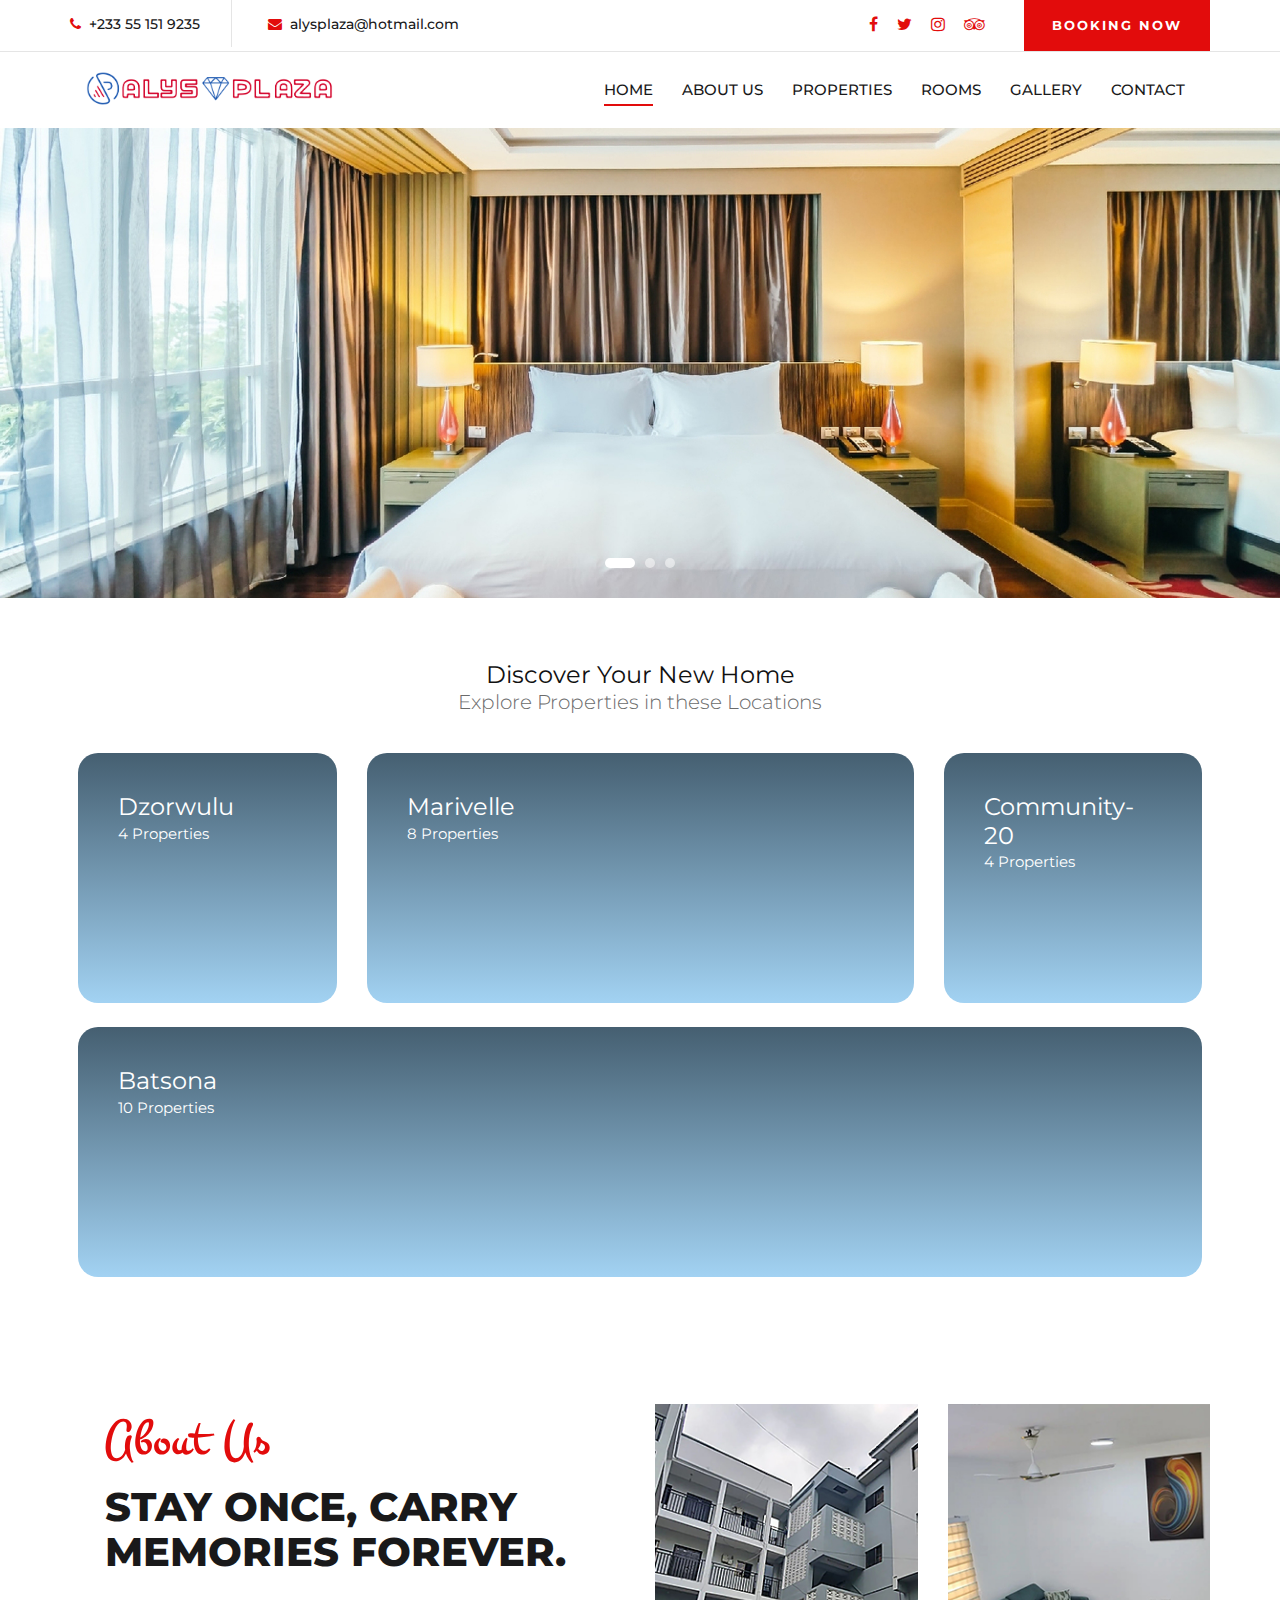
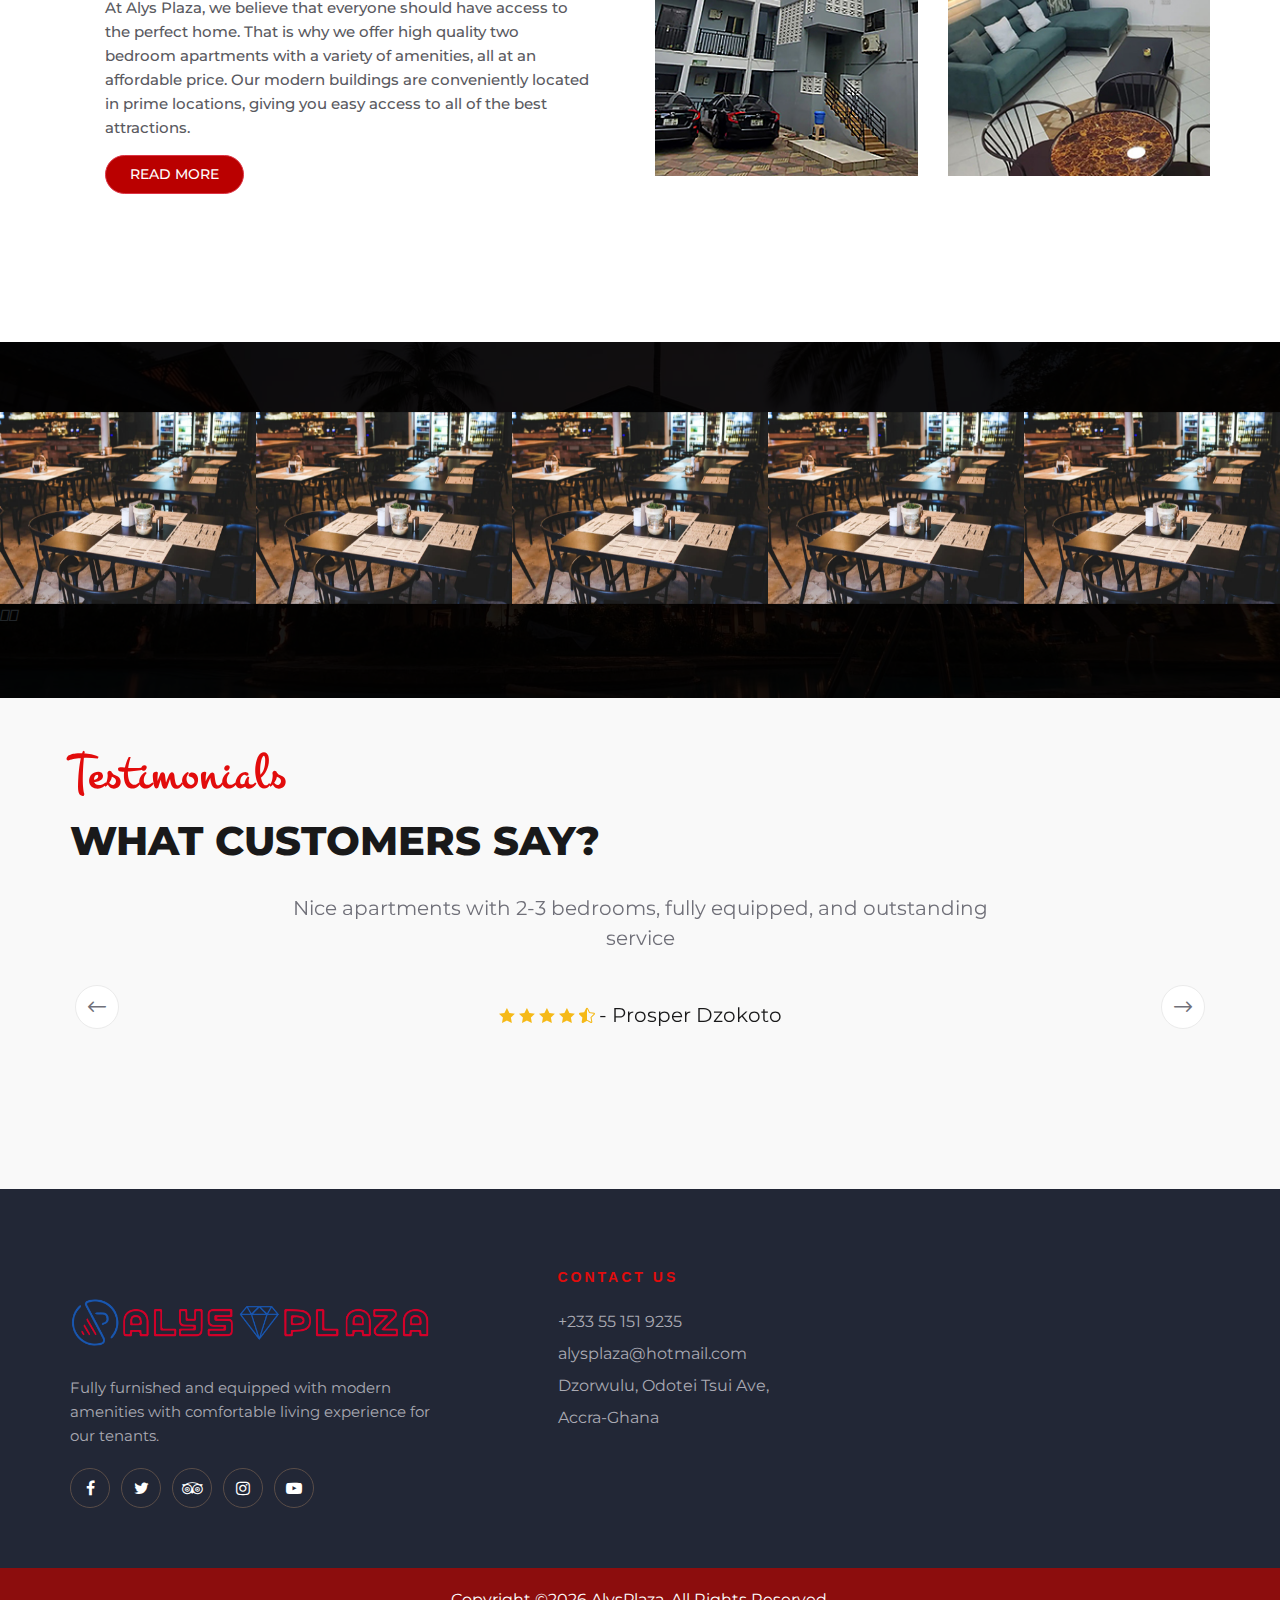
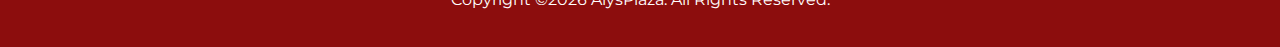
<file: index.html>
<!DOCTYPE html>
<html lang="zxx">

<head>
    <meta charset="UTF-8">
    <meta name="description" content="A Comfortable Living Experience Awaits You">
    <meta name="keywords" content="rooms for rent,apartments, hotels, hotel booking">
    <meta name="viewport" content="width=device-width, initial-scale=1.0">
    <meta http-equiv="X-UA-Compatible" content="ie=edge">
    <title>AlysPlaza</title>

    <!-- Favicons -->
  <link href="img/favicon als.png" rel="icon">

    <!-- Google Font -->
    <link href="https://fonts.googleapis.com/css?family=Lora:400,700&display=swap" rel="stylesheet">
    <link href="https://fonts.googleapis.com/css2?family=Montserrat+Alternates:ital,wght@0,100;0,200;0,400;
    0,500;0,600;0,700;0,800;0,900;1,100;1,300&display=swap" rel="stylesheet">


    <!-- Css Styles -->
    <link rel="stylesheet" href="css/bootstrap.min.css" type="text/css">
    <link rel="stylesheet" href="css/font-awesome.min.css" type="text/css">
    <link rel="stylesheet" href="css/elegant-icons.css" type="text/css">
    <link rel="stylesheet" href="css/flaticon.css" type="text/css">
    <link rel="stylesheet" href="css/owl.carousel.min.css" type="text/css">
    <link rel="stylesheet" href="css/nice-select.css" type="text/css">
    <link rel="stylesheet" href="css/jquery-ui.min.css" type="text/css">
    <link rel="stylesheet" href="css/magnific-popup.css" type="text/css">
    <link rel="stylesheet" href="css/slicknav.min.css" type="text/css">
    <link rel="stylesheet" href="css/style.css" type="text/css">
 
</head>

<body>
    <!-- Page Preloder -->
    <div id="preloder">
        <div class="loader"></div>
    </div>

    <!-- Offcanvas Menu Section Begin -->
    <div class="offcanvas-menu-overlay"></div>
    <div class="canvas-open">
        <i class="icon_menu"></i>
    </div>
    <div class="offcanvas-menu-wrapper">
        <div class="canvas-close">
            <i class="icon_close"></i>
        </div>
        <!-- <div class="search-icon  search-switch">
            <i class="icon_search"></i>
        </div>
        <div class="header-configure-area">
            <div class="language-option">
                <img src="img/flag.jpg" alt="">
                <span>EN <i class="fa fa-angle-down"></i></span>
                <div class="flag-dropdown">
                    <ul>
                        <li><a href="#">Zi</a></li>
                        <li><a href="#">Fr</a></li>
                    </ul>
                </div>
            </div>
            <a href="#" class="bk-btn">Booking Now</a>
        </div> -->
        <nav class="mainmenu mobile-menu">
            <ul>
                <li><a href="./index.html">Home</a></li>
                <li class="active"><a href="about-us.html">About Us</a></li>
                <li><a href="#">Properties</a>
                    <ul class="dropdown py-4">
                        <li ><a href="../properties/dzorwulu.html">AlysPlaza, Dzorwulu</a></li>
                        <li><a href="../properties/marivelle.html">AlysPlaza, Marivelle</a></li>
                        <li><a href="../properties/community-20.html">AlysPlaza, Community 20</a></li>
                        <li><a href="../properties/batsona.html">AlysPlaza, Batsona</a></li>
                    </ul>
                </li>
                <li><a href="rooms.html">Rooms</a></li>
                <li><a href="gallery.html">Gallery</a></li>
                <li><a href="./contact.html">Contact</a></li>
                <li><a href="booking.html">Book Now</a></li>
            </ul>
        </nav>
        <div id="mobile-menu-wrap"></div>
        <div class="top-social">
            <a href="#"><i class="fa fa-facebook"></i></a>
            <a href="#"><i class="fa fa-twitter"></i></a>
            <a href="#"><i class="fa fa-tripadvisor"></i></a>
            <a href="https://instagram.com/alysplaza?igshid=ZDdkNTZiNTM=" target="_blank"><i class="fa fa-instagram"></i></a>
        </div>
        <ul class="top-widget">
            <li><i class="fa fa-phone"></i> +233 55 151 9235</li>
            <li><i class="fa fa-envelope"></i> alysplaza@hotmail.com</li>
        </ul>
    </div>
    <!-- Offcanvas Menu Section End -->

    <!-- Header Section Begin -->
    <header class="header-section">
        <div class="top-nav">
            <div class="container">
                <div class="row">
                    <div class="col-lg-6">
                        <ul class="tn-left">
                            <li><i class="fa fa-phone"></i> +233 55 151 9235</li>
                            <li><i class="fa fa-envelope"></i> alysplaza@hotmail.com</li>
                        </ul>
                    </div>
                    <div class="col-lg-6">
                        <div class="tn-right">
                            <div class="top-social">
                                <a href="#"><i class="fa fa-facebook"></i></a>
                                <a href="#"><i class="fa fa-twitter"></i></a>
                                <a href="https://instagram.com/alysplaza?igshid=ZDdkNTZiNTM=" target="_blank"><i class="fa fa-instagram"></i></a>
                                <a href="#"><i class="fa fa-tripadvisor"></i></a>
                            </div>
                            <a href="booking.html" class="bk-btn">Booking Now</a>
                          
                        </div>
                    </div>
                </div>
            </div>
        </div>
        <div class="menu-item">
            <div class="container">
                <div class="row">
                    <div class="col-lg-2">
                        <div class="logo">
                            <a href="./index.html">
                                <img src="img/alys-log-01.png" alt="">
                            </a>
                        </div>
                    </div>
                    <div class="col-lg-10">
                        <div class="nav-menu">
                            <nav class="mainmenu">
                                <ul>
                                    <li class="active"><a href="index.html">Home</a></li>
                                    <li><a href="about-us.html">About Us</a></li>
                                    <li><a href="#">Properties</a>
                                        <ul class="dropdown py-4">
                                            <li ><a href="../properties/dzorwulu.html">AlysPlaza, Dzorwulu</a></li>
                                            <li><a href="../properties/marivelle.html">AlysPlaza, Marivelle</a></li>
                                            <li><a href="../properties/community-20.html">AlysPlaza, Community 20</a></li>
                                            <li><a href="../properties/batsona.html">AlysPlaza, Batsona</a></li>
                                        </ul>
                                    </li>
                                    <li><a href="rooms.html">Rooms</a></li>
                                    <li><a href="gallery.html">Gallery</a></li>
                                    <li><a href="contact.html">Contact</a></li>
                                </ul>
                            </nav>
                        </div>
                    </div>
                </div>
            </div>
        </div>
    </header>
    <!-- Header End -->

    <!-- Hero Section Begin -->
    <section class="hero-section">
        <!-- <div class="container">

            <div class="row d-none">
                <div class="col-lg-6">
                
                </div>
                <div class="col-xl-4 col-lg-5 offset-xl-2 offset-lg-1">
                    <div class="booking-form">
                        <h3>Welcome</h3>
                        <form action="#">
                            <div class="check-date">
                                <label for="date-in">Check In:</label>
                                <input type="text" class="date-input" id="date-in">
                                <i class="icon_calendar"></i>
                            </div>
                            <div class="check-date">
                                <label for="date-out">Check Out:</label>
                                <input type="text" class="date-input" id="date-out">
                                <i class="icon_calendar"></i>
                            </div>
                            <button type="submit" formaction="booking.html">Check Availability</button>
                        </form>
                    </div>
                </div>
            </div>
        </div> -->

        <div class="hero-slider owl-carousel">
            <div class="hs-item set-bg" data-setbg="img/hero/hero-5.jpg"></div>
            <div class="hs-item set-bg" data-setbg="img/hero/hero-6.jpg"></div>
            <div class="hs-item set-bg" data-setbg="img/hero/hero-3.jpg"></div>
        </div>
    </section>
    <!-- Hero Section End -->

    <!-- Property Locations -->
    <section class="wrapper">
        <div class="container">
          <div class="row">
            <div class="col text-center mb-4">
               <h4>Discover Your New Home</h4>
        <p class="lead">Explore Properties in these Locations</p>
            </div>
          </div>
        <div class="row">
            <div class="col-sm-12 col-md-6 col-lg-3 mb-4">
               
                <div class="card text-white card-has-bg" style="background-image:url('https://images.unsplash.com/photo-1558369178-6556d97855d0?crop=entropy&cs=tinysrgb&fit=crop&fm=jpg&h=900&ixid=MnwxfDB8MXxyYW5kb218MHx8dGVjaCxzdHJlZXR8fHx8fHwxNjg0MDc5NDE5&ixlib=rb-4.0.3&q=80&utm_campaign=api-credit&utm_medium=referral&utm_source=unsplash_source&w=600');">
                    <a class="" href="properties/dzorwulu.html">
                    <div class="card-img-overlay d-flex flex-column">
                     <div class="card-body">
                        <h4 class="card-title mb-0">Dzorwulu</h4>
                          <p>4 Properties</p>
                      </div>
                    </div>
                </a>
                  </div>
            </div>

       <div class="col-sm-12 col-md-6 col-lg-6 mb-4">
        <div class="card text-white card-has-bg click-col" style="background-image:url('https://images.unsplash.com/photo-1580587771525-78b9dba3b914?ixlib=rb-4.0.3&ixid=MnwxMjA3fDB8MHxwaG90by1wYWdlfHx8fGVufDB8fHx8&auto=format&fit=crop&w=774&q=80');">
            <a class="" href="properties/dzorwulu.html">
                <div class="card-img-overlay d-flex flex-column">
                 <div class="card-body">
                    <h4 class="card-title mb-0">Marivelle</h4>
                      <p>8 Properties</p>
                  </div>
                </div>
            </a>
            </div>
        </div>

           <div class="col-sm-12 col-md-6 col-lg-3 mb-4">
            <div class="card text-white card-has-bg click-col" style="background-image:url('https://images.unsplash.com/photo-1558369178-6556d97855d0?crop=entropy&cs=tinysrgb&fit=crop&fm=jpg&h=900&ixid=MnwxfDB8MXxyYW5kb218MHx8dGVjaCxzdHJlZXR8fHx8fHwxNjg0MDc5NDE5&ixlib=rb-4.0.3&q=80&utm_campaign=api-credit&utm_medium=referral&utm_source=unsplash_source&w=600');">
                <a class="" href="properties/dzorwulu.html">
                    <div class="card-img-overlay d-flex flex-column">
                     <div class="card-body">
                        <h4 class="card-title mb-0">Community-20</h4>
                          <p>4 Properties</p>
                      </div>
                    </div>
                </a>
              </div>
        </div>

        <div class="col-sm-12 col-md-6 col-lg-12 mb-4">
            <div class="card text-white card-has-bg click-col" style="background-image:url('https://images.unsplash.com/photo-1512917774080-9991f1c4c750?ixlib=rb-4.0.3&ixid=MnwxMjA3fDB8MHxwaG90by1wYWdlfHx8fGVufDB8fHx8&auto=format&fit=crop&w=870&q=80');">
                <a class="" href="properties/dzorwulu.html">
                    <div class="card-img-overlay d-flex flex-column">
                     <div class="card-body">
                        <h4 class="card-title mb-0">Batsona</h4>
                          <p>10 Properties</p>
                      </div>
                    </div>
                </a>
              </div>
        </div>

  
         
       
      
        <!-- <div class="col-sm-12 col-md-6 col-lg-4 mb-4">
            <div class="card text-white card-has-bg click-col" style="background-image:url('https://source.unsplash.com/600x900/?computer,design');">
               <img class="card-img d-none" src="https://source.unsplash.com/600x900/?computer,design" alt="Goverment Lorem Ipsum Sit Amet Consectetur dipisi?">
              <div class="card-img-overlay d-flex flex-column">
               <div class="card-body">
                  <small class="card-meta mb-2">Thought Leadership</small>
                  <h4 class="card-title mt-0 "><a class="text-white" herf="#">Goverment Lorem Ipsum Sit Amet Consectetur dipisi?</a></h4>
                 <small><i class="far fa-clock"></i> October 15, 2020</small>
                </div>
                <div class="card-footer">
                 <div class="media">
        <img class="mr-3 rounded-circle" src="https://assets.codepen.io/460692/internal/avatars/users/default.png" alt="Generic placeholder image" style="max-width:50px">
        <div class="media-body">
          <h6 class="my-0 text-white d-block">Oz Coruhlu</h6>
           <small>Director of UI/UX</small>
        </div>
      </div>
                </div>
              </div>
            </div>
        </div> -->
        
      </div>
        
      </div>
      </section>
      

    <!-- Property Locations End -->







    <!-- About Us Section Begin -->
    <section class="aboutus-section spad">
        <div class="container">
            <div class="row">
                <div class="col-lg-6">
                    <div class="about-text">
                        <div class="section-title">
                            <span>About Us</span>
                            <h2>Stay once, carry memories forever.</h2>
                        </div>
                        <p>At Alys Plaza, we believe that everyone should have access to the perfect home.
                            That is why we offer high quality two bedroom apartments with a variety of amenities, all at an affordable price.
                            Our modern buildings are conveniently located in prime locations, giving you easy access to all of the best attractions.
                       </p>
                          
                       <a class="btn btn-danger btn-sm rounded-pill px-4 py-2" href="about-us.html">Read More</a>
                    </div>
                </div>
                <div class="col-lg-6">
                    <div class="about-pic">
                        <div class="row">
                            <div class="col-sm-6">
                                <img src="img/about/about-1.jpg" alt="">
                            </div>
                            <div class="col-sm-6">
                                <img src="img/about/about-p1.jpg" alt="">
                            </div>
                        </div>
                    </div>
                </div>
            </div>
        </div>
    </section>





    <!-- About Us Section End -->

    <!-- Services Section End -->
    <!-- <section class="services-section spad">
        <div class="container">
            <div class="row">
                <div class="col-lg-12">
                    <div class="section-title">
                        <span>What We Do</span>
                        <h2>Discover Our Services</h2>
                    </div>
                </div>
            </div>
            <div class="row">
                <div class="col-lg-4 col-sm-6">
                    <div class="service-item">
                        <i class="flaticon-036-parking"></i>
                        <h4>Travel Plan</h4>
                        <p>Lorem ipsum dolor sit amet, consectetur adipisicing elit, sed do eiusmod tempor incididunt ut
                            labore et dolore magna.</p>
                    </div>
                </div>
                <div class="col-lg-4 col-sm-6">
                    <div class="service-item">
                        <i class="flaticon-033-dinner"></i>
                        <h4>Catering Service</h4>
                        <p>Lorem ipsum dolor sit amet, consectetur adipisicing elit, sed do eiusmod tempor incididunt ut
                            labore et dolore magna.</p>
                    </div>
                </div>
                <div class="col-lg-4 col-sm-6">
                    <div class="service-item">
                        <i class="flaticon-026-bed"></i>
                        <h4>Babysitting</h4>
                        <p>Lorem ipsum dolor sit amet, consectetur adipisicing elit, sed do eiusmod tempor incididunt ut
                            labore et dolore magna.</p>
                    </div>
                </div>
                <div class="col-lg-4 col-sm-6">
                    <div class="service-item">
                        <i class="flaticon-024-towel"></i>
                        <h4>Laundry</h4>
                        <p>Lorem ipsum dolor sit amet, consectetur adipisicing elit, sed do eiusmod tempor incididunt ut
                            labore et dolore magna.</p>
                    </div>
                </div>
                <div class="col-lg-4 col-sm-6">
                    <div class="service-item">
                        <i class="flaticon-044-clock-1"></i>
                        <h4>Hire Driver</h4>
                        <p>Lorem ipsum dolor sit amet, consectetur adipisicing elit, sed do eiusmod tempor incididunt ut
                            labore et dolore magna.</p>
                    </div>
                </div>
                <div class="col-lg-4 col-sm-6">
                    <div class="service-item">
                        <i class="flaticon-012-cocktail"></i>
                        <h4>Bar & Drink</h4>
                        <p>Lorem ipsum dolor sit amet, consectetur adipisicing elit, sed do eiusmod tempor incididunt ut
                            labore et dolore magna.</p>
                    </div>
                </div>
            </div>
        </div>
    </section> -->
    <!-- Services Section End -->

    <!-- Home Room Section Begin -->
    <!-- <section class="hp-room-section">
        <div class="container">
            <div class="section-title text-center">
                <span>Our Rooms</span>
                <h2>A Comfortable living experience</h2>
            </div>
        </div>
      
        <div class="container-fluid">
            <div class="hp-room-items">
                <div class="row text-center">
                    <div class="col-lg-3 col-md-6">
                        <div class="hp-room-item set-bg" data-setbg="img/room/room-0.jpg">
                            <div class="hr-text">
                                <h3>2 Bedroom<br>(Furnished)</h3>
                                <h2>0$<span>/Pernight</span></h2>
                                <table>
                                    <tbody>
                                        <tr>
                                            <td class="r-o">Size:</td>
                                            <td>30 ft</td>
                                        </tr>
                                        <tr>
                                            <td class="r-o">Capacity:</td>
                                            <td>Max person 5</td>
                                        </tr>
                                        <tr>
                                            <td class="r-o">Bed:</td>
                                            <td>2 Beds</td>
                                        </tr>
                                        <tr>
                                            <td class="r-o">Services:</td>
                                            <td>Wifi, Television, Bathroom,...</td>
                                        </tr>
                                    </tbody>
                                </table>
                                <div class="b-button">
                                    <a class="btn btn-sm btn-dark py-2 px-4" href="rooms.html">View More</a>
                                </div>
                            </div>
                        </div>
                    </div>
                    <div class="col-lg-3 col-md-6">
                        <div class="hp-room-item set-bg" data-setbg="img/room/room-00.jpg">
                            <div class="hr-text">
                                <h3>2 Bedroom<br>(Unfurnished)</h3>
                                <h2>0$<span>/Pernight</span></h2>
                                <table>
                                    <tbody>
                                        <tr>
                                            <td class="r-o">Size:</td>
                                            <td>30 ft</td>
                                        </tr>
                                        <tr>
                                            <td class="r-o">Capacity:</td>
                                            <td>Max person 5</td>
                                        </tr>
                                        <tr>
                                            <td class="r-o">Bed:</td>
                                            <td>2 Beds</td>
                                        </tr>
                                        <tr>
                                            <td class="r-o">Services:</td>
                                            <td>Wifi, Television, Bathroom,...</td>
                                        </tr>
                                    </tbody>
                                </table>
                                <div class="b-button">
                                    <a class="btn btn-sm btn-dark py-2 px-4" href="rooms.html">View More</a>
                                </div>
                            </div>
                        </div>
                    </div>
                    <div class="col-lg-3 col-md-6">
                        <div class="hp-room-item set-bg" data-setbg="img/room/room-b3.jpg">
                            <div class="hr-text">
                                <h3>2 Bedroom<br>(Furnished)</h3>
                                <h2>0$<span>/Pernight</span></h2>
                                <table>
                                    <tbody>
                                        <tr>
                                            <td class="r-o">Size:</td>
                                            <td>30 ft</td>
                                        </tr>
                                        <tr>
                                            <td class="r-o">Capacity:</td>
                                            <td>Max persion 5</td>
                                        </tr>
                                        <tr>
                                            <td class="r-o">Bed:</td>
                                            <td>2 Beds</td>
                                        </tr>
                                        <tr>
                                            <td class="r-o">Services:</td>
                                            <td>Wifi, Television, Bathroom,...</td>
                                        </tr>
                                    </tbody>
                                </table>
                                <div class="b-button">
                                    <a class="btn btn-sm btn-dark py-2 px-4" href="rooms.html">View More</a>
                                </div>
                            </div>
                        </div>
                    </div>
                    <div class="col-lg-3 col-md-6">
                        <div class="hp-room-item set-bg" data-setbg="img/room/room-b4.jpg">
                            <div class="hr-text">
                                <h3>2 Bedroom<br>(Unfurnished)</h3>
                                <h2>0$<span>/Pernight</span></h2>
                                <table>
                                    <tbody>
                                        <tr>
                                            <td class="r-o">Size:</td>
                                            <td>30 ft</td>
                                        </tr>
                                        <tr>
                                            <td class="r-o">Capacity:</td>
                                            <td>Max persion 5</td>
                                        </tr>
                                        <tr>
                                            <td class="r-o">Bed:</td>
                                            <td>2 Beds</td>
                                        </tr>
                                        <tr>
                                            <td class="r-o">Services:</td>
                                            <td>Wifi, Television, Bathroom,...</td>
                                        </tr>
                                    </tbody>
                                </table>
                                <div class="b-button">
                                    <a class="btn btn-sm btn-dark py-2 px-4" href="rooms.html">View More</a>
                                </div>
                            </div>
                        </div>
                    </div>
                </div>
            </div>
        </div>
    </section> -->
    <!-- Home Room Section End -->


    
     <!-- Start Instagram Feed  -->
  <div class="instagram-box mt-5">
    <div class="main-instagram owl-carousel owl-theme">
        <div class="item">
            <div class="ins-inner-box">
                <img src="img/gallery-x/gallery-1.jpg" alt="" />
                <!-- <div class="hov-in">
                    <a href="#"><i class="fab fa-instagram"></i></a>
                </div> -->
            </div>
        </div>
        <div class="item">
            <div class="ins-inner-box">
                <img src="img/gallery-x/gallery-1.jpg" alt="" />
                <!-- <div class="hov-in">
                    <a href="#"><i class="fab fa-instagram"></i></a>
                </div> -->
            </div>
        </div>
        <div class="item">
            <div class="ins-inner-box">
                <img src="img/gallery-x/gallery-1.jpg" alt="" />
                <!-- <div class="hov-in">
                    <a href="#"><i class="fab fa-instagram"></i></a>
                </div> -->
            </div>
        </div>
        <div class="item">
            <div class="ins-inner-box">
                <img src="img/gallery-x/gallery-1.jpg" alt="" />
                <!-- <div class="hov-in">
                    <a href="#"><i class="fab fa-instagram"></i></a>
                </div> -->
            </div>
        </div>
        <div class="item">
            <div class="ins-inner-box">
                <img src="img/gallery-x/gallery-1.jpg" alt="" />
                <!-- <div class="hov-in">
                    <a href="#"><i class="fab fa-instagram"></i></a>
                </div> -->
            </div>
        </div>
        <div class="item">
            <div class="ins-inner-box">
                <img src="img/gallery-x/gallery-1.jpg" alt="" />
                <!-- <div class="hov-in">
                    <a href="#"><i class="fab fa-instagram"></i></a>
                </div> -->
            </div>
        </div>
        <div class="item">
            <div class="ins-inner-box">
                <img src="img/gallery-x/gallery-1.jpg" alt="" />
                <!-- <div class="hov-in">
                    <a href="#"><i class="fab fa-instagram"></i></a>
                </div> -->
            </div>
        </div>
        <div class="item">
            <div class="ins-inner-box">
                <img src="img/gallery-x/gallery-1.jpg" alt="" />
                <!-- <div class="hov-in">
                    <a href="#"><i class="fab fa-instagram"></i></a>
                </div> -->
            </div>
        </div>
        <div class="item">
            <div class="ins-inner-box">
                <img src="img/gallery-x/gallery-1.jpg" alt="" />
                <!-- <div class="hov-in">
                    <a href="#"><i class="fab fa-instagram"></i></a>
                </div> -->
            </div>
        </div>
        <div class="item">
            <div class="ins-inner-box">
                <img src="img/gallery-x/gallery-1.jpg" alt="" />
                <!-- <div class="hov-in">
                    <a href="#"><i class="fab fa-instagram"></i></a>
                </div> -->
            </div>
        </div>
    </div>
</div>
<!-- End Instagram Feed  --> 




    <!-- Testimonial Section Begin -->
    <section class="testimonial-section spad">
        <div class="container">
            <div class="row">
                <div class="col-lg-12">
                    <div class="section-title">
                        <span>Testimonials</span>
                        <h2>What Customers Say?</h2>
                        
                    </div>
                </div>
            </div>
            <div class="row">
                <div class="col-lg-8 offset-lg-2">
                    <div class="testimonial-slider owl-carousel">
                        <div class="ts-item">
                            <p>Nice apartments with 2-3 bedrooms, fully equipped, and outstanding service</p>
                            <div class="ti-author">
                                <div class="rating">
                                    <i class="icon_star"></i>
                                    <i class="icon_star"></i>
                                    <i class="icon_star"></i>
                                    <i class="icon_star"></i>
                                    <i class="icon_star-half_alt"></i>
                                </div>
                                <h5> - Prosper Dzokoto</h5>
                            </div>
                            <!-- <img src="img/testimonial-logo.png" alt=""> -->
                        </div>
                        <div class="ts-item">
                            <p>Nice apartments with 2-3 bedrooms, fully equipped, and outstanding service</p>
                            <div class="ti-author">
                                <div class="rating">
                                    <i class="icon_star"></i>
                                    <i class="icon_star"></i>
                                    <i class="icon_star"></i>
                                    <i class="icon_star"></i>
                                    <i class="icon_star-half_alt"></i>
                                </div>
                                <h5> - Prosper Dzokoto</h5>
                            </div>
                            <!-- <img src="img/testimonial-logo.png" alt=""> -->
                        </div>
                    </div>
                </div>
            </div>
        </div>
    </section>
    <!-- Testimonial Section End -->

    <!-- Blog Section Begin -->
    <!-- <section class="blog-section spad">
        <div class="container">
            <div class="row">
                <div class="col-lg-12">
                    <div class="section-title">
                        <span>Hotel News</span>
                        <h2>Our Blog & Event</h2>
                    </div>
                </div>
            </div>
            <div class="row">
                <div class="col-lg-4">
                    <div class="blog-item set-bg" data-setbg="img/blog/blog-1.jpg">
                        <div class="bi-text">
                            <span class="b-tag">Travel Trip</span>
                            <h4><a href="#">Tremblant In Canada</a></h4>
                            <div class="b-time"><i class="icon_clock_alt"></i> 15th April, 2019</div>
                        </div>
                    </div>
                </div>
                <div class="col-lg-4">
                    <div class="blog-item set-bg" data-setbg="img/blog/blog-2.jpg">
                        <div class="bi-text">
                            <span class="b-tag">Camping</span>
                            <h4><a href="#">Choosing A Static Caravan</a></h4>
                            <div class="b-time"><i class="icon_clock_alt"></i> 15th April, 2019</div>
                        </div>
                    </div>
                </div>
                <div class="col-lg-4">
                    <div class="blog-item set-bg" data-setbg="img/blog/blog-3.jpg">
                        <div class="bi-text">
                            <span class="b-tag">Event</span>
                            <h4><a href="#">Copper Canyon</a></h4>
                            <div class="b-time"><i class="icon_clock_alt"></i> 21th April, 2019</div>
                        </div>
                    </div>
                </div>
                <div class="col-lg-8">
                    <div class="blog-item small-size set-bg" data-setbg="img/blog/blog-wide.jpg">
                        <div class="bi-text">
                            <span class="b-tag">Event</span>
                            <h4><a href="#">Trip To Iqaluit In Nunavut A Canadian Arctic City</a></h4>
                            <div class="b-time"><i class="icon_clock_alt"></i> 08th April, 2019</div>
                        </div>
                    </div>
                </div>
                <div class="col-lg-4">
                    <div class="blog-item small-size set-bg" data-setbg="img/blog/blog-10.jpg">
                        <div class="bi-text">
                            <span class="b-tag">Travel</span>
                            <h4><a href="#">Traveling To Barcelona</a></h4>
                            <div class="b-time"><i class="icon_clock_alt"></i> 12th April, 2019</div>
                        </div>
                    </div>
                </div>
            </div>
        </div>
    </section> -->
    <!-- Blog Section End -->

    <!-- Footer Section Begin -->
    <footer class="footer-section">
        <div class="container">
            <div class="footer-text">
                <div class="row">
                    <div class="col-lg-4">
                        <div class="ft-about">
                            <div class="logo">
                                <a href="index.html">
                                    <img src="img/footer-alys.png" alt="">
                                </a>
                            </div>
                            <p>Fully furnished and equipped with modern amenities with
                                comfortable living experience for our tenants.</p>
                                
                            <div class="fa-social">
                                <a href="#"><i class="fa fa-facebook"></i></a>
                                <a href="#"><i class="fa fa-twitter"></i></a>
                                <a href="#"><i class="fa fa-tripadvisor"></i></a>
                                <a href="https://instagram.com/alysplaza?igshid=ZDdkNTZiNTM=" target="_blank"><i class="fa fa-instagram"></i></a>
                                <a href="#"><i class="fa fa-youtube-play"></i></a>
                            </div>
                        </div>
                    </div>
                    <div class="col-lg-3 offset-lg-1">
                        <div class="ft-contact">
                            <h6>Contact Us</h6>
                            <ul>
                                <li> +233 55 151 9235</li>
                                <li>alysplaza@hotmail.com</li>
                                <li>Dzorwulu, Odotei Tsui Ave, Accra-Ghana</li>
                            </ul>
                        </div>
                    </div>
               
                </div>
            </div>
        </div>
        <div class="copyright-option">
            <div class="container">
              
            <div class="co-text">
                <p> Copyright &copy;<script>document.write(new Date().getFullYear());</script> AlysPlaza. All Rights Reserved.</p></div>
             
            </div>
        </div>
    </footer>
    <!-- Footer Section End -->

    <!-- Search model Begin -->
    <div class="search-model">
        <div class="h-100 d-flex align-items-center justify-content-center">
            <div class="search-close-switch"><i class="icon_close"></i></div>
            <form class="search-model-form">
                <input type="text" id="search-input" placeholder="Search here.....">
            </form>
        </div>
    </div>
    <!-- Search model end -->

    <!-- Js Plugins -->
    <script src="js/jquery-3.3.1.min.js"></script>
    <script src="js/bootstrap.min.js"></script>
    <script src="js/jquery.magnific-popup.min.js"></script>
    <script src="js/jquery.nice-select.min.js"></script>
    <script src="js/jquery-ui.min.js"></script>
    <script src="js/jquery.slicknav.js"></script>
    <script src="js/owl.carousel.min.js"></script>
    <script src="js/main.js"></script>

</body>

</html>
</file>
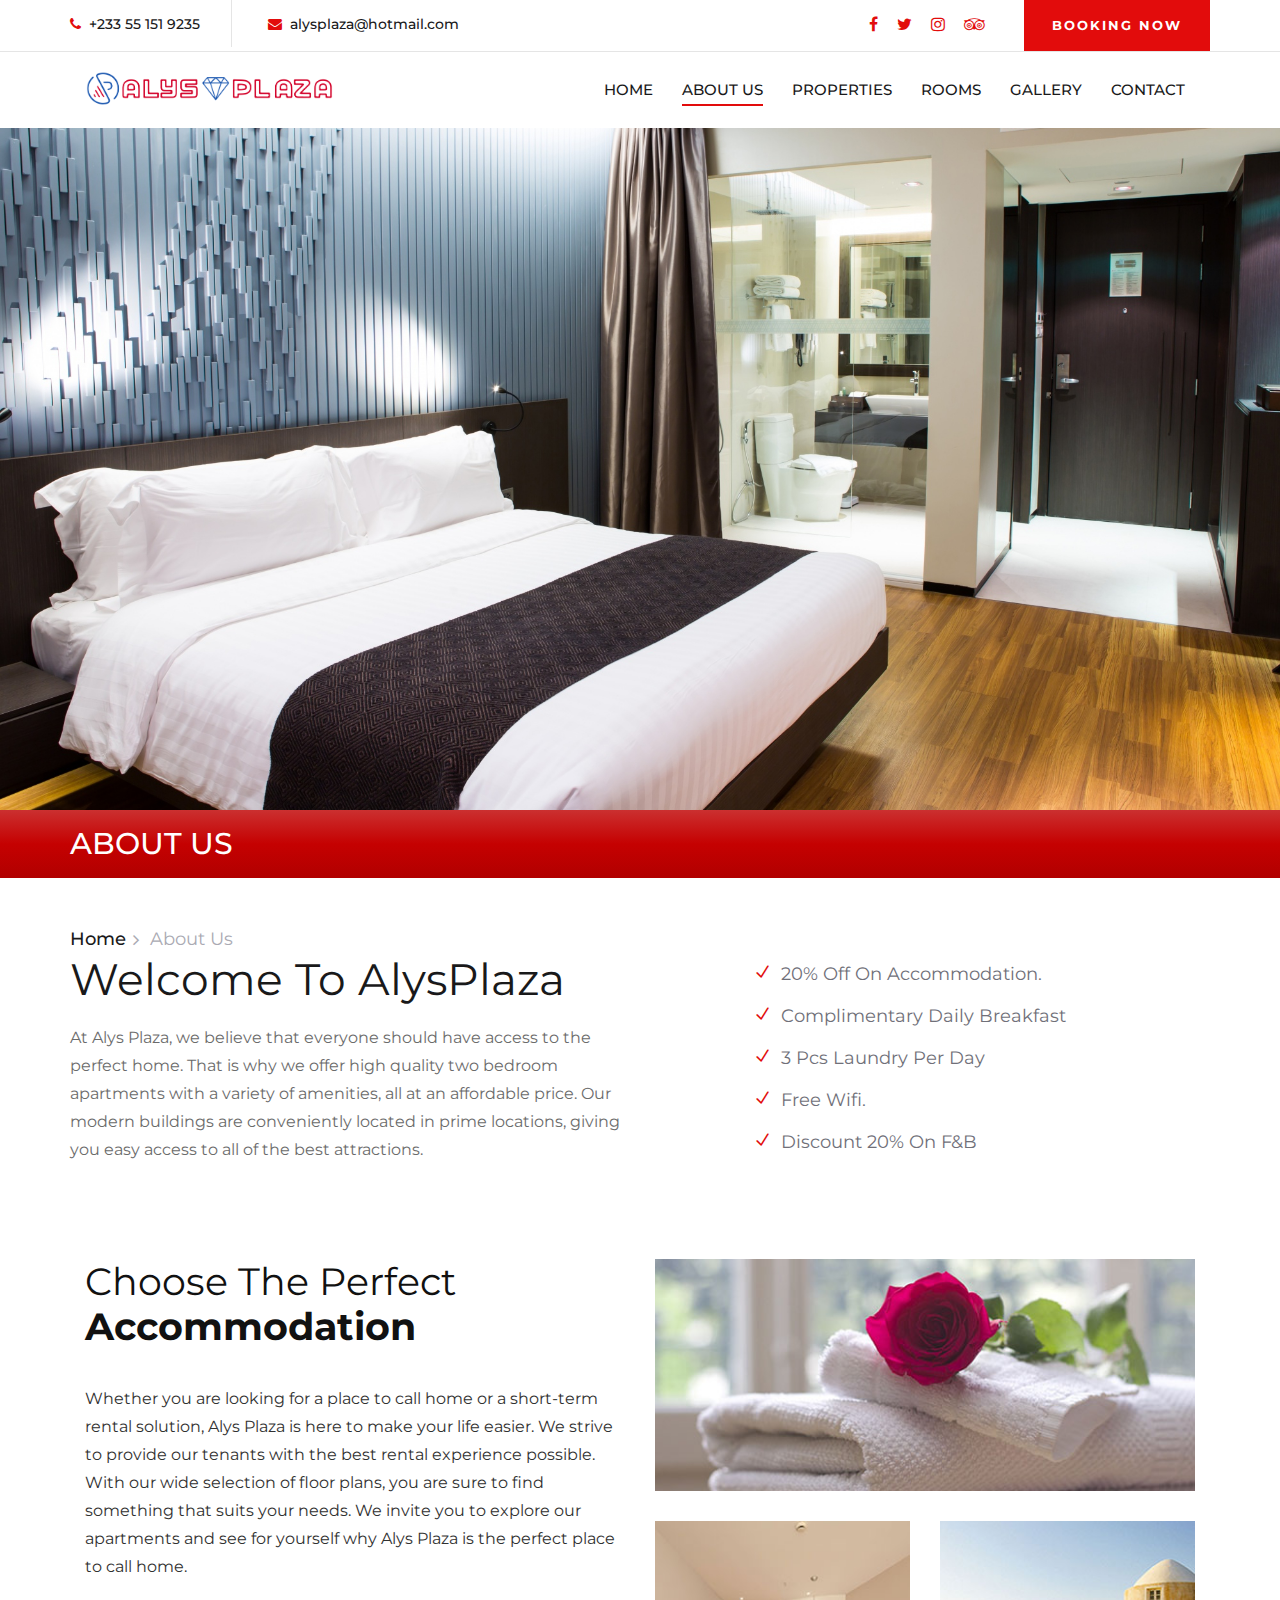
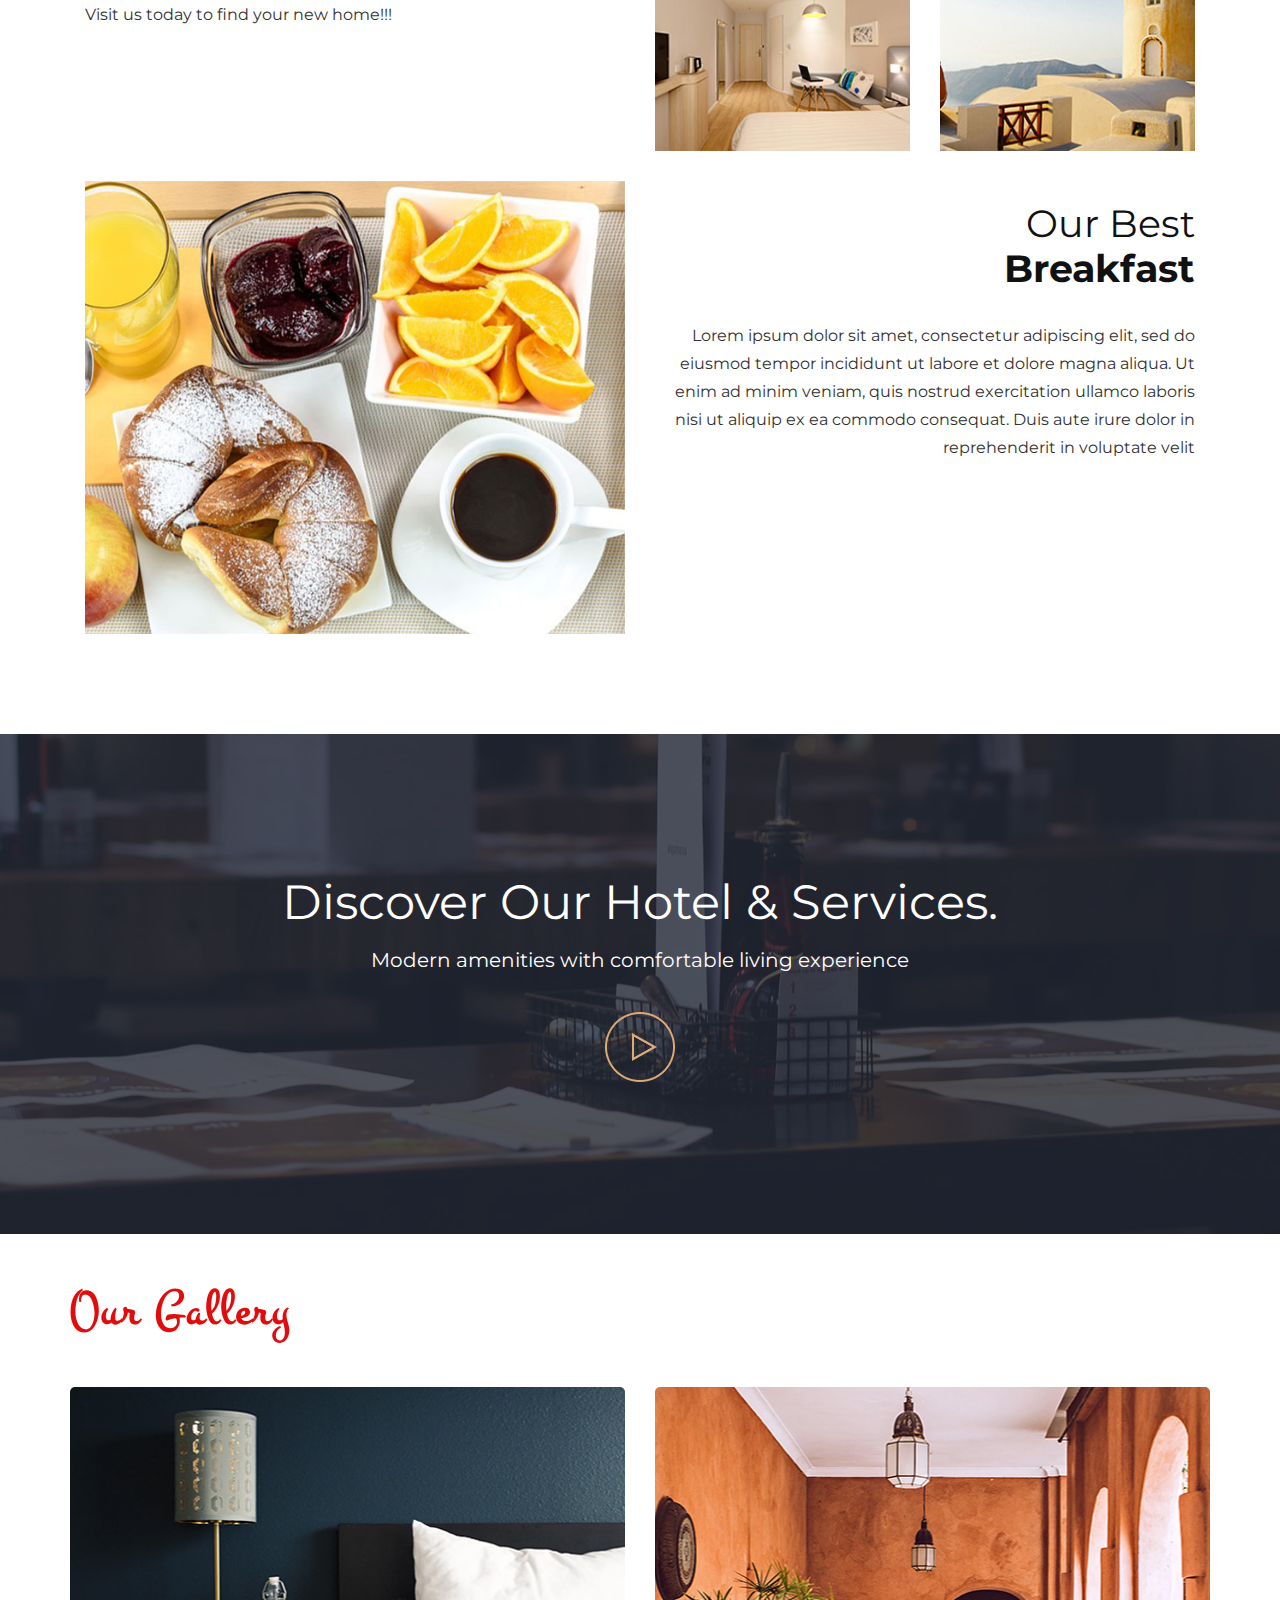
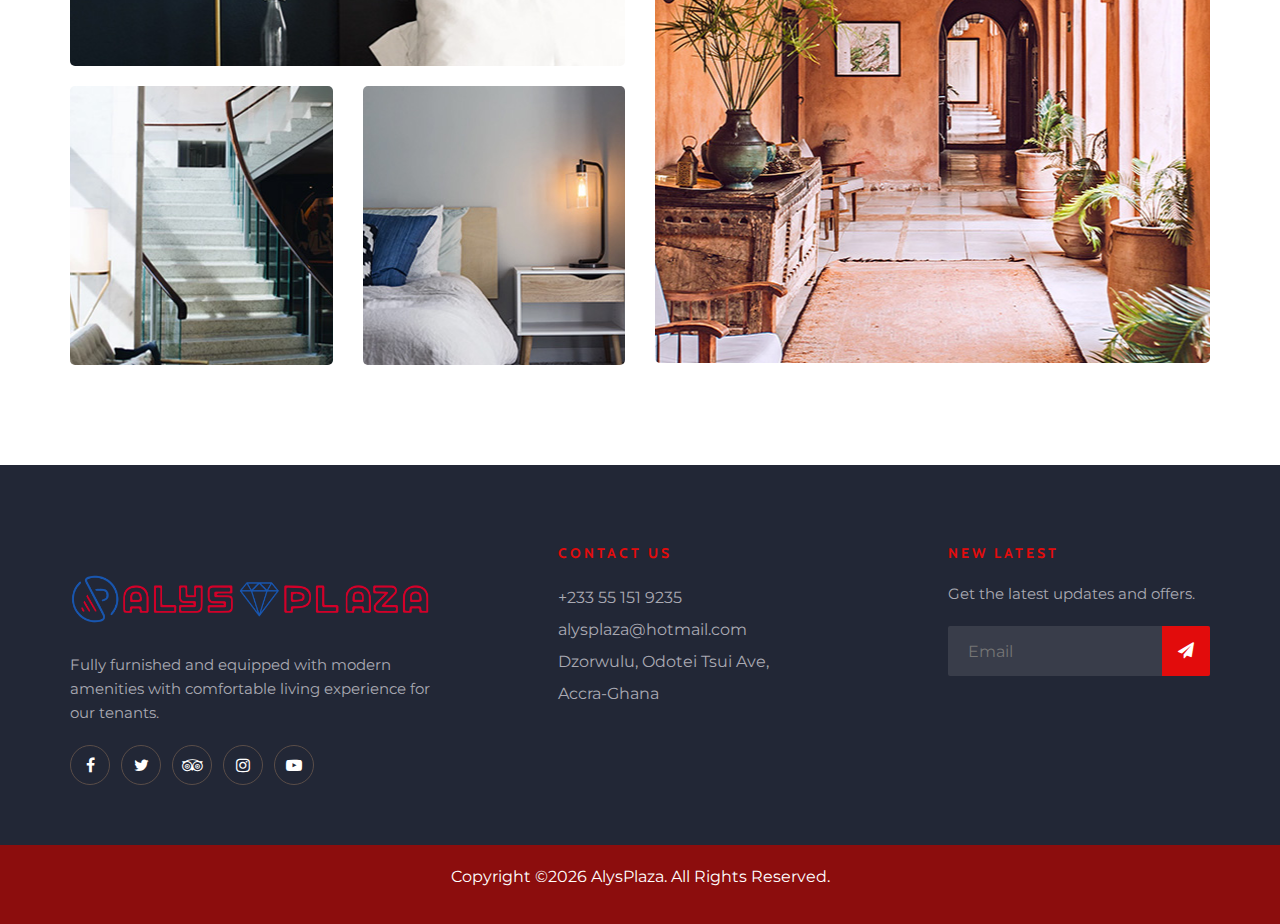
<file: about-us.html>
<!DOCTYPE html>
<html lang="zxx">

<head>
    <meta charset="UTF-8">
    <meta name="description" content="Alys Plaza">
    <meta name="keywords" content="Sona, unica, creative, html">
    <meta name="viewport" content="width=device-width, initial-scale=1.0">
    <meta http-equiv="X-UA-Compatible" content="ie=edge">
    <title>AlysPlaza</title>

        <!-- Favicons -->
  <link href="img/favicon ALS.png" rel="icon">

    <!-- Google Font -->
    <link href="https://fonts.googleapis.com/css?family=Lora:400,700&display=swap" rel="stylesheet">
    <link href="https://fonts.googleapis.com/css?family=Cabin:400,500,600,700&display=swap" rel="stylesheet">

    <!-- Css Styles -->
    <link rel="stylesheet" href="css/bootstrap.min.css" type="text/css">
    <link rel="stylesheet" href="css/font-awesome.min.css" type="text/css">
    <link rel="stylesheet" href="css/elegant-icons.css" type="text/css">
    <link rel="stylesheet" href="css/flaticon.css" type="text/css">
    <link rel="stylesheet" href="css/owl.carousel.min.css" type="text/css">
    <link rel="stylesheet" href="css/nice-select.css" type="text/css">
    <link rel="stylesheet" href="css/jquery-ui.min.css" type="text/css">
    <link rel="stylesheet" href="css/magnific-popup.css" type="text/css">
    <link rel="stylesheet" href="css/slicknav.min.css" type="text/css">
    <link rel="stylesheet" href="css/style.css" type="text/css">
</head>

<body>
    <!-- Page Preloder -->
    <div id="preloder">
        <div class="loader"></div>
    </div>

    <!-- Offcanvas Menu Section Begin -->
    <div class="offcanvas-menu-overlay"></div>
    <div class="canvas-open">
        <i class="icon_menu"></i>
    </div>
    <div class="offcanvas-menu-wrapper">
        <div class="canvas-close">
            <i class="icon_close"></i>
        </div>
          <!-- <div class="search-icon  search-switch">
            <i class="icon_search"></i>
        </div>
        <div class="header-configure-area">
            <div class="language-option">
                <img src="img/flag.jpg" alt="">
                <span>EN <i class="fa fa-angle-down"></i></span>
                <div class="flag-dropdown">
                    <ul>
                        <li><a href="#">Zi</a></li>
                        <li><a href="#">Fr</a></li>
                    </ul>
                </div>
            </div>
            <a href="#" class="bk-btn">Booking Now</a>
        </div> -->
        <nav class="mainmenu mobile-menu">
            <ul>
                <li class="active"><a href="./index.html">Home</a></li>
                <li><a href="about-us.html">About Us</a></li>
                <li><a href="#">Properties</a>
                    <ul class="dropdown py-4">
                        <li ><a href="../properties/dzorwulu.html">AlysPlaza, Dzorwulu</a></li>
                        <li><a href="../properties/marivelle.html">AlysPlaza, Marivelle</a></li>
                        <li><a href="../properties/community-20.html">AlysPlaza, Community 20</a></li>
                        <li><a href="../properties/batsona.html">AlysPlaza, Batsona</a></li>
                    </ul>
                </li>
                <li><a href="rooms.html">Rooms</a></li>
                <li><a href="./blog.html">Gallery</a></li>
                <li><a href="./contact.html">Contact</a></li>
                <li><a href="booking.html">Book Now</a></li>
            </ul>
        </nav>
        <div id="mobile-menu-wrap"></div>
        <div class="top-social">
            <a href="#"><i class="fa fa-facebook"></i></a>
            <a href="#"><i class="fa fa-twitter"></i></a>
            <a href="#"><i class="fa fa-tripadvisor"></i></a>
            <a href="https://instagram.com/alysplaza?igshid=ZDdkNTZiNTM=" target="_blank"><i class="fa fa-instagram"></i></a>
        </div>
        <ul class="top-widget">
            <li><i class="fa fa-phone"></i> +233 55 151 9235</li>
            <li><i class="fa fa-envelope"></i> alysplaza@hotmail.com</li>
        </ul>
    </div>
    <!-- Offcanvas Menu Section End -->

    <!-- Header Section Begin -->
    <div class="hero_2" style="background-image: url('img/hero/hero-xx.jpg'); ">

    <header class="header-section">
        <div class="top-nav">
            <div class="container">
                <div class="row">
                    <div class="col-lg-6">
                        <ul class="tn-left">
                            <li><i class="fa fa-phone"></i> +233 55 151 9235</li>
                            <li><i class="fa fa-envelope"></i> alysplaza@hotmail.com</li>
                        </ul>
                    </div>
                    <div class="col-lg-6">
                        <div class="tn-right">
                            <div class="top-social">
                                <a href="#"><i class="fa fa-facebook"></i></a>
                                <a href="#"><i class="fa fa-twitter"></i></a>
                                <a href="https://instagram.com/alysplaza?igshid=ZDdkNTZiNTM=" target="_blank"><i class="fa fa-instagram"></i></a>
                                <a href="#"><i class="fa fa-tripadvisor"></i></a>
                            </div>
                            <a href="booking.html" class="bk-btn">Booking Now</a>
                          
                        </div>
                    </div>
                </div>
            </div>
        </div>
        <div class="menu-item">
            <div class="container">
                <div class="row">
                    <div class="col-lg-2">
                        <div class="logo">
                            <a href="./index.html">
                                <img src="img/alys-log-01.png" alt="">
                            </a>
                        </div>
                    </div>
                    <div class="col-lg-10">
                        <div class="nav-menu">
                            <nav class="mainmenu">
                                <ul>
                                    <li><a href="./index.html">Home</a></li>
                                    <li class="active"><a href="./about-us.html">About Us</a></li>
                                    <li><a href="#">Properties</a>
                                        <ul class="dropdown py-4">
                                            <li ><a href="../properties/dzorwulu.html">AlysPlaza, Dzorwulu</a></li>
                                            <li><a href="../properties/marivelle.html">AlysPlaza, Marivelle</a></li>
                                            <li><a href="../properties/community-20.html">AlysPlaza, Community 20</a></li>
                                            <li><a href="../properties/batsona.html">AlysPlaza, Batsona</a></li>
                                        </ul>
                                    </li>
                                    <li><a href="rooms.html">Rooms</a></li>
                                    <li><a href="./gallery.html">Gallery</a></li>
                                    <li><a href="./contact.html">Contact</a></li>
                                </ul>
                            </nav>
                            <!-- <div class="nav-right">
                                <a href="ticket.html" class="btn custom-btn d-lg-block d-none">BOOK NOW</a>
                            </div> -->
                        </div>
                    </div>
                </div>
            </div>
        </div>
    </header>
</div>
    <!-- Header End -->

    <div class="intro-head mb-5">
        <div class="container">
        <h3 class="py-3 cinzel">ABOUT US</h3>
        </div>
        </div>

    <!-- Breadcrumb Section Begin -->
    <div class="breadcrumb-section">
        <div class="container">
            <div class="row">
                <div class="col-lg-12">
                    <div class="breadcrumb-text">
                        <div class="bt-option">
                            <a href="./index.html">Home</a>
                            <span>About Us</span>
                        </div>
                    </div>
                </div>
            </div>
        </div>
    </div>
    <!-- Breadcrumb Section End -->

    <!-- About Us Page Section Begin -->
    <section class="aboutus-page-section spad">
        <div class="container">
            <div class="about-page-text">
                <div class="row">
                    <div class="col-lg-6">
                        <div class="ap-title">
                            <h2>Welcome To AlysPlaza</h2>
                            <p>At Alys Plaza, we believe that everyone should have access to the perfect home.
                                 That is why we offer high quality two bedroom apartments with a variety of amenities, all at an affordable price.
                                 Our modern buildings are conveniently located in prime locations, giving you easy access to all of the best attractions.
                            </p>
                            
                        </div>
                    </div>
                    <div class="col-lg-5 offset-lg-1">
                        <ul class="ap-services">
                            <li><i class="icon_check"></i> 20% Off On Accommodation.</li>
                            <li><i class="icon_check"></i> Complimentary Daily Breakfast</li>
                            <li><i class="icon_check"></i> 3 Pcs Laundry Per Day</li>
                            <li><i class="icon_check"></i> Free Wifi.</li>
                            <li><i class="icon_check"></i> Discount 20% On F&B</li>
                        </ul>
                    </div>
                </div>
            </div>



               <!-- choose  section -->
      <div class="choose">
        <div class="container">
           <div class="row">
              <div class="col-md-6">
                 <div class="choose_box">
                    <div class="titlepage">
                       <h2><span class="text_norlam">Choose The Perfect</span> <br>Accommodation</h2>
                    </div>
                    <p>Whether you are looking for a place to call home or a short-term rental solution, Alys Plaza is
                        here to make your life easier. We strive to provide our tenants with the best rental experience possible. 
                        With our wide selection of floor plans, you are sure to find something that suits your needs.
                        We invite you to explore our apartments and see for yourself why Alys Plaza is the perfect place to call home. </p>

                        <p>Visit us today to find your new home!!!</p>
                 </div>
              </div>
              <div class="col-md-6">
                 <div class="row">
                    <div class="col-md-12">
                       <div class="img_box">
                          <figure><img src="img/about/img1.jpg" alt="#"/></figure>
                       </div>
                    </div>
                    <div class="col-md-6">
                       <div class="img_box">
                          <figure><img src="img/about/img2.jpg" alt="#"/></figure>
                       </div>
                    </div>
                    <div class="col-md-6">
                       <div class="img_box">
                          <figure><img src="img/about/img3.jpg" alt="#"/></figure>
                       </div>
                    </div>
                 </div>
              </div>
           </div>
        </div>
     </div>
     <!-- end choose  section -->
     <!-- our  section -->
     <div class="our">
        <div class="container">
           <div class="row d_flex">
              <div class="col-md-6">
                 <div class="img_box">
                    <figure><img src="img/about/img4.jpg" alt="#"/></figure>
                 </div>
              </div>
              <div class="col-md-6">
                 <div class="our_box">
                    <div class="titlepage">
                       <h2><span class="text_norlam">Our Best </span> <br>Breakfast</h2>
                    </div>
                    <p>Lorem ipsum dolor sit amet, consectetur adipiscing elit, sed do eiusmod tempor incididunt ut labore et dolore magna aliqua. Ut enim ad minim veniam, quis nostrud exercitation ullamco laboris nisi ut aliquip ex ea commodo consequat. Duis aute irure dolor in reprehenderit in voluptate velit </p>
                  
                 </div>
              </div>
           </div>
        </div>
     </div>
     <!-- end our  section -->


            <!-- <div class="about-page-services">
                <div class="row">
                    <div class="col-md-4">
                        <div class="ap-service-item set-bg" data-setbg="img/about/about-p1.jpg">
                            <div class="api-text">
                                <h3>Restaurants Services</h3>
                            </div>
                        </div>
                    </div>
                    <div class="col-md-4">
                        <div class="ap-service-item set-bg" data-setbg="img/about/about-p2.jpg">
                            <div class="api-text">
                                <h3>Travel & Camping</h3>
                            </div>
                        </div>
                    </div>
                    <div class="col-md-4">
                        <div class="ap-service-item set-bg" data-setbg="img/about/about-p3.jpg">
                            <div class="api-text">
                                <h3>Event & Party</h3>
                            </div>
                        </div>
                    </div>
                </div>
            </div> -->
        </div>
    </section>
    <!-- About Us Page Section End -->

    <!-- Video Section Begin -->
    <section class="video-section set-bg" data-setbg="img/video-bg.jpg">
        <div class="container">
            <div class="row">
                <div class="col-lg-12">
                    <div class="video-text">
                        <h2>Discover Our Hotel & Services.</h2>
                        <p>Modern amenities with comfortable living experience</p>
                        <a href="#" class="play-btn video-popup"><img
                                src="img/play.png" alt=""></a>
                    </div>
                </div>
            </div>
        </div>
    </section>
    <!-- Video Section End -->

    <!-- Gallery Section Begin -->
    <section class="gallery-section spad">
        <div class="container">
            <div class="row">
                <div class="col-lg-12">
                    <div class="section-title">
                        <span>Our Gallery</span>
                        <!-- <h2>Discover Our Work</h2> -->
                    </div>
                </div>
            </div>
            <div class="row">
                <div class="col-lg-6">
                    <div class="gallery-item set-bg" data-setbg="img/gallery/gallery-1.jpg">
                        <div class="gi-text">
                            <h3>Room Luxury</h3>
                        </div>
                    </div>
                    <div class="row">
                        <div class="col-sm-6">
                            <div class="gallery-item set-bg" data-setbg="img/gallery/gallery-3.jpg">
                                <div class="gi-text">
                                    <h3>Room Luxury</h3>
                                </div>
                            </div>
                        </div>
                        <div class="col-sm-6">
                            <div class="gallery-item set-bg" data-setbg="img/gallery/gallery-4.jpg">
                                <div class="gi-text">
                                    <h3>Room Luxury</h3>
                                </div>
                            </div>
                        </div>
                    </div>
                </div>
                <div class="col-lg-6">
                    <div class="gallery-item large-item set-bg" data-setbg="img/gallery/gallery-2.jpg">
                        <div class="gi-text">
                            <h3>Room Luxury</h3>
                        </div>
                    </div>
                </div>
            </div>
        </div>
    </section>
    <!-- Gallery Section End -->

    <!-- Footer Section Begin -->
    <footer class="footer-section">
        <div class="container">
            <div class="footer-text">
                <div class="row">
                    <div class="col-lg-4">
                        <div class="ft-about">
                            <div class="logo">
                                <a href="#">
                                    <img src="img/footer-alys.png" alt="">
                                </a>
                            </div>
                            <p>Fully furnished and equipped with modern amenities with
                                comfortable living experience for our tenants.</p>

                            <div class="fa-social">
                                <a href="#"><i class="fa fa-facebook"></i></a>
                                <a href="#"><i class="fa fa-twitter"></i></a>
                                <a href="#"><i class="fa fa-tripadvisor"></i></a>
                                <a href="#"><i class="fa fa-instagram"></i></a>
                                <a href="#"><i class="fa fa-youtube-play"></i></a>
                            </div>
                        </div>
                    </div>
                    <div class="col-lg-3 offset-lg-1">
                        <div class="ft-contact">
                            <h6>Contact Us</h6>
                            <ul>
                                <li> +233 55 151 9235</li>
                                <li>alysplaza@hotmail.com</li>
                                <li>Dzorwulu, Odotei Tsui Ave, Accra-Ghana</li>
                            </ul>
                        </div>
                    </div>
                    <div class="col-lg-3 offset-lg-1">
                        <div class="ft-newslatter">
                            <h6>New latest</h6>
                            <p>Get the latest updates and offers.</p>
                            <form action="#" class="fn-form">
                                <input type="text" placeholder="Email">
                                <button type="submit"><i class="fa fa-send"></i></button>
                            </form>
                        </div>
                    </div>
                </div>
            </div>
        </div>
        <div class="copyright-option">
            <div class="container">
              
                <div class="co-text">
                    <p> Copyright &copy;<script>document.write(new Date().getFullYear());</script> AlysPlaza. All Rights Reserved.</p></div>
                 
                </div>
        </div>
    </footer>
    <!-- Footer Section End -->

    <!-- Search model Begin -->
    <div class="search-model">
        <div class="h-100 d-flex align-items-center justify-content-center">
            <div class="search-close-switch"><i class="icon_close"></i></div>
            <form class="search-model-form">
                <input type="text" id="search-input" placeholder="Search here.....">
            </form>
        </div>
    </div>
    <!-- Search model end -->

    <!-- Js Plugins -->
    <script src="js/jquery-3.3.1.min.js"></script>
    <script src="js/bootstrap.min.js"></script>
    <script src="js/jquery.magnific-popup.min.js"></script>
    <script src="js/jquery.nice-select.min.js"></script>
    <script src="js/jquery-ui.min.js"></script>
    <script src="js/jquery.slicknav.js"></script>
    <script src="js/owl.carousel.min.js"></script>
    <script src="js/main.js"></script>
</body>

</html>
</file>
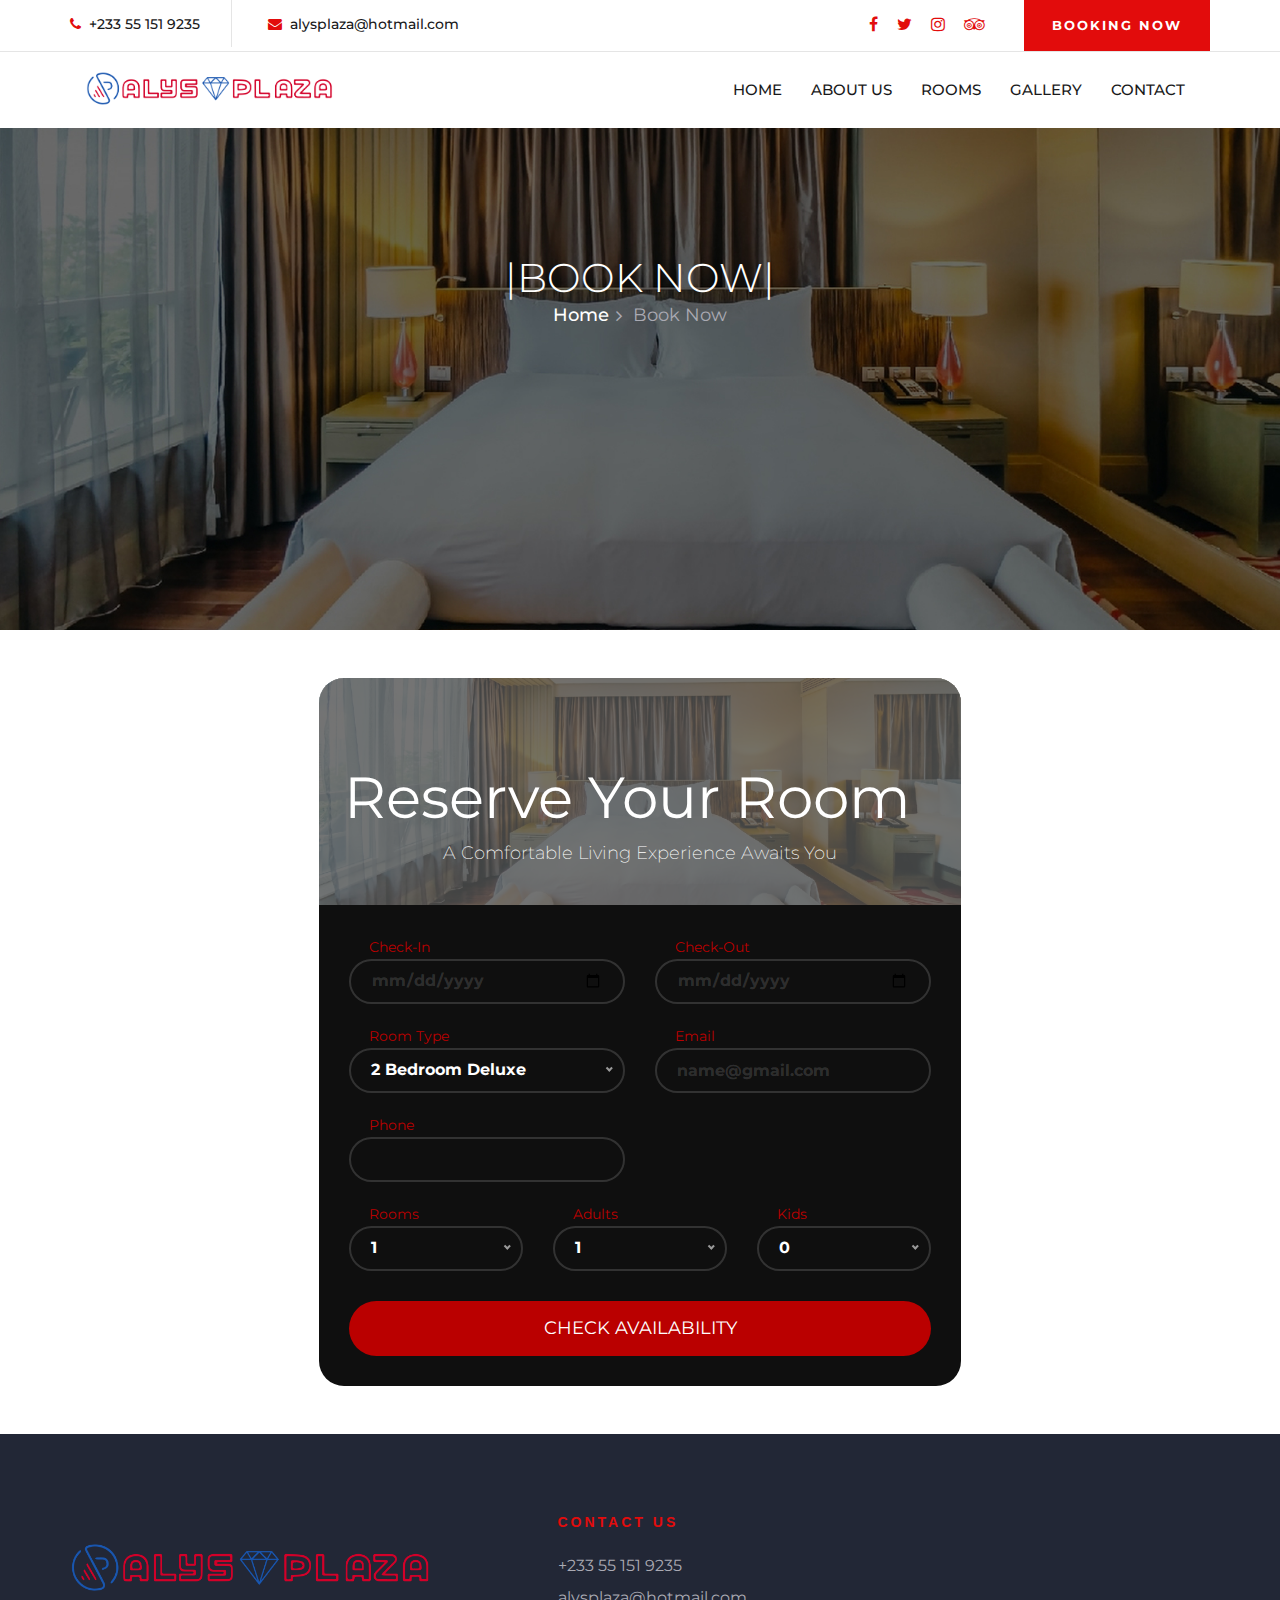
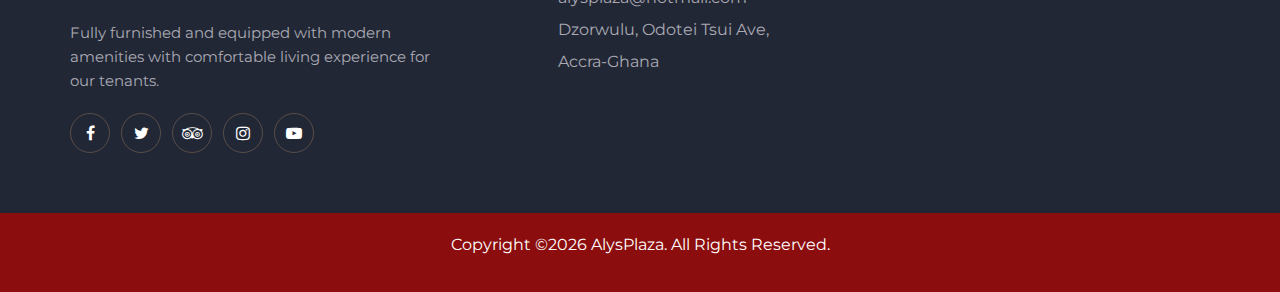
<file: booking.html>
<!DOCTYPE html>
<html lang="zxx">

<head>
    <meta charset="UTF-8">
    <meta name="description" content="Alys Plaza">
    <meta name="keywords" content="Sona, unica, creative, html">
    <meta name="viewport" content="width=device-width, initial-scale=1.0">
    <meta http-equiv="X-UA-Compatible" content="ie=edge">
    <title>AlysPlaza</title>

    <!-- Favicons -->
    <link href="img/favicon als.png" rel="icon">


    <!-- Google Font -->
   <link href="https://fonts.googleapis.com/css2?family=Prata&display=swap" rel="stylesheet">

   <!-- Font Awesome CDN -->
   <link rel="stylesheet" href="https://cdnjs.cloudflare.com/ajax/libs/font-awesome/6.4.0/css/all.min.css" />


    <!-- Css Styles -->
    <link rel="stylesheet" href="css/bootstrap.min.css" type="text/css">
    <link rel="stylesheet" href="css/font-awesome.min.css" type="text/css">
    <link rel="stylesheet" href="css/elegant-icons.css" type="text/css">
    <link rel="stylesheet" href="css/flaticon.css" type="text/css">
    <link rel="stylesheet" href="css/owl.carousel.min.css" type="text/css">
    <link rel="stylesheet" href="css/nice-select.css" type="text/css">
    <link rel="stylesheet" href="css/jquery-ui.min.css" type="text/css">
    <link rel="stylesheet" href="css/magnific-popup.css" type="text/css">
    <link rel="stylesheet" href="css/slicknav.min.css" type="text/css">
    <link rel="stylesheet" href="css/style.css" type="text/css">
    
</head>

<body>
    <!-- Page Preloder -->
    <div id="preloder">
        <div class="loader"></div>
    </div>

      <!-- Offcanvas Menu Section Begin -->
      <div class="offcanvas-menu-overlay"></div>
      <div class="canvas-open">
          <i class="icon_menu"></i>
      </div>
      <div class="offcanvas-menu-wrapper">
          <div class="canvas-close">
              <i class="icon_close"></i>
          </div>
          <!-- <div class="search-icon  search-switch">
              <i class="icon_search"></i>
          </div>
          <div class="header-configure-area">
              <div class="language-option">
                  <img src="img/flag.jpg" alt="">
                  <span>EN <i class="fa fa-angle-down"></i></span>
                  <div class="flag-dropdown">
                      <ul>
                          <li><a href="#">Zi</a></li>
                          <li><a href="#">Fr</a></li>
                      </ul>
                  </div>
              </div>
              <a href="#" class="bk-btn">Booking Now</a>
          </div> -->
          <nav class="mainmenu mobile-menu">
            <ul>
                <li><a href="./index.html">Home</a></li>
                <li><a href="about-us.html">About Us</a></li>
                <li class="active"><a href="rooms.html">Rooms</a></li>
                <li><a href="gallery.html">Gallery</a></li>
                <li><a href="contact.html">Contact</a></li>
            </ul>
        </nav>
        <div id="mobile-menu-wrap"></div>
        <div class="top-social">
            <a href="#"><i class="fa fa-facebook"></i></a>
            <a href="#"><i class="fa fa-twitter"></i></a>
            <a href="#"><i class="fa fa-tripadvisor"></i></a>
            <a href="https://instagram.com/alysplaza?igshid=ZDdkNTZiNTM=" target="_blank"><i class="fa fa-instagram"></i></a>
        </div>
          <ul class="top-widget">
              <li><i class="fa fa-phone"></i> +233 55 151 9235</li>
              <li><i class="fa fa-envelope"></i> alysplaza@hotmail.com</li>
          </ul>
      </div>
      <!-- Offcanvas Menu Section End -->
  
     <!-- Header Section Begin -->
     <div class="hero_3" style="background-image: url('img/hero/hero-5b.jpg'); ">
        
        <header class="header-section">
            <div class="top-nav">
                <div class="container">
                    <div class="row">
                        <div class="col-lg-6">
                            <ul class="tn-left">
                                <li><i class="fa fa-phone"></i> +233 55 151 9235</li>
                                <li><i class="fa fa-envelope"></i> alysplaza@hotmail.com</li>
                            </ul>
                        </div>
                        <div class="col-lg-6">
                            <div class="tn-right">
                                <div class="top-social">
                                    <a href="#"><i class="fa fa-facebook"></i></a>
                                    <a href="#"><i class="fa fa-twitter"></i></a>
                                    <a href="https://instagram.com/alysplaza?igshid=ZDdkNTZiNTM=" target="_blank"><i class="fa fa-instagram"></i></a>
                                    <a href="#"><i class="fa fa-tripadvisor"></i></a>
                                </div>
                                <a href="booking.html" class="bk-btn">Booking Now</a>
                              
                            </div>
                        </div>
                    </div>
                </div>
            </div>
            <div class="menu-item">
                <div class="container">
                    <div class="row">
                        <div class="col-lg-2">
                            <div class="logo">
                                <a href="./index.html">
                                    <img src="img/alys-log-01.png" alt="">
                                </a>
                            </div>
                        </div>
                        <div class="col-lg-10">
                            <div class="nav-menu">
                                <nav class="mainmenu">
                                    <ul>
                                        <li><a href="index.html">Home</a></li>
                                        <li><a href="about-us.html">About Us</a></li>
                                        <li><a href="rooms.html">Rooms</a>  </li>
                                        <li><a href="gallery.html">Gallery</a></li>
                                        <li><a href="contact.html">Contact</a></li>
                                    </ul>
                                </nav>
                                <!-- <div class="nav-right">
                                    <a href="ticket.html" class="btn custom-btn d-lg-block d-none">BOOK NOW</a>
                                </div> -->
                            </div>
                        </div>
                    </div>
                </div>
            </div>
        </header>

       <div class="container-fluid page-header-inner mt-5">
                <div class="container text-center pt-5">
                    <h1 class="display-3">Book Now</h1>

                    <div class="breadcrumb-text text-center">
                        <div class="bt-option">
                            <a class=" text-white" href="index.html">Home</a>
                            <span>Book Now</span>
                        </div>
                    </div>

                </div>
            </div>
    </div>
        <!-- Header End -->

    <!-- Extra Booking Form -->
        <div id="booking-x" class="section">
            <div class="section-center my-5">
                <div class="container">
                    <div class="row">
                        <div class="booking-form-x">
                            <div class="form-header">
                                <h2>Reserve your Room</h2>
                                <p>A Comfortable Living Experience Awaits You</p>
                            </div>
                            <form  name="Booking" method="POST" data-netlify="true" action="/success.html" 
                            onSubmit="submit" data-netlify-honeypot="bot-field" class="Booking-form">
    
                            <input type="hidden" name="subject" value="Booking Form" />
                            <input class="d-none" name="bot-field">

                                <div class="row">
                                    <div class="col-md-6">
                                        <div class="form-group">
                                            <span class="form-label">Check-in</span>
                                            <input class="form-control" type="date" name="Check In" required>
                                        </div>
                                    </div>
                                    <div class="col-md-6">
                                        <div class="form-group">
                                            <span class="form-label">Check-out</span>
                                            <input class="form-control" type="date" name="Check Out" required>
                                        </div>
                                    </div>

                                    
                                    <div class="col-md-6">
                                        <div class="form-group">
                                            <span class="form-label">Room Type</span>
                                            <select class="form-control" name="Room Type">
                                                <option>2 Bedroom Deluxe</option>
                                                <option>2 Bedroom Standards</option>
                                                <option>2 Bedroom Single</option>
                                                <option>2 Bedroom Regular</option>
                                            </select>
                                        </div>
                                    </div>

                                    <div class="col-md-6">
                                        <div class="form-group">
                                            <span class="form-label">Email</span>
                                            <input class="form-control" placeholder="name@gmail.com" type="email" name="email" required>
                                               
                                        </div>
                                    </div>
                                    <div class="col-md-6">
                                        <div class="form-group">
                                            <span class="form-label">Phone</span>
                                            <input class="form-control" type="tel" name="number" required>
                                               
                                        </div>
                                    </div>

                                </div>
                                <div class="row">
                                    <div class="col-md-4">
                                        <div class="form-group">
                                            <span class="form-label">Rooms</span>
                                            <select class="form-control"  name="No. of Rooms">
                                                <option>1</option>
                                                <option>2</option>
                                                <option>3</option>
                                            </select>
                                            <span class="select-arrow"></span>
                                        </div>
                                    </div>
                                    <div class="col-md-4">
                                        <div class="form-group">
                                            <span class="form-label">Adults</span>
                                            <select class="form-control" name="No. of Adults">
                                                <option>1</option>
                                                <option>2</option>
                                                <option>3</option>
                                            </select>
                                            <span class="select-arrow"></span>
                                        </div>
                                    </div>
                                    <div class="col-md-4">
                                        <div class="form-group">
                                            <span class="form-label">Kids</span>
                                            <select class="form-control" name="No. of Kids">
                                                <option>0</option>
                                                <option>1</option>
                                                <option>2</option>
                                            </select>
                                            <span class="select-arrow"></span>
                                        </div>
                                    </div>


                                </div>
                                <div class="form-btn">
                                    <button class="submit-btn">Check availability</button>
                                </div>
                            </form>
                        </div>
                    </div>
                </div>
            </div>
        </div>
     <!-- End Extra Booking Form -->





    
    <!-- <div class="container-fluid">
           <div class="col-xl-4 col-lg-5 offset-xl-2 offset-lg-1">
                    <div class="booking-form">
                        <h3>Welcome</h3>
                        <form action="#">
                            <div class="check-date">
                                <label for="date-in">Check In:</label>
                                <input type="text" class="date-input" id="date-in">
                                <i class="icon_calendar"></i>
                            </div>
                            <div class="check-date">
                                <label for="date-out">Check Out:</label>
                                <input type="text" class="date-input" id="date-out">
                                <i class="icon_calendar"></i>
                            </div>
                            <div class="select-option">
                                <label for="Adults">Adults:</label>
                                <select id="adults">
                                    <option value="1">1</option>
                                    <option value="2">2</option>
                                    <option value="3">3</option>
                                    <option value="4">4</option>
                                    <option value="5">5</option>
                                    <option value="6">6</option>
                                </select>
                            </div>
                            <div class="select-option">
                                <label for="children">Children:</label>
                                <select id="children">
                                    <option value="">1</option>
                                    <option value="">2</option>
                                    <option value="">3</option>
                                    <option value="">4</option>
                                    <option value="">5</option>
                                </select>
                            </div>
                            <div class="select-option">
                                <label for="room">Room:</label>
                                <select id="room">
                                    <option value="">1 Room</option>
                                    <option value="">2 Room</option>
                                </select>
                            </div>
                            <button type="submit">Check Availability</button>
                        </form>
                    </div>
                </div>
    </div> -->

            



   






 <!-- Footer Section Begin -->
 <footer class="footer-section">
    <div class="container">
        <div class="footer-text">
            <div class="row">
                <div class="col-lg-4">
                    <div class="ft-about">
                        <div class="logo">
                            <a href="#">
                                <img src="img/footer-alys.png" alt="">
                            </a>
                        </div>
                        <p>Fully furnished and equipped with modern amenities with
                            comfortable living experience for our tenants.</p>

                        <div class="fa-social">
                            <a href="#"><i class="fa fa-facebook"></i></a>
                            <a href="#"><i class="fa fa-twitter"></i></a>
                            <a href="#"><i class="fa fa-tripadvisor"></i></a>
                            <a href="https://instagram.com/alysplaza?igshid=ZDdkNTZiNTM=" target="_blank"><i class="fa fa-instagram"></i></a>
                            <a href="#"><i class="fa fa-youtube-play"></i></a>
                        </div>
                    </div>
                </div>
                <div class="col-lg-3 offset-lg-1">
                    <div class="ft-contact">
                        <h6>Contact Us</h6>
                        <ul>
                            <li> +233 55 151 9235</li>
                            <li>alysplaza@hotmail.com</li>
                            <li>Dzorwulu, Odotei Tsui Ave, Accra-Ghana</li>
                        </ul>
                    </div>
                </div>
          
            </div>
        </div>
    </div>
    <div class="copyright-option">
        <div class="container">
          
        <div class="co-text">
            <p> Copyright &copy;<script>document.write(new Date().getFullYear());</script> AlysPlaza. All Rights Reserved.</p></div>
         
        </div>
    </div>
</footer>
<!-- Footer Section End -->

    <!-- Search model Begin -->
    <div class="search-model">
        <div class="h-100 d-flex align-items-center justify-content-center">
            <div class="search-close-switch"><i class="icon_close"></i></div>
            <form class="search-model-form">
                <input type="text" id="search-input" placeholder="Search here.....">
            </form>
        </div>
    </div>
    <!-- Search model end -->

    <!-- Js Plugins -->
    <script src="js/jquery-3.3.1.min.js"></script>
    <script src="js/bootstrap.min.js"></script>
    <script src="js/jquery.magnific-popup.min.js"></script>
    <script src="js/jquery.nice-select.min.js"></script>
    <script src="js/jquery-ui.min.js"></script>
    <script src="js/jquery.slicknav.js"></script>
    <script src="js/owl.carousel.min.js"></script>
    <script src="js/main.js"></script>
</body>

</html>
</file>
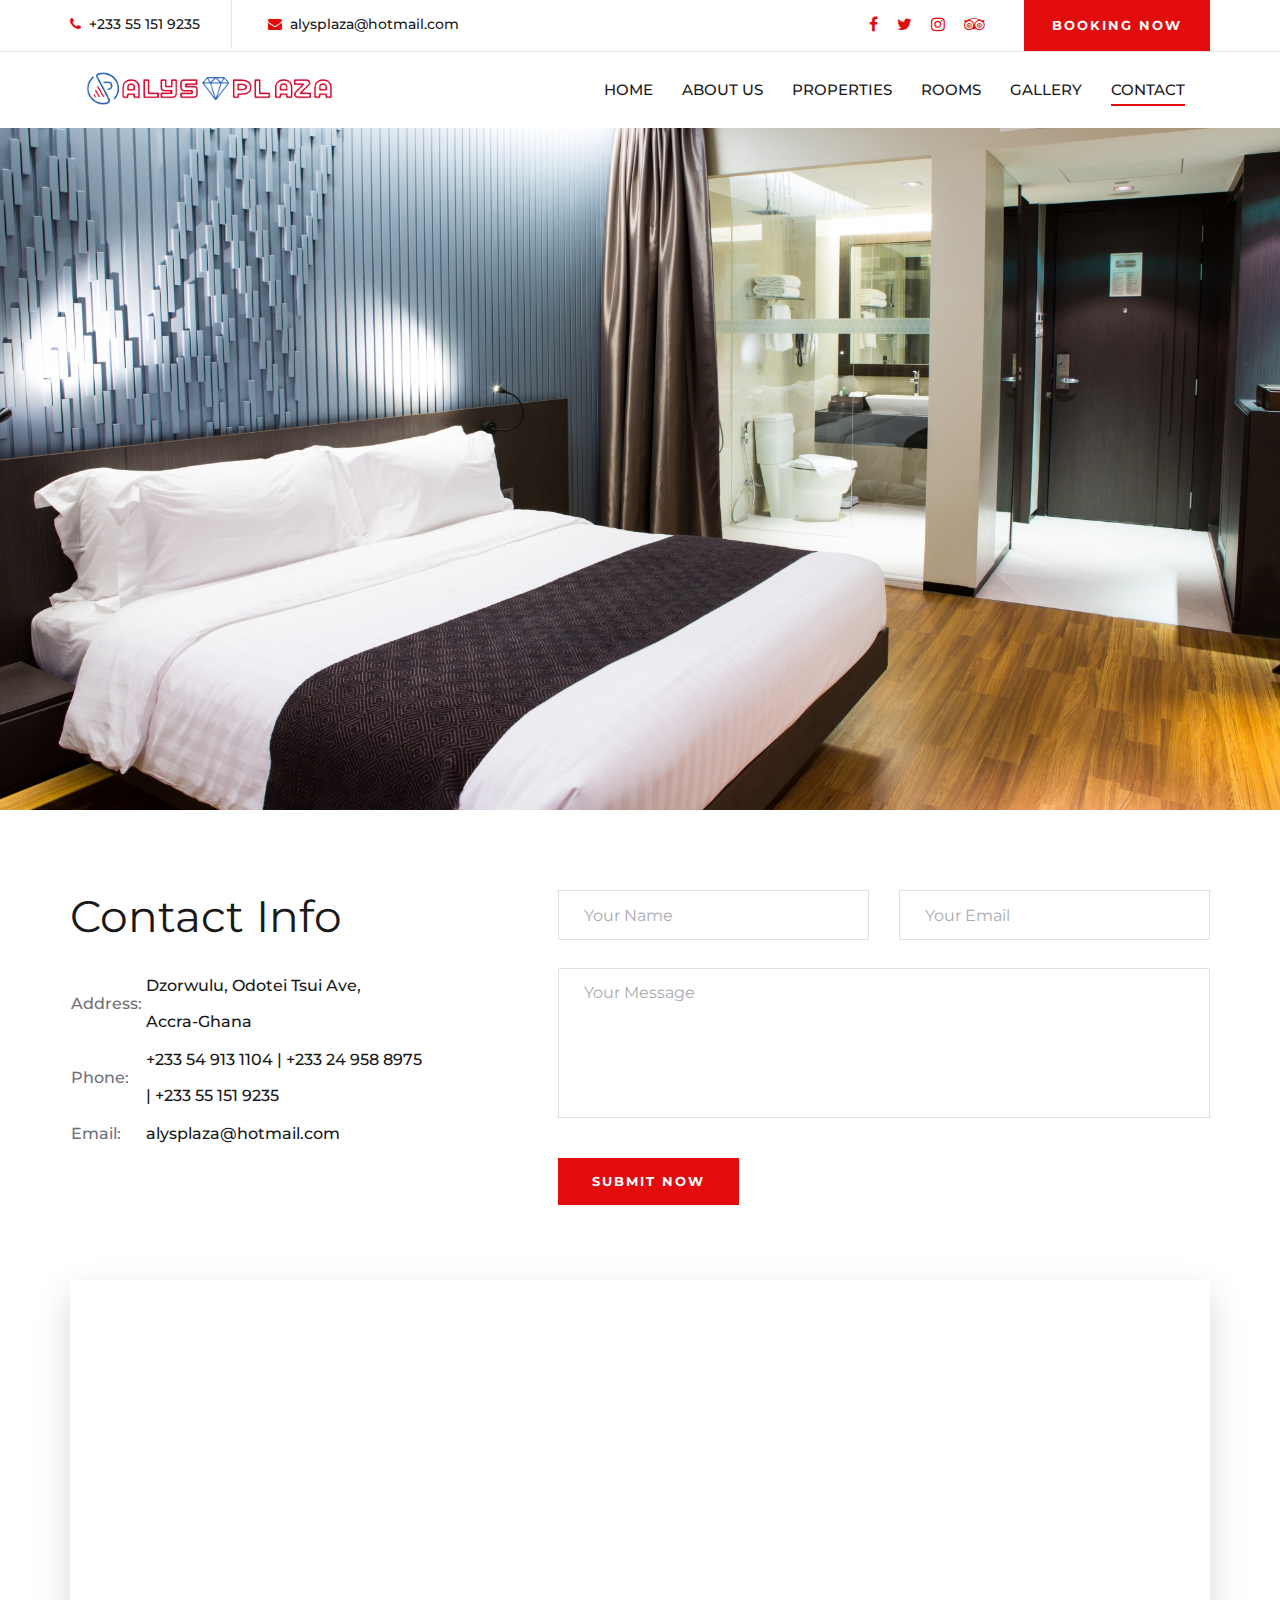
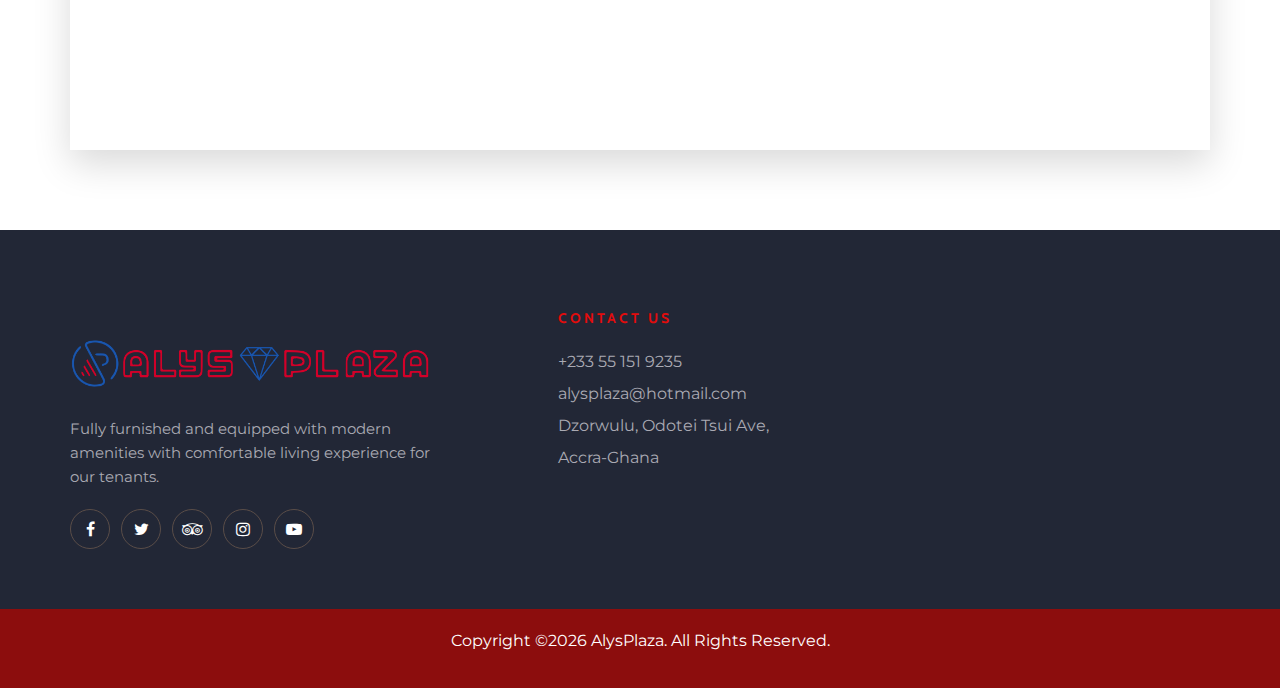
<file: contact.html>
<!DOCTYPE html>
<html lang="zxx">

<head>
    <meta charset="UTF-8">
    <meta name="description" content="Comfortable Living Experience">
    <meta name="keywords" content="hotel,apartments,rent">
    <meta name="viewport" content="width=device-width, initial-scale=1.0">
    <meta http-equiv="X-UA-Compatible" content="ie=edge">
    <title>AlysPlaza</title>


      <!-- Favicons -->
      <link href="img/favicon als.png" rel="icon">

    <!-- Google Font -->
    <link href="https://fonts.googleapis.com/css?family=Lora:400,700&display=swap" rel="stylesheet">
    <link href="https://fonts.googleapis.com/css?family=Cabin:400,500,600,700&display=swap" rel="stylesheet">

    <!-- Css Styles -->
    <link rel="stylesheet" href="css/bootstrap.min.css" type="text/css">
    <link rel="stylesheet" href="css/font-awesome.min.css" type="text/css">
    <link rel="stylesheet" href="css/elegant-icons.css" type="text/css">
    <link rel="stylesheet" href="css/flaticon.css" type="text/css">
    <link rel="stylesheet" href="css/owl.carousel.min.css" type="text/css">
    <link rel="stylesheet" href="css/nice-select.css" type="text/css">
    <link rel="stylesheet" href="css/jquery-ui.min.css" type="text/css">
    <link rel="stylesheet" href="css/magnific-popup.css" type="text/css">
    <link rel="stylesheet" href="css/slicknav.min.css" type="text/css">
    <link rel="stylesheet" href="css/style.css" type="text/css">
</head>

<body>
    <!-- Page Preloder -->
    <div id="preloder">
        <div class="loader"></div>
    </div>

    <!-- Offcanvas Menu Section Begin -->
    <div class="offcanvas-menu-overlay"></div>
    <div class="canvas-open">
        <i class="icon_menu"></i>
    </div>
    <div class="offcanvas-menu-wrapper">
        <div class="canvas-close">
            <i class="icon_close"></i>
        </div>
        <div class="search-icon search-switch">
            <i class="icon_search"></i>
        </div>
     
        <nav class="mainmenu mobile-menu">
            <ul>
                <li class="active"><a href="./index.html">Home</a></li>
                <li><a href="about-us.html">About Us</a></li>
                <li><a href="#">Properties</a>
                    <ul class="dropdown py-4">
                        <li ><a href="../properties/dzorwulu.html">AlysPlaza, Dzorwulu</a></li>
                        <li><a href="../properties/marivelle.html">AlysPlaza, Marivelle</a></li>
                        <li><a href="../properties/community-20.html">AlysPlaza, Community 20</a></li>
                        <li><a href="../properties/batsona.html">AlysPlaza, Batsona</a></li>
                    </ul>
                </li>
                <li><a href="rooms.html">Rooms</a></li>
                <li><a href="gallery.html">Gallery</a></li>
                <li><a href="./contact.html">Contact</a></li>
                <li><a href="booking.html">Book Now</a></li>
            </ul>
        </nav>
        <div id="mobile-menu-wrap"></div>
        <div class="top-social">
            <a href="#"><i class="fa fa-facebook"></i></a>
            <a href="#"><i class="fa fa-twitter"></i></a>
            <a href="#"><i class="fa fa-tripadvisor"></i></a>
            <a href="https://instagram.com/alysplaza?igshid=ZDdkNTZiNTM=" target="_blank"><i class="fa fa-instagram"></i></a>
        </div>
        <ul class="top-widget">
            <li><i class="fa fa-phone"></i> +233 55 151 9235 | </li>
            <li><i class="fa fa-envelope"></i> alysplaza@hotmail.com</li>
        </ul>
    </div>
    <!-- Offcanvas Menu Section End -->

    <!-- Header Section Begin -->
    <div class="hero_2" style="background-image: url('img/hero/hero-xx.jpg'); ">

    <header class="header-section">
        <div class="top-nav">
            <div class="container">
                <div class="row">
                    <div class="col-lg-6">
                        <ul class="tn-left">
                            <li><i class="fa fa-phone"></i> +233 55 151 9235</li>
                            <li><i class="fa fa-envelope"></i> alysplaza@hotmail.com</li>
                        </ul>
                    </div>
                    <div class="col-lg-6">
                        <div class="tn-right">
                            <div class="top-social">
                                <a href="#"><i class="fa fa-facebook"></i></a>
                                <a href="#"><i class="fa fa-twitter"></i></a>
                                <a href="https://instagram.com/alysplaza?igshid=ZDdkNTZiNTM=" target="_blank"><i class="fa fa-instagram"></i></a>
                                <a href="#"><i class="fa fa-tripadvisor"></i></a>
                            </div>
                            <a href="booking.html" class="bk-btn">Booking Now</a>
                          
                        </div>
                    </div>
                </div>
            </div>
        </div>
        <div class="menu-item">
            <div class="container">
                <div class="row">
                    <div class="col-lg-2">
                        <div class="logo">
                            <a href="./index.html">
                                <img src="img/alys-log-01.png" alt="">
                            </a>
                        </div>
                    </div>
                    <div class="col-lg-10">
                        <div class="nav-menu">
                            <nav class="mainmenu">
                                <ul>
                                    <li><a href="index.html">Home</a></li>
                                    <li><a href="about-us.html">About Us</a></li>
                                    <li><a href="#">Properties</a>
                                        <ul class="dropdown py-4">
                                            <li ><a href="../properties/dzorwulu.html">AlysPlaza, Dzorwulu</a></li>
                                            <li><a href="../properties/marivelle.html">AlysPlaza, Marivelle</a></li>
                                            <li><a href="../properties/community-20.html">AlysPlaza, Community 20</a></li>
                                            <li><a href="../properties/batsona.html">AlysPlaza, Batsona</a></li>
                                        </ul>
                                    </li>
                                    <li><a href="rooms.html">Rooms</a>  </li>
                                    <li><a href="gallery.html">Gallery</a></li>
                                    <li class="active"><a href="contact.html">Contact</a></li>
                                </ul>
                            </nav>
                            <!-- <div class="nav-right">
                                <a href="ticket.html" class="btn custom-btn d-lg-block d-none">BOOK NOW</a>
                            </div> -->
                        </div>
                    </div>
                </div>
            </div>
        </div>
    </header>
</div>
    <!-- Header End -->

    <!-- Contact Section Begin -->
    <section class="contact-section spad">
        <div class="container">
            <div class="row">
                <div class="col-lg-4">
                    <div class="contact-text">
                        <h2>Contact Info</h2>
                        <table>
                            <tbody>
                                <tr>
                                    <td class="c-o">Address:</td>
                                    <td>Dzorwulu, Odotei Tsui Ave,<br> Accra-Ghana</td>
                                </tr>
                                <tr>
                                    <td class="c-o">Phone:</td>
                                    <td>+233 54 913 1104 | +233 24 958 8975 | +233 55 151 9235</td>
                                </tr>
                                <tr>
                                    <td class="c-o">Email:</td>
                                    <td>alysplaza@hotmail.com</td>
                                </tr>
                            </tbody>
                        </table>
                    </div>
                </div>

                <div class="col-lg-7 offset-lg-1">
                    <form 
                        name="contact" method="POST" data-netlify="true" action="/success.html" 
                        onSubmit="submit" data-netlify-honeypot="bot-field" class="contact-form">

                        <input type="hidden" name="subject" value="Contact Form" />
                        <input class="d-none" name="bot-field">

                        <div class="row">
                            <div class="col-lg-6">
                                <input type="text" placeholder="Your Name" name="name">
                            </div>
                            <div class="col-lg-6">
                                <input type="text" placeholder="Your Email" name="email">
                            </div>
                            <div class="col-lg-12">
                                <textarea placeholder="Your Message"></textarea>
                                <button type="submit">Submit Now</button>
                            </div>
                        </div>
                    </form>
                </div>

                <!-- <div class="col-lg-7 offset-lg-1">
                    <form action="#" class="contact-form">
                        <div class="row">
                            <div class="col-lg-6">
                                <input type="text" placeholder="Your Name">
                            </div>
                            <div class="col-lg-6">
                                <input type="text" placeholder="Your Email">
                            </div>
                            <div class="col-lg-12">
                                <textarea placeholder="Your Message"></textarea>
                                <button type="submit">Submit Now</button>
                            </div>
                        </div>
                    </form>
                </div> -->
            </div>
            <div class="map">
                <iframe
                    src="https://www.google.com/maps/embed?pb=!1m18!1m12!1m3!1d992.6719216750374!2d-0.20233171171903575!3d5.613177165955592!2m3!1f0!2f0!3f0!3m2!1i1024!2i768!4f13.1!3m3!1m2!1s0xfdf9bc57c4f0e05%3A0x8b554a2664892b51!2sALYS%20PLAZA!5e0!3m2!1sen!2sgh!4v1680079580139!5m2!1sen!2sgh"
                    height="470" style="border:0;" allowfullscreen=""></iframe>
            </div>
        </div>
    </section>
    <!-- Contact Section End -->

   <!-- Footer Section Begin -->
   <footer class="footer-section">
    <div class="container">
        <div class="footer-text">
            <div class="row">
                <div class="col-lg-4">
                    <div class="ft-about">
                        <div class="logo">
                            <a href="#">
                                <img src="img/footer-alys.png" alt="">
                            </a>
                        </div>
                        <p>Fully furnished and equipped with modern amenities with
                            comfortable living experience for our tenants.</p>

                        <div class="fa-social">
                            <a href="#"><i class="fa fa-facebook"></i></a>
                            <a href="#"><i class="fa fa-twitter"></i></a>
                            <a href="#"><i class="fa fa-tripadvisor"></i></a>
                            <a href="https://instagram.com/alysplaza?igshid=ZDdkNTZiNTM=" target="_blank"><i class="fa fa-instagram"></i></a>
                            <a href="#"><i class="fa fa-youtube-play"></i></a>
                        </div>
                    </div>
                </div>
                <div class="col-lg-3 offset-lg-1">
                    <div class="ft-contact">
                        <h6>Contact Us</h6>
                        <ul>
                            <li> +233 55 151 9235</li>
                            <li>alysplaza@hotmail.com</li>
                            <li>Dzorwulu, Odotei Tsui Ave, Accra-Ghana</li>
                        </ul>
                    </div>
                </div>
          
            </div>
        </div>
    </div>
    <div class="copyright-option">
        <div class="container">
          
        <div class="co-text">
            <p> Copyright &copy;<script>document.write(new Date().getFullYear());</script> AlysPlaza. All Rights Reserved.</p></div>
         
        </div>
    </div>
</footer>
<!-- Footer Section End -->

    <!-- Search model Begin -->
    <div class="search-model">
        <div class="h-100 d-flex align-items-center justify-content-center">
            <div class="search-close-switch"><i class="icon_close"></i></div>
            <form class="search-model-form">
                <input type="text" id="search-input" placeholder="Search here.....">
            </form>
        </div>
    </div>
    <!-- Search model end -->

    <!-- Js Plugins -->
    <script src="js/jquery-3.3.1.min.js"></script>
    <script src="js/bootstrap.min.js"></script>
    <script src="js/jquery.magnific-popup.min.js"></script>
    <script src="js/jquery.nice-select.min.js"></script>
    <script src="js/jquery-ui.min.js"></script>
    <script src="js/jquery.slicknav.js"></script>
    <script src="js/owl.carousel.min.js"></script>
    <script src="js/main.js"></script>
</body>

</html>
</file>
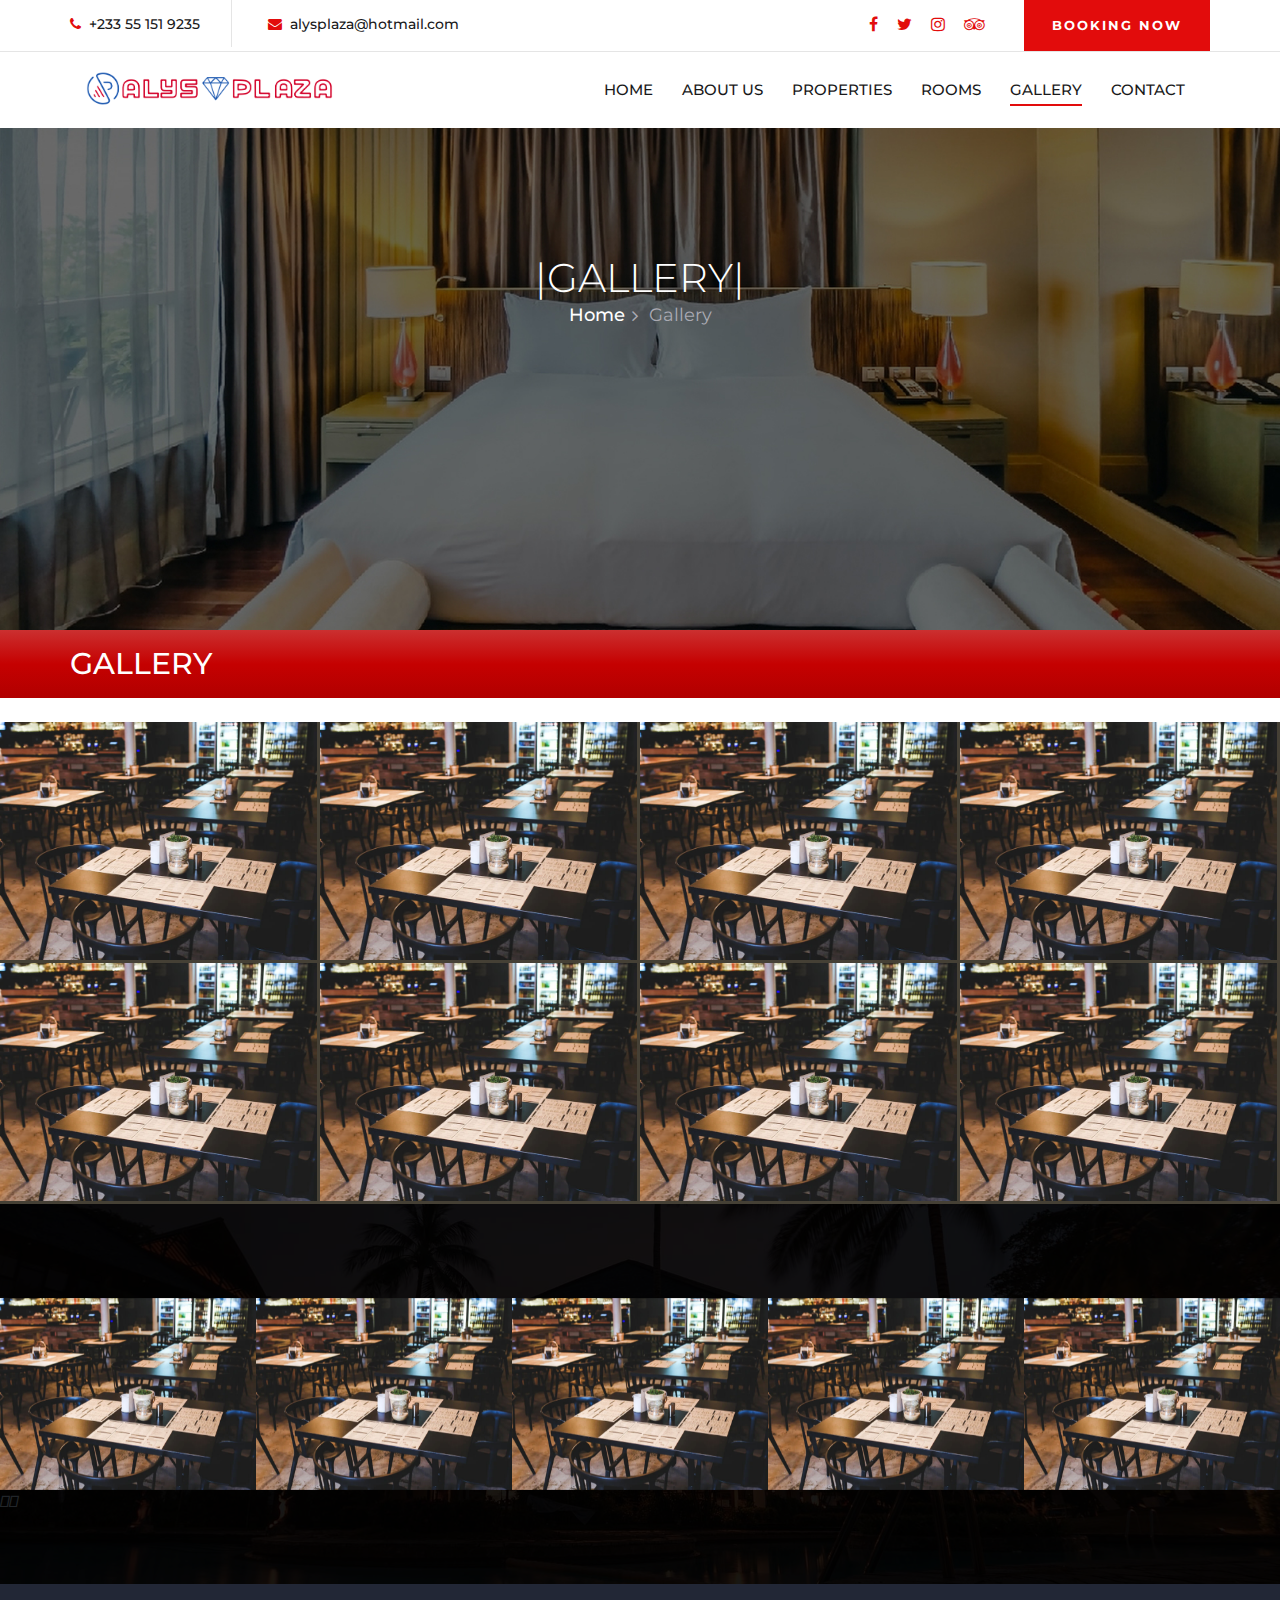
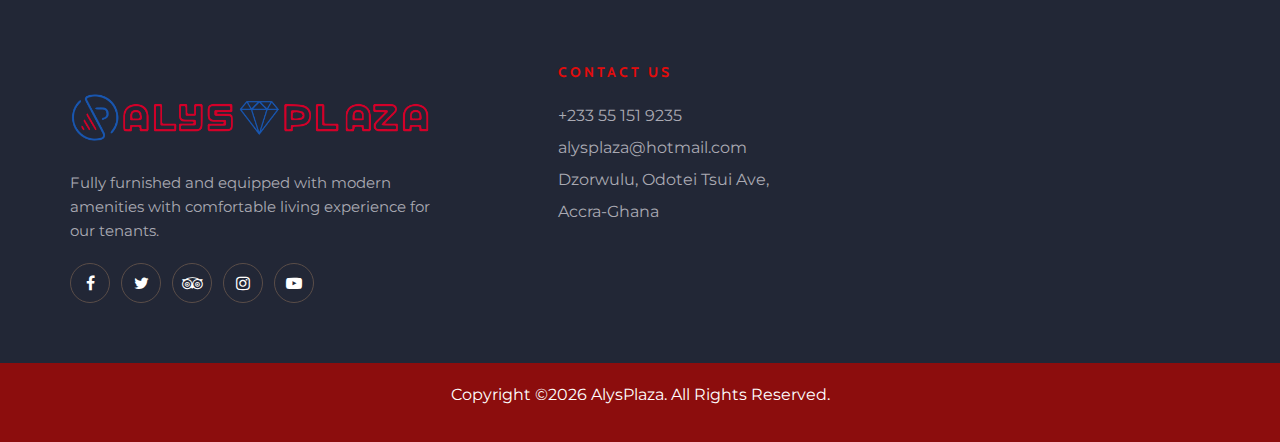
<file: gallery.html>
<!DOCTYPE html>
<html lang="zxx">

<head>
    <meta charset="UTF-8">
    <meta name="description" content="Alys Plaza">
    <meta name="keywords" content="Sona, unica, creative, html">
    <meta name="viewport" content="width=device-width, initial-scale=1.0">
    <meta http-equiv="X-UA-Compatible" content="ie=edge">
    <title>AlysPlaza</title>

    <!-- Favicons -->
    <link href="img/favicon als.png" rel="icon">

        <!-- Google Font -->
   <link href="https://fonts.googleapis.com/css2?family=Prata&display=swap" rel="stylesheet">


    <!-- Google Font -->
    <link href="https://fonts.googleapis.com/css?family=Lora:400,700&display=swap" rel="stylesheet">
    <link href="https://fonts.googleapis.com/css?family=Cabin:400,500,600,700&display=swap" rel="stylesheet">

    <!-- Css Styles -->
    <link rel="stylesheet" href="css/bootstrap.min.css" type="text/css">
    <link rel="stylesheet" href="css/font-awesome.min.css" type="text/css">
    <link rel="stylesheet" href="css/elegant-icons.css" type="text/css">
    <link rel="stylesheet" href="css/flaticon.css" type="text/css">
    <link rel="stylesheet" href="css/owl.carousel.min.css" type="text/css">
    <link rel="stylesheet" href="css/nice-select.css" type="text/css">
    <link rel="stylesheet" href="css/jquery-ui.min.css" type="text/css">
    <link rel="stylesheet" href="css/magnific-popup.css" type="text/css">
    <link rel="stylesheet" href="css/slicknav.min.css" type="text/css">
    <link rel="stylesheet" href="css/style.css" type="text/css">
    <link rel="stylesheet" href="css/glightbox.min.css" type="text/css">
    
</head>

<body>
    <!-- Page Preloder -->
    <div id="preloder">
        <div class="loader"></div>
    </div>

      <!-- Offcanvas Menu Section Begin -->
      <div class="offcanvas-menu-overlay"></div>
      <div class="canvas-open">
          <i class="icon_menu"></i>
      </div>
      <div class="offcanvas-menu-wrapper">
          <div class="canvas-close">
              <i class="icon_close"></i>
          </div>
          <!-- <div class="search-icon  search-switch">
              <i class="icon_search"></i>
          </div>
          <div class="header-configure-area">
              <div class="language-option">
                  <img src="img/flag.jpg" alt="">
                  <span>EN <i class="fa fa-angle-down"></i></span>
                  <div class="flag-dropdown">
                      <ul>
                          <li><a href="#">Zi</a></li>
                          <li><a href="#">Fr</a></li>
                      </ul>
                  </div>
              </div>
              <a href="#" class="bk-btn">Booking Now</a>
          </div> -->
          <nav class="mainmenu mobile-menu">
            <ul>
                <li><a href="./index.html">Home</a></li>
                <li><a href="about-us.html">About Us</a></li>
                <li><a href="#">Properties</a>
                    <ul class="dropdown py-4">
                        <li ><a href="../properties/dzorwulu.html">AlysPlaza, Dzorwulu</a></li>
                        <li><a href="../properties/marivelle.html">AlysPlaza, Marivelle</a></li>
                        <li><a href="../properties/community-20.html">AlysPlaza, Community 20</a></li>
                        <li><a href="../properties/batsona.html">AlysPlaza, Batsona</a></li>
                    </ul>
                </li>
                <li><a href="rooms.html">Rooms</a></li>
                <li class="active"><a href="gallery.html">Gallery</a></li>
                <li><a href="contact.html">Contact</a></li>
                <li><a href="booking.html">Book Now</a></li>
            </ul>
        </nav>
        <div id="mobile-menu-wrap"></div>
        <div class="top-social">
            <a href="#"><i class="fa fa-facebook"></i></a>
            <a href="#"><i class="fa fa-twitter"></i></a>
            <a href="#"><i class="fa fa-tripadvisor"></i></a>
            <a href="https://instagram.com/alysplaza?igshid=ZDdkNTZiNTM=" target="_blank"><i class="fa fa-instagram"></i></a>
        </div>
          <ul class="top-widget">
              <li><i class="fa fa-phone"></i> +233 55 151 9235</li>
              <li><i class="fa fa-envelope"></i> alysplaza@hotmail.com</li>
          </ul>
      </div>
      <!-- Offcanvas Menu Section End -->
  
     <!-- Header Section Begin -->
     <div class="hero_3" style="background-image: url('img/hero/hero-5b.jpg'); ">
        
        <header class="header-section site-navbar">
            <div class="top-nav">
                <div class="container">
                    <div class="row">
                        <div class="col-lg-6">
                            <ul class="tn-left">
                                <li><i class="fa fa-phone"></i> +233 55 151 9235</li>
                                <li><i class="fa fa-envelope"></i> alysplaza@hotmail.com</li>
                            </ul>
                        </div>
                        <div class="col-lg-6">
                            <div class="tn-right">
                                <div class="top-social">
                                    <a href="#"><i class="fa fa-facebook"></i></a>
                                    <a href="#"><i class="fa fa-twitter"></i></a>
                                    <a href="https://instagram.com/alysplaza?igshid=ZDdkNTZiNTM=" target="_blank"><i class="fa fa-instagram"></i></a>
                                    <a href="#"><i class="fa fa-tripadvisor"></i></a>
                                </div>
                                <a href="booking.html" class="bk-btn">Booking Now</a>
                              
                            </div>
                        </div>
                    </div>
                </div>
            </div>
            <div class="menu-item">
                <div class="container">
                    <div class="row">
                        <div class="col-lg-2">
                            <div class="logo">
                                <a href="./index.html">
                                    <img src="img/alys-log-01.png" alt="">
                                </a>
                            </div>
                        </div>
                        <div class="col-lg-10">
                            <div class="nav-menu">
                                <nav class="mainmenu">
                                    <ul>
                                        <li><a href="./index.html">Home</a></li>
                                        <li><a href="./about-us.html">About Us</a></li>
                                        <li><a href="#">Properties</a>
                                            <ul class="dropdown py-4">
                                                <li ><a href="../properties/dzorwulu.html">AlysPlaza, Dzorwulu</a></li>
                                                <li><a href="../properties/marivelle.html">AlysPlaza, Marivelle</a></li>
                                                <li><a href="../properties/community-20.html">AlysPlaza, Community 20</a></li>
                                                <li><a href="../properties/batsona.html">AlysPlaza, Batsona</a></li>
                                            </ul>
                                        </li>
                                        <li><a href="rooms.html">Rooms</a>  </li>
                                        <li class="active"><a href="gallery.html">Gallery</a></li>
                                        <li><a href="./contact.html">Contact</a></li>
                                    </ul>
                                </nav>
                                <!-- <div class="nav-right">
                                    <a href="ticket.html" class="btn custom-btn d-lg-block d-none">BOOK NOW</a>
                                </div> -->
                            </div>
                        </div>
                    </div>
                </div>
            </div>
            
        </header>

        <div class="container-fluid page-header-inner mt-5">
            <div class="container text-center pt-5">
                <h1 class="display-3">Gallery</h1>

                <div class="breadcrumb-text text-center">
                    <div class="bt-option">
                        <a class=" text-white" href="index.html">Home</a>
                        <span>Gallery</span>
                    </div>
                </div>

            </div>
        </div>
    </div>
        <!-- Header End -->
        <div class="intro-head mb-4">
            <div class="container">
                <h3 class="py-3 cinzel">Gallery</h3>
            </div>
        </div>




          <!-- ======= Gallery Section ======= -->
    <section id="restu-gallery" class="restu-gallery">
  
        <div class="container-fluid" data-aos="fade-up" data-aos-delay="100">
  
          <div class="row g-0">
  
            <div class="col-lg-3 col-md-4 no-gut">
              <div class="restu-gallery-item">
                <a href="img/gallery-x/gallery-1.jpg" class="gallery-lightbox" data-gall="gallery-item">
                  <img src="img/gallery-x/gallery-1.jpg" alt="" class="img-fluid">
                </a>
              </div>
            </div>
  
            <div class="col-lg-3 col-md-4 no-gut">
              <div class="restu-gallery-item">
                    <img src="img/gallery-x/gallery-1.jpg" alt="" class="img-fluid">
              </div>
            </div>
  
            <div class="col-lg-3 col-md-4 no-gut">
              <div class="restu-gallery-item">
                    <img src="img/gallery-x/gallery-1.jpg" alt="" class="img-fluid">
              </div>
            </div>
  
            <div class="col-lg-3 col-md-4 no-gut">
              <div class="restu-gallery-item">
                    <img src="img/gallery-x/gallery-1.jpg" alt="" class="img-fluid">
              </div>
            </div>
  
            <div class="col-lg-3 col-md-4 no-gut">
              <div class="restu-gallery-item">
                    <img src="img/gallery-x/gallery-1.jpg" alt="" class="img-fluid">
              </div>
            </div>
  
            <div class="col-lg-3 col-md-4 no-gut">
              <div class="restu-gallery-item">
                    <img src="img/gallery-x/gallery-1.jpg" alt="" class="img-fluid">
              </div>
            </div>
  
            <div class="col-lg-3 col-md-4 no-gut">
              <div class="restu-gallery-item">
                    <img src="img/gallery-x/gallery-1.jpg" alt="" class="img-fluid">
              </div>
            </div>
  
            <div class="col-lg-3 col-md-4 no-gut">
              <div class="restu-gallery-item">
              
                    <img src="img/gallery-x/gallery-1.jpg" alt="" class="img-fluid">
              </div>
            </div>
  
          </div>
  
        </div>
      </section>
      <!-- End restu-Gallery Section -->
  








      
  <!-- Start Instagram Feed  -->
  <div class="instagram-box">
    <i class="fa-sharp fa-solid fa-arrow-right icon"></i>
    <div class="main-instagram owl-carousel owl-theme">
        <div class="item">
            <div class="ins-inner-box">
                <img src="img/gallery-x/gallery-1.jpg" alt="" />
                <!-- <div class="hov-in">
                    <a href="#"><i class="fab fa-instagram"></i></a>
                </div> -->
            </div>
        </div>
        <div class="item">
            <div class="ins-inner-box">
                <img src="img/gallery-x/gallery-1.jpg" alt="" />
                <!-- <div class="hov-in">
                    <a href="#"><i class="fab fa-instagram"></i></a>
                </div> -->
            </div>
        </div>
        <div class="item">
            <div class="ins-inner-box">
                <img src="img/gallery-x/gallery-1.jpg" alt="" />
                <!-- <div class="hov-in">
                    <a href="#"><i class="fab fa-instagram"></i></a>
                </div> -->
            </div>
        </div>
        <div class="item">
            <div class="ins-inner-box">
                <img src="img/gallery-x/gallery-1.jpg" alt="" />
                <!-- <div class="hov-in">
                    <a href="#"><i class="fab fa-instagram"></i></a>
                </div> -->
            </div>
        </div>
        <div class="item">
            <div class="ins-inner-box">
                <img src="img/gallery-x/gallery-1.jpg" alt="" />
                <!-- <div class="hov-in">
                    <a href="#"><i class="fab fa-instagram"></i></a>
                </div> -->
            </div>
        </div>
        <div class="item">
            <div class="ins-inner-box">
                <img src="img/gallery-x/gallery-1.jpg" alt="" />
                <!-- <div class="hov-in">
                    <a href="#"><i class="fab fa-instagram"></i></a>
                </div> -->
            </div>
        </div>
        <div class="item">
            <div class="ins-inner-box">
                <img src="img/gallery-x/gallery-1.jpg" alt="" />
                <!-- <div class="hov-in">
                    <a href="#"><i class="fab fa-instagram"></i></a>
                </div> -->
            </div>
        </div>
        <div class="item">
            <div class="ins-inner-box">
                <img src="img/gallery-x/gallery-1.jpg" alt="" />
                <!-- <div class="hov-in">
                    <a href="#"><i class="fab fa-instagram"></i></a>
                </div> -->
            </div>
        </div>
        <div class="item">
            <div class="ins-inner-box">
                <img src="img/gallery-x/gallery-1.jpg" alt="" />
                <!-- <div class="hov-in">
                    <a href="#"><i class="fab fa-instagram"></i></a>
                </div> -->
            </div>
        </div>
        <div class="item">
            <div class="ins-inner-box">
                <img src="img/gallery-x/gallery-1.jpg" alt="" />
                <!-- <div class="hov-in">
                    <a href="#"><i class="fab fa-instagram"></i></a>
                </div> -->
            </div>
        </div>
    </div>
</div>
<!-- End Instagram Feed  --> 

  


   
    <!-- Footer Section Begin -->
    <footer class="footer-section">
        <div class="container">
            <div class="footer-text">
                <div class="row">
                    <div class="col-lg-4">
                        <div class="ft-about">
                            <div class="logo">
                                <a href="#">
                                    <img src="img/footer-alys.png" alt="">
                                </a>
                            </div>
                            <p>Fully furnished and equipped with modern amenities with
                                comfortable living experience for our tenants.</p>

                            <div class="fa-social">
                                <a href="#"><i class="fa fa-facebook"></i></a>
                                <a href="#"><i class="fa fa-twitter"></i></a>
                                <a href="#"><i class="fa fa-tripadvisor"></i></a>
                                <a href="https://instagram.com/alysplaza?igshid=ZDdkNTZiNTM=" target="_blank"><i class="fa fa-instagram"></i></a>
                                <a href="#"><i class="fa fa-youtube-play"></i></a>
                            </div>
                        </div>
                    </div>
                    <div class="col-lg-3 offset-lg-1">
                        <div class="ft-contact">
                            <h6>Contact Us</h6>
                            <ul>
                                <li> +233 55 151 9235</li>
                                <li>alysplaza@hotmail.com</li>
                                <li>Dzorwulu, Odotei Tsui Ave, Accra-Ghana</li>
                            </ul>
                        </div>
                    </div>
              
                </div>
            </div>
        </div>
        <div class="copyright-option">
            <div class="container">
              
            <div class="co-text">
                <p> Copyright &copy;<script>document.write(new Date().getFullYear());</script> AlysPlaza. All Rights Reserved.</p></div>
             
            </div>
        </div>
    </footer>
    <!-- Footer Section End -->

    <!-- Search model Begin -->
    <div class="search-model">
        <div class="h-100 d-flex align-items-center justify-content-center">
            <div class="search-close-switch"><i class="icon_close"></i></div>
            <form class="search-model-form">
                <input type="text" id="search-input" placeholder="Search here.....">
            </form>
        </div>
    </div>
    <!-- Search model end -->

    <!-- Js Plugins -->
    <script src="js/jquery-3.3.1.min.js"></script>
    <script src="js/bootstrap.min.js"></script>
    <script src="js/jquery.magnific-popup.min.js"></script>
    <script src="js/jquery.nice-select.min.js"></script>
    <script src="js/jquery-ui.min.js"></script>
    <script src="js/jquery.slicknav.js"></script>
    <script src="js/owl.carousel.min.js"></script>
    <script src="js/main.js"></script>
    <script src="js/glightbox.min.js"></script>
    <script src="js/swiper-bundle.min.js"></script>
</body>

</html>
</file>
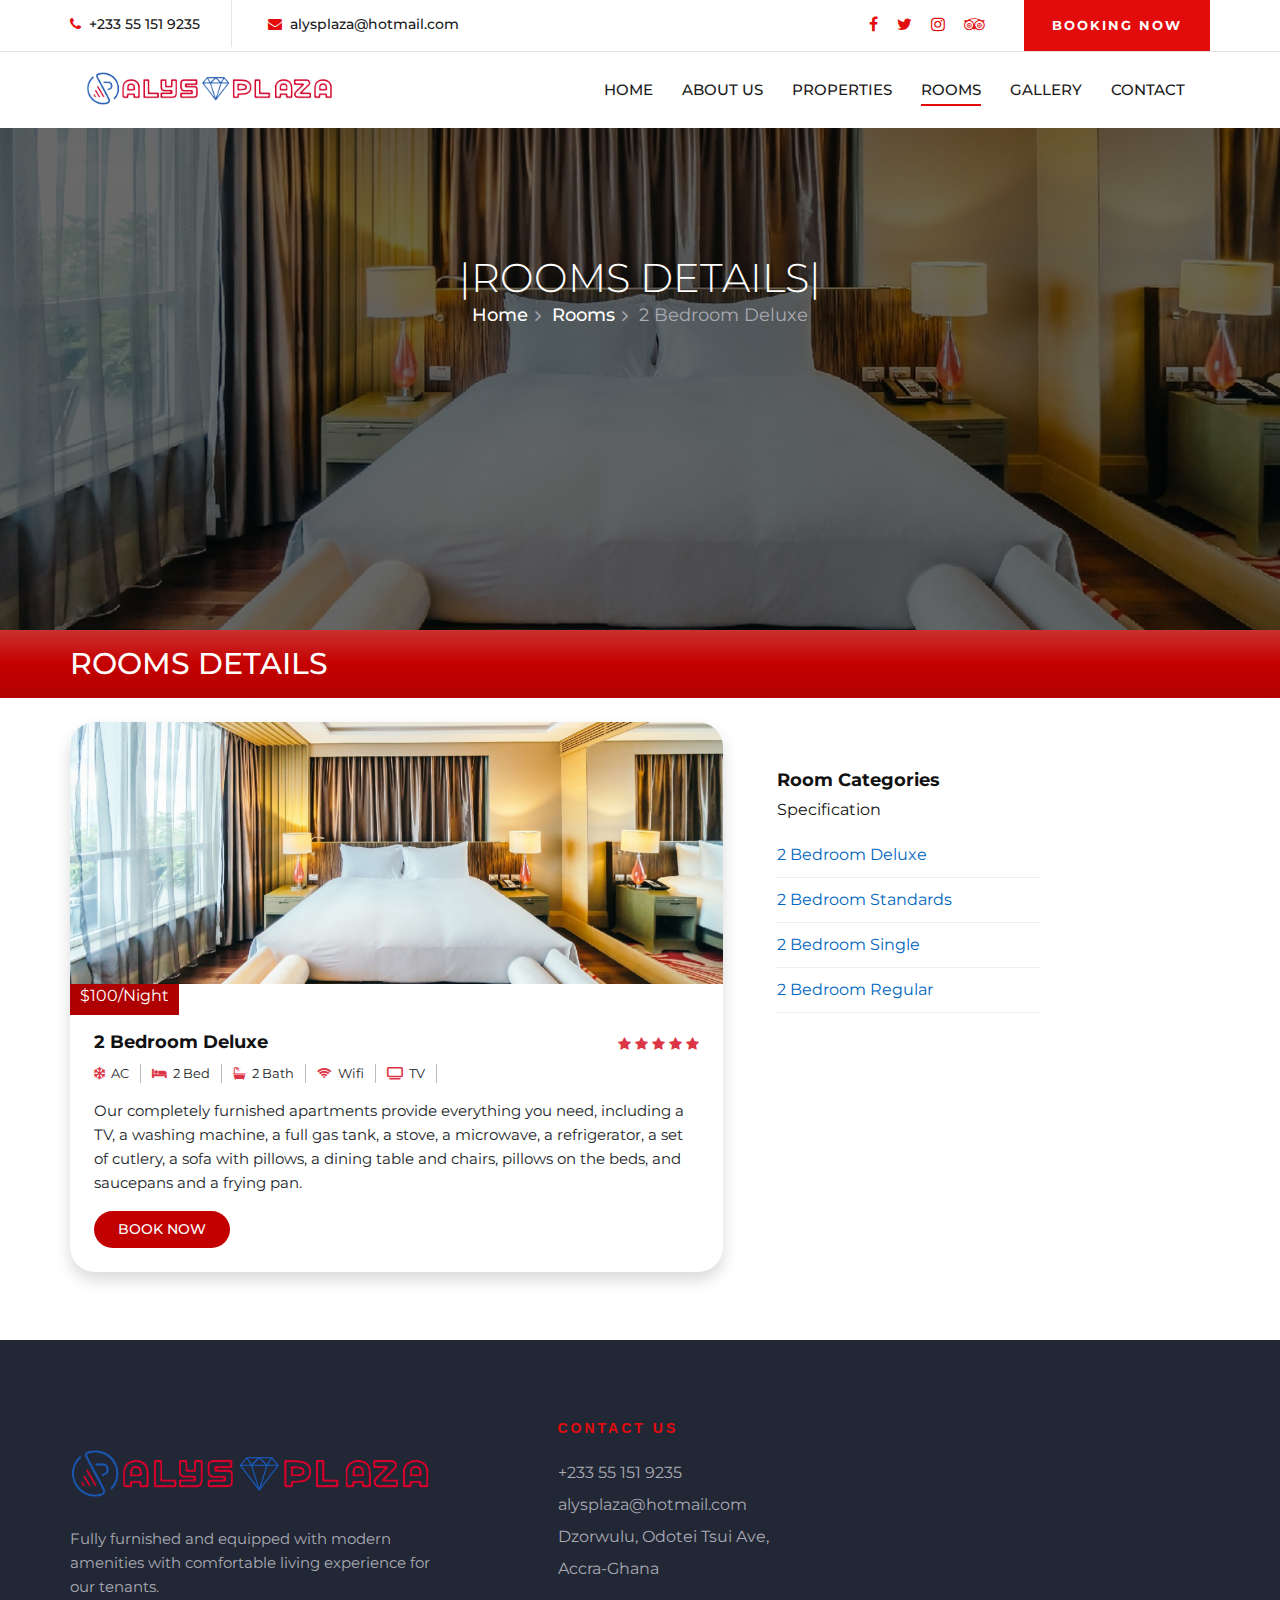
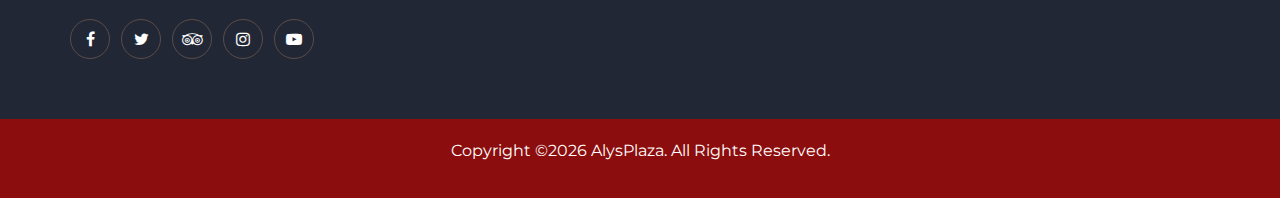
<file: room-details.html>
<!DOCTYPE html>
<html lang="zxx">

<head>
    <meta charset="UTF-8">
    <meta name="description" content="Alys Plaza">
    <meta name="keywords" content="Sona, unica, creative, html">
    <meta name="viewport" content="width=device-width, initial-scale=1.0">
    <meta http-equiv="X-UA-Compatible" content="ie=edge">
    <title>AlysPlaza</title>

    <!-- Favicons -->
    <link href="img/favicon als.png" rel="icon">


    <!-- Google Font -->
   <link href="https://fonts.googleapis.com/css2?family=Prata&display=swap" rel="stylesheet">

   <!-- Font Awesome CDN -->
   <link rel="stylesheet" href="https://cdnjs.cloudflare.com/ajax/libs/font-awesome/6.4.0/css/all.min.css" />


    <!-- Css Styles -->
    <link rel="stylesheet" href="css/bootstrap.min.css" type="text/css">
    <link rel="stylesheet" href="css/font-awesome.min.css" type="text/css">
    <link rel="stylesheet" href="css/elegant-icons.css" type="text/css">
    <link rel="stylesheet" href="css/flaticon.css" type="text/css">
    <link rel="stylesheet" href="css/owl.carousel.min.css" type="text/css">
    <link rel="stylesheet" href="css/nice-select.css" type="text/css">
    <link rel="stylesheet" href="css/jquery-ui.min.css" type="text/css">
    <link rel="stylesheet" href="css/magnific-popup.css" type="text/css">
    <link rel="stylesheet" href="css/slicknav.min.css" type="text/css">
    <link rel="stylesheet" href="css/style.css" type="text/css">
    
</head>

<body>
    <!-- Page Preloder -->
    <div id="preloder">
        <div class="loader"></div>
    </div>

      <!-- Offcanvas Menu Section Begin -->
      <div class="offcanvas-menu-overlay"></div>
      <div class="canvas-open">
          <i class="icon_menu"></i>
      </div>
      <div class="offcanvas-menu-wrapper">
          <div class="canvas-close">
              <i class="icon_close"></i>
          </div>
          <!-- <div class="search-icon  search-switch">
              <i class="icon_search"></i>
          </div>
          <div class="header-configure-area">
              <div class="language-option">
                  <img src="img/flag.jpg" alt="">
                  <span>EN <i class="fa fa-angle-down"></i></span>
                  <div class="flag-dropdown">
                      <ul>
                          <li><a href="#">Zi</a></li>
                          <li><a href="#">Fr</a></li>
                      </ul>
                  </div>
              </div>
              <a href="#" class="bk-btn">Booking Now</a>
          </div> -->
          <nav class="mainmenu mobile-menu">
            <ul>
                <li><a href="./index.html">Home</a></li>
                <li><a href="about-us.html">About Us</a></li>
                <li><a href="#">Properties</a>
                    <ul class="dropdown py-4">
                        <li ><a href="../properties/dzorwulu.html">AlysPlaza, Dzorwulu</a></li>
                        <li><a href="../properties/marivelle.html">AlysPlaza, Marivelle</a></li>
                        <li><a href="../properties/community-20.html">AlysPlaza, Community 20</a></li>
                        <li><a href="../properties/batsona.html">AlysPlaza, Batsona</a></li>
                    </ul>
                </li>
                <li class="active"><a href="rooms.html">Rooms</a></li>
                <li><a href="gallery.html">Gallery</a></li>
                <li><a href="contact.html">Contact</a></li>
                <li><a href="booking.html">Book Now</a></li>
            </ul>
        </nav>
        <div id="mobile-menu-wrap"></div>
        <div class="top-social">
            <a href="#"><i class="fa fa-facebook"></i></a>
            <a href="#"><i class="fa fa-twitter"></i></a>
            <a href="#"><i class="fa fa-tripadvisor"></i></a>
            <a href="https://instagram.com/alysplaza?igshid=ZDdkNTZiNTM=" target="_blank"><i class="fa fa-instagram"></i></a>
        </div>
          <ul class="top-widget">
              <li><i class="fa fa-phone"></i> +233 55 151 9235</li>
              <li><i class="fa fa-envelope"></i> alysplaza@hotmail.com</li>
          </ul>
      </div>
      <!-- Offcanvas Menu Section End -->
  
     <!-- Header Section Begin -->
     <div class="hero_3" style="background-image: url('img/hero/hero-5b.jpg'); ">
        
        <header class="header-section">
            <div class="top-nav">
                <div class="container">
                    <div class="row">
                        <div class="col-lg-6">
                            <ul class="tn-left">
                                <li><i class="fa fa-phone"></i> +233 55 151 9235</li>
                                <li><i class="fa fa-envelope"></i> alysplaza@hotmail.com</li>
                            </ul>
                        </div>
                        <div class="col-lg-6">
                            <div class="tn-right">
                                <div class="top-social">
                                    <a href="#"><i class="fa fa-facebook"></i></a>
                                    <a href="#"><i class="fa fa-twitter"></i></a>
                                    <a href="https://instagram.com/alysplaza?igshid=ZDdkNTZiNTM=" target="_blank"><i class="fa fa-instagram"></i></a>
                                    <a href="#"><i class="fa fa-tripadvisor"></i></a>
                                </div>
                                <a href="booking.html" class="bk-btn">Booking Now</a>
                              
                            </div>
                        </div>
                    </div>
                </div>
            </div>
            <div class="menu-item">
                <div class="container">
                    <div class="row">
                        <div class="col-lg-2">
                            <div class="logo">
                                <a href="./index.html">
                                    <img src="img/alys-log-01.png" alt="">
                                </a>
                            </div>
                        </div>
                        <div class="col-lg-10">
                            <div class="nav-menu">
                                <nav class="mainmenu">
                                    <ul>
                                        <li><a href="./index.html">Home</a></li>
                                        <li><a href="./about-us.html">About Us</a></li>
                                        <li><a href="#">Properties</a>
                                            <ul class="dropdown py-4">
                                                <li ><a href="../properties/dzorwulu.html">AlysPlaza, Dzorwulu</a></li>
                                                <li><a href="../properties/marivelle.html">AlysPlaza, Marivelle</a></li>
                                                <li><a href="../properties/community-20.html">AlysPlaza, Community 20</a></li>
                                                <li><a href="../properties/batsona.html">AlysPlaza, Batsona</a></li>
                                            </ul>
                                        </li>
                                        <li class="active"><a href="rooms.html">Rooms</a>  </li>
                                        <li><a href="gallery.html">Gallery</a></li>
                                        <li><a href="./contact.html">Contact</a></li>
                                    </ul>
                                </nav>
                                <!-- <div class="nav-right">
                                    <a href="ticket.html" class="btn custom-btn d-lg-block d-none">BOOK NOW</a>
                                </div> -->
                            </div>
                        </div>
                    </div>
                </div>
            </div>
        </header>

       <div class="container-fluid page-header-inner mt-5">
                <div class="container text-center pt-5">
                    <h1 class="display-3">Rooms Details</h1>

                    <div class="breadcrumb-text text-center">
                        <div class="bt-option">
                            <a class=" text-white" href="index.html">Home</a>
                            <a class=" text-white" href="rooms.html">Rooms</a>
                            <span>2 Bedroom Deluxe</span>
                        </div>
                    </div>

                </div>
            </div>
    </div>
        <!-- Header End -->
    
        <div class="intro-head mb-4">
            <div class="container">
            <h3 class="py-3 ">Rooms Details</h3>
            </div>
            </div>

    


      <!-- Room Start -->
      <div class="container-xxl mb-5">
        <div class="container">
            <div class="row g-4">
                <div class="col-lg-7 col-md-6 mr-4 wow fadeInUp" data-wow-delay="0.1s">
                    <div class="room-item-x shadow rounded overflow-hidden">
                        <div class=" position-relative">

                          
                            <div class="carousel slide  carousel-fade" data-ride="carousel" id="carouselExampleControls-1">
                            <div class="carousel-inner">
                            <div class="carousel-item active">
                                <img alt="First slide" class="d-block w-100" src="img/hero/hero-5.jpg" />
                            </div>
                            <div class="carousel-item">
                                <img alt="Second slide" class="d-block w-100" src="img/hero/hero-3.jpg" />
                            </div>
                            <div class="carousel-item">
                                <img alt="Second slide" class="d-block w-100" src="img/hero/hero-6.jpg" />
                            </div>

                    	</div>
	<a class="carousel-control-prev" data-slide="prev" href="#carouselExampleControls-1" role="button">
        <span class="sr-only">Previous</span>
     </a> <a class="carousel-control-next" data-slide="next" href="#carouselExampleControls-1" role="button"> 
        <span class="sr-only">Next</span> 
    </a>
</div>


                            <small class="price-tag">$100/Night</small>
                        </div>
                        <div class=" p-4">
                            <div class="features-n d-flex justify-content-between mb-2">
                                <h5 class="mb-0">2 Bedroom Deluxe</h5>
                                <div class="">
                                    <small class="fa fa-star text-danger"></small>
                                    <small class="fa fa-star text-danger"></small>
                                    <small class="fa fa-star text-danger"></small>
                                    <small class="fa fa-star text-danger"></small>
                                    <small class="fa fa-star text-danger"></small>
                                </div>
                            </div>
                            <div class=" features d-flex mb-3">
                                <small class="bar"><i class="fa-regular fa-snowflake text-danger"></i>AC</small>
                                <small class="bar"><i class="fa fa-bed text-danger me-2"></i>2 Bed</small>
                                <small class="bar"><i class="fa fa-bath text-danger me-2"></i>2 Bath</small>
                                <small class="bar"><i class="fa fa-wifi text-danger me-2"></i>Wifi</small>
                                <small class="bar"><i class="fa-sharp fa-solid fa-tv text-danger"></i>TV</small>
                                <!-- <small><i class="fa-sharp fa-solid fa-kitchen-set text-danger"></i>Kitchen</small> -->
                                
                            </div>
                            <p class="text-body mb-3">Our completely furnished apartments provide everything you need, including a TV,
                                a washing machine, a full gas tank, a stove, a microwave, a refrigerator, a set of cutlery, a sofa with pillows, 
                                a dining table and chairs, pillows on the beds, and saucepans and a frying pan.</p>
                            
                            <div class="w-button">
                                <a class="btn btn-sm btn-dark py-2 px-4" href="booking.html">Book Now</a>
                            </div>
                        </div>
                    </div>
                </div>

                
                <div class="col-md-3 features-n" data-aos="zoom-in" data-aos-delay="200">
                    <h5 class="mt-5">Room Categories</h5>
                    <h6 class="my-2">Specification</h6>

                   
          
                        <div class="categories mt-4">
                          <li><a href="rooms-standard.html">2 Bedroom Deluxe</a></li>
          
                          <li><a href="rooms-twin.html">2 Bedroom Standards</a></li>
          
                          <li><a href="rooms-deluxe.html">2 Bedroom Single</a></li>
          
                          <li><a href="rooms-deluxetwin.html">2 Bedroom Regular</a></li>
          
                        </div>
          
          
          
                    
                    <!-- <div class="table-responsive">
                    <table class="table">
                        <tbody>
                            <a href="room-details.html">
                                 <tr>
                                <td>Standard Room</td></a>
                            </tr>
                        </a>
                            <tr>
                                <td>Beds</td>
                            </tr>
                            <tr>
                                <td>Baggage Capacity</td>
                            </tr>
                            <tr>
                                <td>Speed</td>
                            </tr>
                            <tr>
                                <td>Range</td>
                            </tr>
                            <tr>
                                <td>Interior Width</td>
                            </tr>
                            <tr>
                                <td>Interior Height</td>
                            </tr>
                        </tbody>
                    </table>
                    </div> -->
                    
                    </div>
                    



            </div>
        </div>
    </div>
    <!-- Room End -->













 <!-- Footer Section Begin -->
 <footer class="footer-section">
    <div class="container">
        <div class="footer-text">
            <div class="row">
                <div class="col-lg-4">
                    <div class="ft-about">
                        <div class="logo">
                            <a href="#">
                                <img src="img/footer-alys.png" alt="">
                            </a>
                        </div>
                        <p>Fully furnished and equipped with modern amenities with
                            comfortable living experience for our tenants.</p>

                        <div class="fa-social">
                            <a href="#"><i class="fa fa-facebook"></i></a>
                            <a href="#"><i class="fa fa-twitter"></i></a>
                            <a href="#"><i class="fa fa-tripadvisor"></i></a>
                            <a href="https://instagram.com/alysplaza?igshid=ZDdkNTZiNTM=" target="_blank"><i class="fa fa-instagram"></i></a>
                            <a href="#"><i class="fa fa-youtube-play"></i></a>
                        </div>
                    </div>
                </div>
                <div class="col-lg-3 offset-lg-1">
                    <div class="ft-contact">
                        <h6>Contact Us</h6>
                        <ul>
                            <li> +233 55 151 9235</li>
                            <li>alysplaza@hotmail.com</li>
                            <li>Dzorwulu, Odotei Tsui Ave, Accra-Ghana</li>
                        </ul>
                    </div>
                </div>
          
            </div>
        </div>
    </div>
    <div class="copyright-option">
        <div class="container">
          
        <div class="co-text">
            <p> Copyright &copy;<script>document.write(new Date().getFullYear());</script> AlysPlaza. All Rights Reserved.</p></div>
         
        </div>
    </div>
</footer>
<!-- Footer Section End -->

    <!-- Search model Begin -->
    <div class="search-model">
        <div class="h-100 d-flex align-items-center justify-content-center">
            <div class="search-close-switch"><i class="icon_close"></i></div>
            <form class="search-model-form">
                <input type="text" id="search-input" placeholder="Search here.....">
            </form>
        </div>
    </div>
    <!-- Search model end -->

    <!-- Js Plugins -->
    <script src="js/jquery-3.3.1.min.js"></script>
    <script src="js/bootstrap.min.js"></script>
    <script src="js/jquery.magnific-popup.min.js"></script>
    <script src="js/jquery.nice-select.min.js"></script>
    <script src="js/jquery-ui.min.js"></script>
    <script src="js/jquery.slicknav.js"></script>
    <script src="js/owl.carousel.min.js"></script>
    <script src="js/main.js"></script>
</body>

</html>
</file>
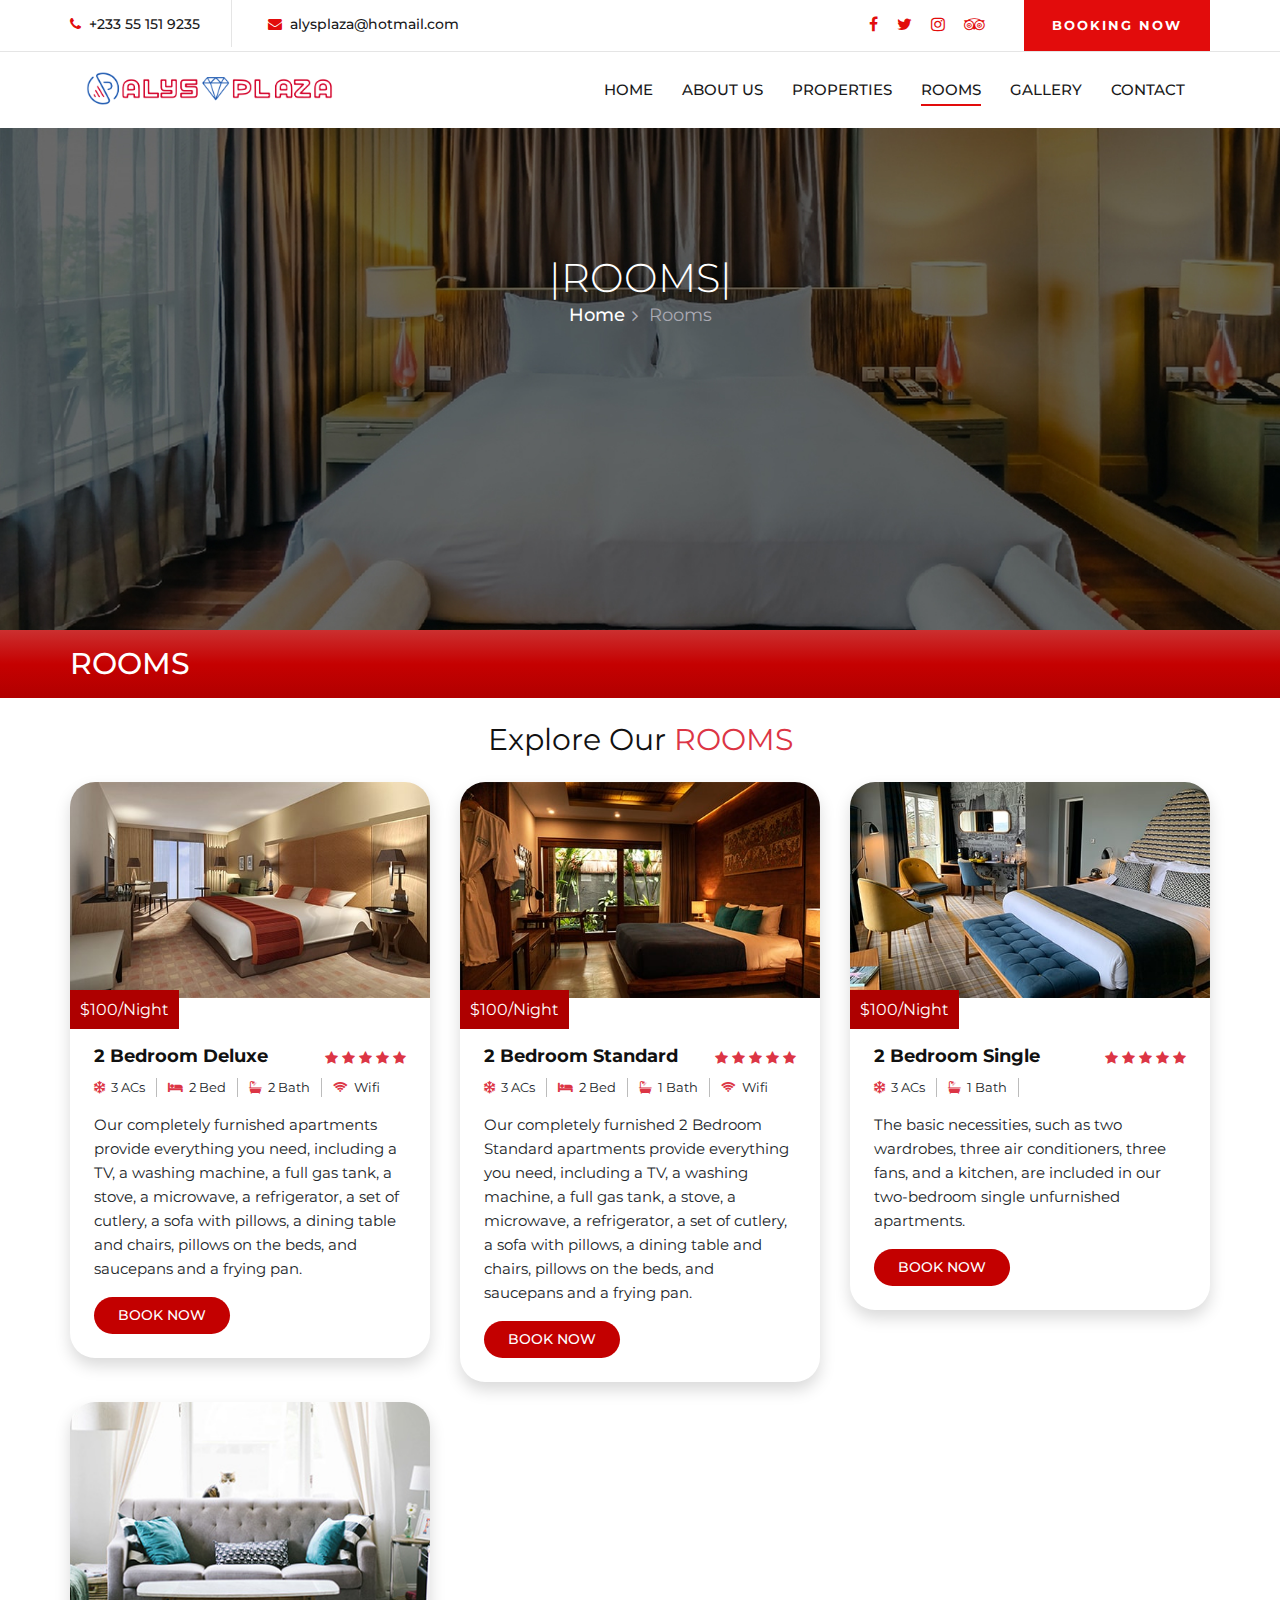
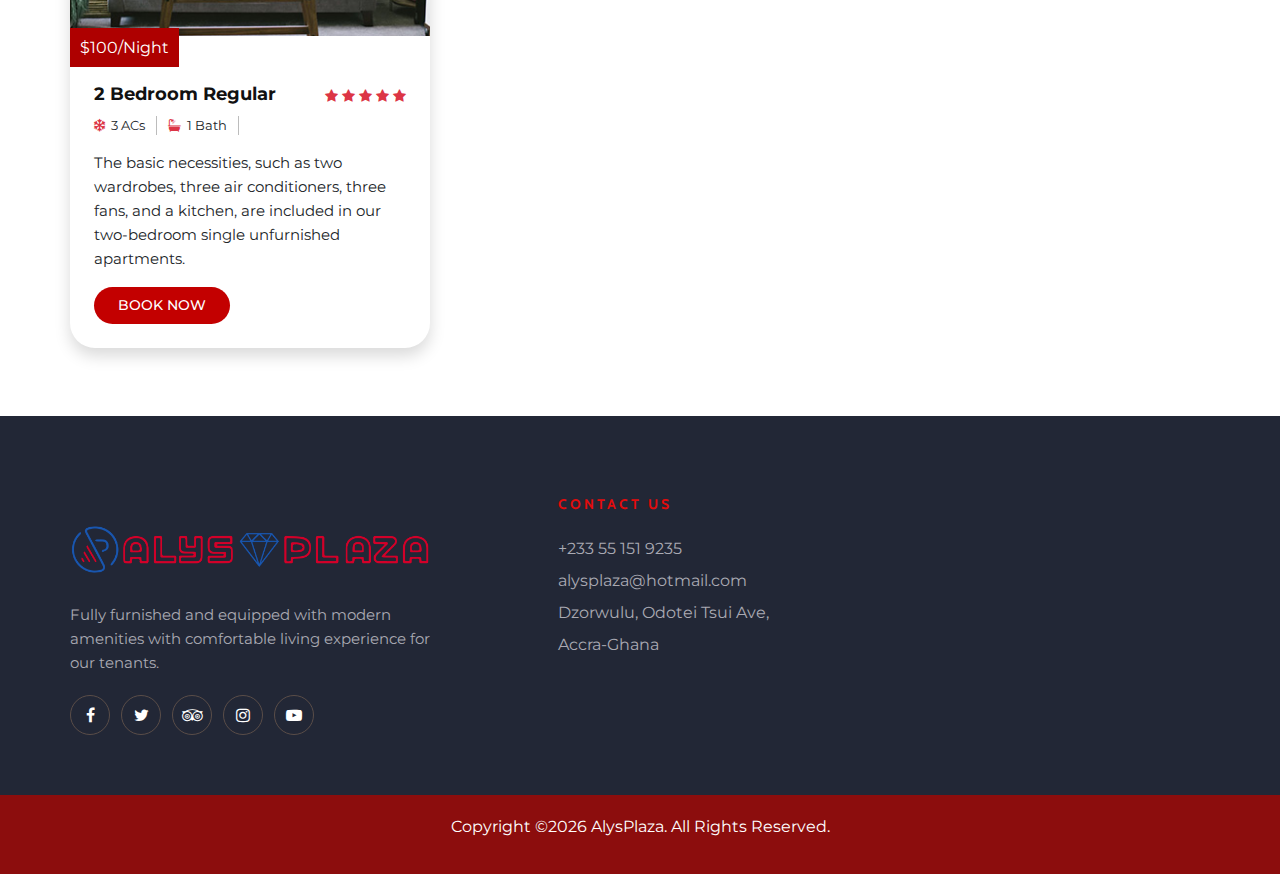
<file: rooms.html>
<!DOCTYPE html>
<html lang="zxx">

<head>
    <meta charset="UTF-8">
    <meta name="description" content="Alys Plaza">
    <meta name="keywords" content="Sona, unica, creative, html">
    <meta name="viewport" content="width=device-width, initial-scale=1.0">
    <meta http-equiv="X-UA-Compatible" content="ie=edge">
    <title>AlysPlaza</title>

    <!-- Favicons -->
    <link href="img/favicon als.png" rel="icon">


    <!-- Google Font -->
    <link href="https://fonts.googleapis.com/css?family=Lora:400,700&display=swap" rel="stylesheet">
    <link href="https://fonts.googleapis.com/css?family=Cabin:400,500,600,700&display=swap" rel="stylesheet">

    <!-- Font Awesome CDN -->
    <link rel="stylesheet" href="https://cdnjs.cloudflare.com/ajax/libs/font-awesome/6.4.0/css/all.min.css" />

    <!-- Css Styles -->
    <link rel="stylesheet" href="css/bootstrap.min.css" type="text/css">
    <link rel="stylesheet" href="css/font-awesome.min.css" type="text/css">
    <link rel="stylesheet" href="css/elegant-icons.css" type="text/css">
    <link rel="stylesheet" href="css/flaticon.css" type="text/css">
    <link rel="stylesheet" href="css/owl.carousel.min.css" type="text/css">
    <link rel="stylesheet" href="css/nice-select.css" type="text/css">
    <link rel="stylesheet" href="css/jquery-ui.min.css" type="text/css">
    <link rel="stylesheet" href="css/magnific-popup.css" type="text/css">
    <link rel="stylesheet" href="css/slicknav.min.css" type="text/css">
    <link rel="stylesheet" href="css/style.css" type="text/css">
    
</head>

<body>
    <!-- Page Preloder -->
    <div id="preloder">
        <div class="loader"></div>
    </div>

      <!-- Offcanvas Menu Section Begin -->
      <div class="offcanvas-menu-overlay"></div>
      <div class="canvas-open">
          <i class="icon_menu"></i>
      </div>
      <div class="offcanvas-menu-wrapper">
          <div class="canvas-close">
              <i class="icon_close"></i>
          </div>
          <!-- <div class="search-icon  search-switch">
              <i class="icon_search"></i>
          </div>
          <div class="header-configure-area">
              <div class="language-option">
                  <img src="img/flag.jpg" alt="">
                  <span>EN <i class="fa fa-angle-down"></i></span>
                  <div class="flag-dropdown">
                      <ul>
                          <li><a href="#">Zi</a></li>
                          <li><a href="#">Fr</a></li>
                      </ul>
                  </div>
              </div>
              <a href="#" class="bk-btn">Booking Now</a>
          </div> -->
          <nav class="mainmenu mobile-menu">
            <ul>
                <li><a href="./index.html">Home</a></li>
                <li><a href="about-us.html">About Us</a></li>
                <li><a href="#">Properties</a>
                    <ul class="dropdown py-4">
                        <li ><a href="../properties/dzorwulu.html">AlysPlaza, Dzorwulu</a></li>
                        <li><a href="../properties/marivelle.html">AlysPlaza, Marivelle</a></li>
                        <li><a href="../properties/community-20.html">AlysPlaza, Community 20</a></li>
                        <li><a href="../properties/batsona.html">AlysPlaza, Batsona</a></li>
                    </ul>
                </li>
                <li class="active"><a href="rooms.html">Rooms</a></li>
                <li><a href="gallery.html">Gallery</a></li>
                <li><a href="contact.html">Contact</a></li>
                <li><a href="booking.html">Book Now</a></li>
            </ul>
        </nav>
        <div id="mobile-menu-wrap"></div>
        <div class="top-social">
            <a href="#"><i class="fa fa-facebook"></i></a>
            <a href="#"><i class="fa fa-twitter"></i></a>
            <a href="#"><i class="fa fa-tripadvisor"></i></a>
            <a href="https://instagram.com/alysplaza?igshid=ZDdkNTZiNTM=" target="_blank"><i class="fa fa-instagram"></i></a>
        </div>
          <ul class="top-widget">
              <li><i class="fa fa-phone"></i> +233 55 151 9235</li>
              <li><i class="fa fa-envelope"></i> alysplaza@hotmail.com</li>
          </ul>
      </div>
      <!-- Offcanvas Menu Section End -->
  
     <!-- Header Section Begin -->
     <div class="hero_3" style="background-image: url('img/hero/hero-5b.jpg'); ">
        
        <header class="header-section site-navbar">
            <div class="top-nav">
                <div class="container">
                    <div class="row">
                        <div class="col-lg-6">
                            <ul class="tn-left">
                                <li><i class="fa fa-phone"></i> +233 55 151 9235</li>
                                <li><i class="fa fa-envelope"></i> alysplaza@hotmail.com</li>
                            </ul>
                        </div>
                        <div class="col-lg-6">
                            <div class="tn-right">
                                <div class="top-social">
                                    <a href="#"><i class="fa fa-facebook"></i></a>
                                    <a href="#"><i class="fa fa-twitter"></i></a>
                                    <a href="https://instagram.com/alysplaza?igshid=ZDdkNTZiNTM=" target="_blank"><i class="fa fa-instagram"></i></a>
                                    <a href="#"><i class="fa fa-tripadvisor"></i></a>
                                </div>
                                <a href="booking.html" class="bk-btn">Booking Now</a>
                              
                            </div>
                        </div>
                    </div>
                </div>
            </div>
            <div class="menu-item">
                <div class="container">
                    <div class="row">
                        <div class="col-lg-2">
                            <div class="logo">
                                <a href="./index.html">
                                    <img src="img/alys-log-01.png" alt="">
                                </a>
                            </div>
                        </div>
                        <div class="col-lg-10">
                            <div class="nav-menu">
                                <nav class="mainmenu">
                                    <ul>
                                        <li><a href="index.html">Home</a></li>
                                        <li><a href="about-us.html">About Us</a></li>
                                        <li><a href="#">Properties</a>
                                            <ul class="dropdown py-4">
                                                <li ><a href="../properties/dzorwulu.html">AlysPlaza, Dzorwulu</a></li>
                                                <li><a href="../properties/marivelle.html">AlysPlaza, Marivelle</a></li>
                                                <li><a href="../properties/community-20.html">AlysPlaza, Community 20</a></li>
                                                <li><a href="../properties/batsona.html">AlysPlaza, Batsona</a></li>
                                            </ul>
                                        </li>
                                        <li class="active"><a href="rooms.html">Rooms</a></li>
                                        <li><a href="gallery.html">Gallery</a></li>
                                        <li><a href="contact.html">Contact</a></li>
                                    </ul>
                                </nav>
                                <!-- <div class="nav-right">
                                    <a href="ticket.html" class="btn custom-btn d-lg-block d-none">BOOK NOW</a>
                                </div> -->
                            </div>
                        </div>
                    </div>
                </div>
            </div>
            
        </header>

        <div class="container-fluid page-header-inner mt-5">
            <div class="container text-center pt-5">
                <h1 class="display-3">Rooms</h1>

                <div class="breadcrumb-text text-center">
                    <div class="bt-option ">
                        <a class=" text-white" href="index.html">Home</a>
                        <span class="">Rooms</span>
                    </div>
                </div>

            </div>
        </div>
    </div>
        <!-- Header End -->
    
        <div class="intro-head mb-4">
            <div class="container">
            <h3 class="py-3 cinzel">Rooms</h3>
            </div>
            </div>

  


      <!-- Room Start -->
      <div class="container-xxl mb-5">
        <div class="container">
            <div class="text-center wow fadeInUp" data-wow-delay="0.1s">
               
                <h3 class="mb-4">Explore Our <span class="text-danger text-uppercase">Rooms</span></h3>
            </div>
            <div class="row g-4">
                <div class="col-lg-4 col-md-6 wow fadeInUp" data-wow-delay="0.1s">
                    <div class="room-item-x shadow rounded overflow-hidden">
                        <div class=" position-relative">
                           <a href="room-details.html"><img class="img-fluid"  src="img/room/room-2 (2).jpg" alt=""></a> 
                            <small class="price-tag">$100/Night</small>
                        </div>
                        <div class=" p-4">
                            <div class="features-n d-flex justify-content-between mb-2">
                                <h5 class="mb-0">2 Bedroom Deluxe</h5>
                                <div class="">
                                    <small class="fa fa-star text-danger"></small>
                                    <small class="fa fa-star text-danger"></small>
                                    <small class="fa fa-star text-danger"></small>
                                    <small class="fa fa-star text-danger"></small>
                                    <small class="fa fa-star text-danger"></small>
                                </div>
                            </div>
                            <div class=" features d-flex mb-3">
                                <small class="bar"><i class="fa-regular fa-snowflake text-danger"></i>3 ACs</small>
                                <small class="bar"><i class="fa fa-bed text-danger me-2"></i>2 Bed</small>
                                <small class="bar"><i class="fa fa-bath text-danger me-2"></i>2 Bath</small>
                                <small><i class="fa fa-wifi text-danger me-2"></i>Wifi</small>
                            </div>
                            <p class="text-body mb-3">Our completely furnished apartments provide everything you need, including a TV,
                                 a washing machine, a full gas tank, a stove, a microwave, a refrigerator, a set of cutlery, a sofa with pillows, 
                                 a dining table and chairs, pillows on the beds, and saucepans and a frying pan.</p>
                            
                            <div class="w-button">
                                <a class="btn btn-sm btn-dark py-2 px-4" href="booking.html">Book Now</a>
                            </div>
                        </div>
                    </div>
                </div>

                <div class="col-lg-4 col-md-6 wow fadeInUp" data-wow-delay="0.1s">
                    <div class="room-item-x shadow rounded overflow-hidden">
                        <div class=" position-relative">
                            <a href="room-details.html"> <img class="img-fluid" src="img/room/room-1 (2).jpg" alt=""></a>
                            <small class="price-tag">$100/Night</small>
                        </div>
                        <div class=" p-4">
                            <div class="features-n d-flex justify-content-between mb-2">
                                <h5 class="mb-0">2 Bedroom Standard</h5>
                                <div class="">
                                    <small class="fa fa-star text-danger"></small>
                                    <small class="fa fa-star text-danger"></small>
                                    <small class="fa fa-star text-danger"></small>
                                    <small class="fa fa-star text-danger"></small>
                                    <small class="fa fa-star text-danger"></small>
                                </div>
                            </div>
                            <div class=" features d-flex mb-3">
                                <small class="bar"><i class="fa-regular fa-snowflake text-danger"></i>3 ACs</small>
                                <small class="bar"><i class="fa fa-bed text-danger me-2"></i>2 Bed</small>
                                <small class="bar"><i class="fa fa-bath text-danger me-2"></i>1 Bath</small>
                                <small><i class="fa fa-wifi text-danger me-2"></i>Wifi</small>
                                
                            </div>
                            <p class="text-body mb-3">Our completely furnished 2 Bedroom Standard apartments provide everything you need, including a TV,
                                a washing machine, a full gas tank, a stove, a microwave, a refrigerator, a set of cutlery, a sofa with pillows, 
                                a dining table and chairs, pillows on the beds, and saucepans and a frying pan.</p>
                            
                            <div class="w-button">
                                <a class="btn btn-sm btn-dark py-2 px-4" href="booking.html">Book Now</a>
                            </div>
                        </div>
                    </div>
                </div>

                <div class="col-lg-4 col-md-6 wow fadeInUp" data-wow-delay="0.1s">
                    <div class="room-item-x shadow rounded overflow-hidden">
                        <div class=" position-relative">
                            <a href="room-details.html"> <img class="img-fluid" src="img/room/room-3 (2).jpg" alt=""></a>
                            <small class="price-tag">$100/Night</small>
                        </div>
                        <div class=" p-4">
                            <div class="features-n d-flex justify-content-between mb-2">
                                <h5 class="mb-0">2 Bedroom Single</h5>
                                <div class="">
                                    <small class="fa fa-star text-danger"></small>
                                    <small class="fa fa-star text-danger"></small>
                                    <small class="fa fa-star text-danger"></small>
                                    <small class="fa fa-star text-danger"></small>
                                    <small class="fa fa-star text-danger"></small>
                                </div>
                            </div>
                            <div class=" features d-flex mb-3">
                                <small class="bar"><i class="fa-regular fa-snowflake text-danger"></i>3 ACs</small>
                                <small class="bar"><i class="fa fa-bath text-danger me-2"></i>1 Bath</small>
                            </div>
                            <p class="text-body mb-3">The basic necessities, such as two wardrobes, three air conditioners, three fans, 
                                and a kitchen, are included in our two-bedroom single unfurnished apartments.</p>
                            
                            <div class="w-button">
                                <a class="btn btn-sm btn-dark py-2 px-4" href="booking.html">Book Now</a>
                            </div>
                        </div>
                    </div>
                </div>

                <div class="col-lg-4 col-md-6 wow fadeInUp" data-wow-delay="0.1s">
                    <div class="room-item-x shadow rounded overflow-hidden">
                        <div class=" position-relative">
                            <a href="room-details.html"> <img class="img-fluid" src="img/room/room-4.jpg" alt=""></a>
                            <small class="price-tag">$100/Night</small>
                        </div>
                        <div class=" p-4">
                            <div class="features-n d-flex justify-content-between mb-2">
                                <h5 class="mb-0">2 Bedroom Regular</h5>
                                <div class="">
                                    <small class="fa fa-star text-danger"></small>
                                    <small class="fa fa-star text-danger"></small>
                                    <small class="fa fa-star text-danger"></small>
                                    <small class="fa fa-star text-danger"></small>
                                    <small class="fa fa-star text-danger"></small>
                                </div>
                            </div>
                            <div class=" features d-flex mb-3">
                                <small class="bar"><i class="fa-regular fa-snowflake text-danger"></i>3 ACs</small>
                                <small class="bar"><i class="fa fa-bath text-danger me-2"></i>1 Bath</small>
                            </div>
                            <p class="text-body mb-3">The basic necessities, such as two wardrobes, three air conditioners, three fans, 
                                and a kitchen, are included in our two-bedroom single unfurnished apartments.</p>
                            
                            <div class="w-button">
                                <a class="btn btn-sm btn-dark py-2 px-4" href="booking.html">Book Now</a>
                            </div>
                        </div>
                    </div>
                </div>

            </div>
        </div>
    </div>
    <!-- Room End -->














    <!-- Rooms Section Begin -->
    <!-- <section class="rooms-section spad">
        <div class="container">
            <div class="row">
                <div class="col-lg-4 col-md-6">
                    <div class="room-item">
                        <img  src="img/room/room-1.jpg" alt="">
                        <div class="ri-text">
                            <h4>Premium King Room</h4>
                            <h3>159$<span>/Pernight</span></h3>
                            <table>
                                <tbody>
                                    <tr>
                                        <td class="r-o">Size:</td>
                                        <td>30 ft</td>
                                    </tr>
                                    <tr>
                                        <td class="r-o">Capacity:</td>
                                        <td>Max persion 3</td>
                                    </tr>
                                    <tr>
                                        <td class="r-o">Bed:</td>
                                        <td>King Beds</td>
                                    </tr>
                                    <tr>
                                        <td class="r-o">Services:</td>
                                        <td>Wifi, Television, Bathroom,...</td>
                                    </tr>
                                </tbody>
                            </table>
                            <a href="room-details.html" class="primary-btn">More Details</a>
                        </div>
                    </div>
                </div>
                <div class="col-lg-4 col-md-6">
                    <div class="room-item">
                        <img src="img/room/room-2.jpg" alt="">
                        <div class="ri-text">
                            <h4>Deluxe Room</h4>
                            <h3>159$<span>/Pernight</span></h3>
                            <table>
                                <tbody>
                                    <tr>
                                        <td class="r-o">Size:</td>
                                        <td>30 ft</td>
                                    </tr>
                                    <tr>
                                        <td class="r-o">Capacity:</td>
                                        <td>Max persion 5</td>
                                    </tr>
                                    <tr>
                                        <td class="r-o">Bed:</td>
                                        <td>King Beds</td>
                                    </tr>
                                    <tr>
                                        <td class="r-o">Services:</td>
                                        <td>Wifi, Television, Bathroom,...</td>
                                    </tr>
                                </tbody>
                            </table>
                            <a href="#" class="primary-btn">More Details</a>
                        </div>
                    </div>
                </div>
                <div class="col-lg-4 col-md-6">
                    <div class="room-item">
                        <img src="img/room/room-3.jpg" alt="">
                        <div class="ri-text">
                            <h4>Double Room</h4>
                            <h3>159$<span>/Pernight</span></h3>
                            <table>
                                <tbody>
                                    <tr>
                                        <td class="r-o">Size:</td>
                                        <td>30 ft</td>
                                    </tr>
                                    <tr>
                                        <td class="r-o">Capacity:</td>
                                        <td>Max persion 2</td>
                                    </tr>
                                    <tr>
                                        <td class="r-o">Bed:</td>
                                        <td>King Beds</td>
                                    </tr>
                                    <tr>
                                        <td class="r-o">Services:</td>
                                        <td>Wifi, Television, Bathroom,...</td>
                                    </tr>
                                </tbody>
                            </table>
                            <a href="#" class="primary-btn">More Details</a>
                        </div>
                    </div>
                </div>
                <div class="col-lg-4 col-md-6">
                    <div class="room-item">
                        <img src="img/room/room-4.jpg" alt="">
                        <div class="ri-text">
                            <h4>Luxury Room</h4>
                            <h3>159$<span>/Pernight</span></h3>
                            <table>
                                <tbody>
                                    <tr>
                                        <td class="r-o">Size:</td>
                                        <td>30 ft</td>
                                    </tr>
                                    <tr>
                                        <td class="r-o">Capacity:</td>
                                        <td>Max persion 1</td>
                                    </tr>
                                    <tr>
                                        <td class="r-o">Bed:</td>
                                        <td>King Beds</td>
                                    </tr>
                                    <tr>
                                        <td class="r-o">Services:</td>
                                        <td>Wifi, Television, Bathroom,...</td>
                                    </tr>
                                </tbody>
                            </table>
                            <a href="#" class="primary-btn">More Details</a>
                        </div>
                    </div>
                </div>
                <div class="col-lg-4 col-md-6">
                    <div class="room-item">
                        <img src="img/room/room-5.jpg" alt="">
                        <div class="ri-text">
                            <h4>Room With View</h4>
                            <h3>159$<span>/Pernight</span></h3>
                            <table>
                                <tbody>
                                    <tr>
                                        <td class="r-o">Size:</td>
                                        <td>30 ft</td>
                                    </tr>
                                    <tr>
                                        <td class="r-o">Capacity:</td>
                                        <td>Max persion 1</td>
                                    </tr>
                                    <tr>
                                        <td class="r-o">Bed:</td>
                                        <td>King Beds</td>
                                    </tr>
                                    <tr>
                                        <td class="r-o">Services:</td>
                                        <td>Wifi, Television, Bathroom,...</td>
                                    </tr>
                                </tbody>
                            </table>
                            <a href="#" class="primary-btn">More Details</a>
                        </div>
                    </div>
                </div>
                <div class="col-lg-4 col-md-6">
                    <div class="room-item">
                        <img src="img/room/room-6.jpg" alt="">
                        <div class="ri-text">
                            <h4>Small View</h4>
                            <h3>159$<span>/Pernight</span></h3>
                            <table>
                                <tbody>
                                    <tr>
                                        <td class="r-o">Size:</td>
                                        <td>30 ft</td>
                                    </tr>
                                    <tr>
                                        <td class="r-o">Capacity:</td>
                                        <td>Max persion 2</td>
                                    </tr>
                                    <tr>
                                        <td class="r-o">Bed:</td>
                                        <td>King Beds</td>
                                    </tr>
                                    <tr>
                                        <td class="r-o">Services:</td>
                                        <td>Wifi, Television, Bathroom,...</td>
                                    </tr>
                                </tbody>
                            </table>
                            <a href="#" class="primary-btn">More Details</a>
                        </div>
                    </div>
                </div>
                <div class="col-lg-12">
                    <div class="room-pagination">
                        <a href="#">1</a>
                        <a href="#">2</a>
                        <a href="#">Next <i class="fa fa-long-arrow-right"></i></a>
                    </div>
                </div>
            </div>
        </div>
    </section> -->
    <!-- Rooms Section End -->

    <!-- Footer Section Begin -->
    <footer class="footer-section">
        <div class="container">
            <div class="footer-text">
                <div class="row">
                    <div class="col-lg-4">
                        <div class="ft-about">
                            <div class="logo">
                                <a href="#">
                                    <img src="img/footer-alys.png" alt="">
                                </a>
                            </div>
                            <p>Fully furnished and equipped with modern amenities with
                                comfortable living experience for our tenants.</p>

                            <div class="fa-social">
                                <a href="#"><i class="fa fa-facebook"></i></a>
                                <a href="#"><i class="fa fa-twitter"></i></a>
                                <a href="#"><i class="fa fa-tripadvisor"></i></a>
                                <a href="https://instagram.com/alysplaza?igshid=ZDdkNTZiNTM=" target="_blank"><i class="fa fa-instagram"></i></a>
                                <a href="#"><i class="fa fa-youtube-play"></i></a>
                            </div>
                        </div>
                    </div>
                    <div class="col-lg-3 offset-lg-1">
                        <div class="ft-contact">
                            <h6>Contact Us</h6>
                            <ul>
                                <li> +233 55 151 9235</li>
                                <li>alysplaza@hotmail.com</li>
                                <li>Dzorwulu, Odotei Tsui Ave, Accra-Ghana</li>
                            </ul>
                        </div>
                    </div>
              
                </div>
            </div>
        </div>
        <div class="copyright-option">
            <div class="container">
              
            <div class="co-text">
                <p> Copyright &copy;<script>document.write(new Date().getFullYear());</script> AlysPlaza. All Rights Reserved.</p></div>
             
            </div>
        </div>
    </footer>
    <!-- Footer Section End -->

    <!-- Search model Begin -->
    <div class="search-model">
        <div class="h-100 d-flex align-items-center justify-content-center">
            <div class="search-close-switch"><i class="icon_close"></i></div>
            <form class="search-model-form">
                <input type="text" id="search-input" placeholder="Search here.....">
            </form>
        </div>
    </div>
    <!-- Search model end -->

    <!-- Js Plugins -->
    <script src="js/jquery-3.3.1.min.js"></script>
    <script src="js/bootstrap.min.js"></script>
    <script src="js/jquery.magnific-popup.min.js"></script>
    <script src="js/jquery.nice-select.min.js"></script>
    <script src="js/jquery-ui.min.js"></script>
    <script src="js/jquery.slicknav.js"></script>
    <script src="js/owl.carousel.min.js"></script>
    <script src="js/main.js"></script>
</body>

</html>
</file>
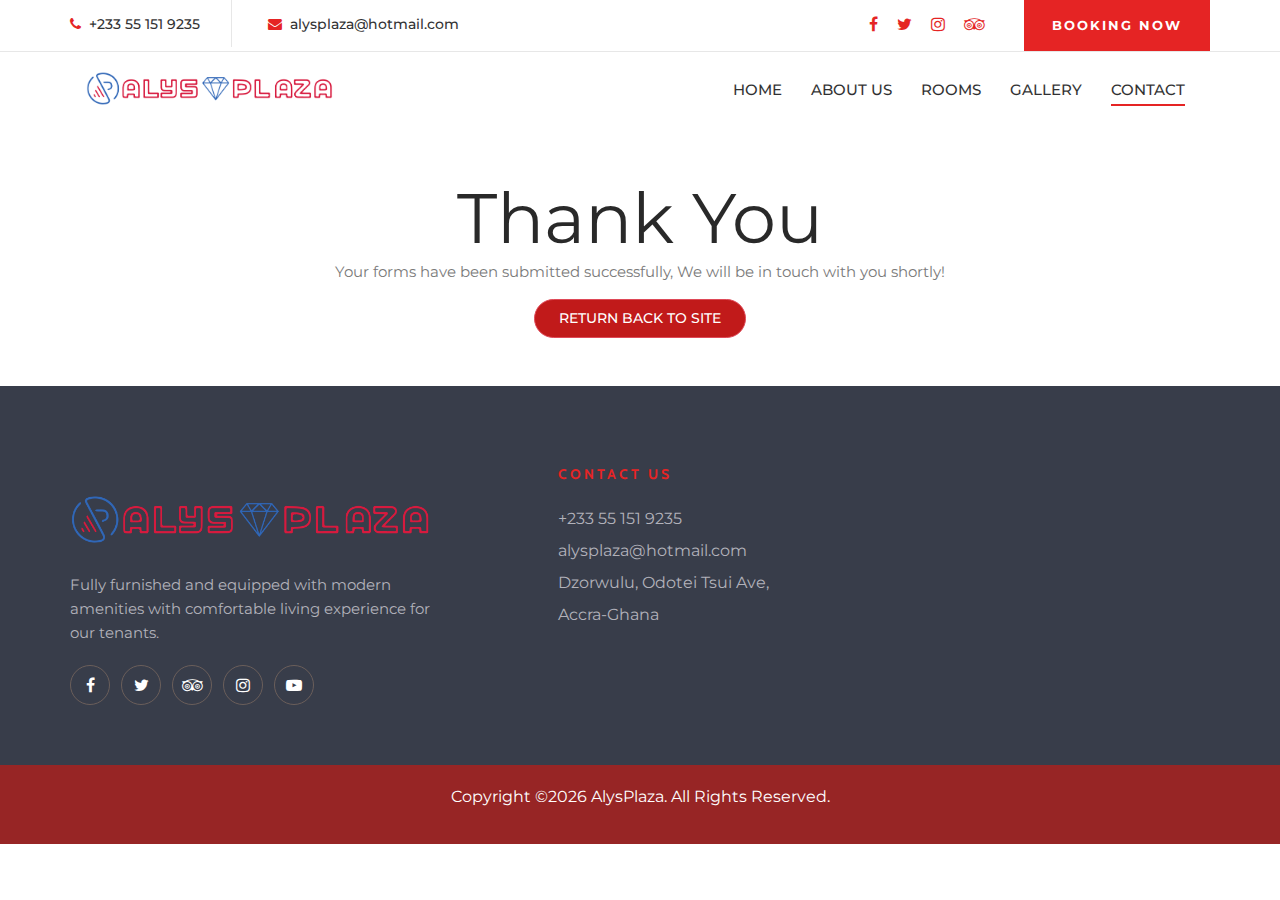
<file: success.html>
<!DOCTYPE html>
<html lang="zxx">

<head>
    <meta charset="UTF-8">
    <meta name="description" content="Comfortable Living Experience">
    <meta name="keywords" content="hotel,apartments,rent">
    <meta name="viewport" content="width=device-width, initial-scale=1.0">
    <meta http-equiv="X-UA-Compatible" content="ie=edge">
    <title>AlysPlaza</title>


      <!-- Favicons -->
      <link href="img/favicon als.png" rel="icon">

    <!-- Google Font -->
    <link href="https://fonts.googleapis.com/css?family=Lora:400,700&display=swap" rel="stylesheet">
    <link href="https://fonts.googleapis.com/css?family=Cabin:400,500,600,700&display=swap" rel="stylesheet">

    <!-- Css Styles -->
    <link rel="stylesheet" href="css/bootstrap.min.css" type="text/css">
    <link rel="stylesheet" href="css/font-awesome.min.css" type="text/css">
    <link rel="stylesheet" href="css/elegant-icons.css" type="text/css">
    <link rel="stylesheet" href="css/flaticon.css" type="text/css">
    <link rel="stylesheet" href="css/owl.carousel.min.css" type="text/css">
    <link rel="stylesheet" href="css/nice-select.css" type="text/css">
    <link rel="stylesheet" href="css/jquery-ui.min.css" type="text/css">
    <link rel="stylesheet" href="css/magnific-popup.css" type="text/css">
    <link rel="stylesheet" href="css/slicknav.min.css" type="text/css">
    <link rel="stylesheet" href="css/style.css" type="text/css">
</head>

<body>
    <!-- Page Preloder -->
    <div id="preloder">
        <div class="loader"></div>
    </div>

    <!-- Offcanvas Menu Section Begin -->
    <div class="offcanvas-menu-overlay"></div>
    <div class="canvas-open">
        <i class="icon_menu"></i>
    </div>
    <div class="offcanvas-menu-wrapper">
        <div class="canvas-close">
            <i class="icon_close"></i>
        </div>
        <div class="search-icon search-switch">
            <i class="icon_search"></i>
        </div>
     
        <nav class="mainmenu mobile-menu">
            <ul>
                <li class="active"><a href="./index.html">Home</a></li>
                <li><a href="about-us.html">About Us</a></li>
                <li><a href="rooms.html">Rooms</a></li>
                <li><a href="gallery.html">Gallery</a></li>
                <li><a href="./contact.html">Contact</a></li>
                <li><a href="booking.html">Book Now</a></li>
            </ul>
        </nav>
        <div id="mobile-menu-wrap"></div>
        <div class="top-social">
            <a href="#"><i class="fa fa-facebook"></i></a>
            <a href="#"><i class="fa fa-twitter"></i></a>
            <a href="#"><i class="fa fa-tripadvisor"></i></a>
            <a href="https://instagram.com/alysplaza?igshid=ZDdkNTZiNTM=" target="_blank"><i class="fa fa-instagram"></i></a>
        </div>
        <ul class="top-widget">
            <li><i class="fa fa-phone"></i> +233 55 151 9235 | </li>
            <li><i class="fa fa-envelope"></i> alysplaza@hotmail.com</li>
        </ul>
    </div>
    <!-- Offcanvas Menu Section End -->

    <!-- Header Section Begin -->
  
    <header class="header-section">
        <div class="top-nav">
            <div class="container">
                <div class="row">
                    <div class="col-lg-6">
                        <ul class="tn-left">
                            <li><i class="fa fa-phone"></i> +233 55 151 9235</li>
                            <li><i class="fa fa-envelope"></i> alysplaza@hotmail.com</li>
                        </ul>
                    </div>
                    <div class="col-lg-6">
                        <div class="tn-right">
                            <div class="top-social">
                                <a href="#"><i class="fa fa-facebook"></i></a>
                                <a href="#"><i class="fa fa-twitter"></i></a>
                                <a href="https://instagram.com/alysplaza?igshid=ZDdkNTZiNTM=" target="_blank"><i class="fa fa-instagram"></i></a>
                                <a href="#"><i class="fa fa-tripadvisor"></i></a>
                            </div>
                            <a href="#" class="bk-btn">Booking Now</a>
                          
                        </div>
                    </div>
                </div>
            </div>
        </div>
        <div class="menu-item">
            <div class="container">
                <div class="row">
                    <div class="col-lg-2">
                        <div class="logo">
                            <a href="./index.html">
                                <img src="img/alys-log-01.png" alt="">
                            </a>
                        </div>
                    </div>
                    <div class="col-lg-10">
                        <div class="nav-menu">
                            <nav class="mainmenu">
                                <ul>
                                    <li><a href="index.html">Home</a></li>
                                    <li><a href="about-us.html">About Us</a></li>
                                    <li><a href="rooms.html">Rooms</a>  </li>
                                    <li><a href="gallery.html">Gallery</a></li>
                                    <li class="active"><a href="contact.html">Contact</a></li>
                                </ul>
                            </nav>
                            <!-- <div class="nav-right">
                                <a href="ticket.html" class="btn custom-btn d-lg-block d-none">BOOK NOW</a>
                            </div> -->
                        </div>
                    </div>
                </div>
            </div>
        </div>
    </header>

    <!-- Header End -->

    <div class="container-fluid text-center mt-5">
        <h1>Thank You</h1>
        <p>Your forms have been submitted successfully, We will be in touch with you shortly!</p>
        <div class="wbutton mb-5">
            <a class="btn btn-danger btn-sm rounded-pill px-4 py-2" href="index.html">Return Back to Site</a>
        </div>
    </div>

   <!-- Footer Section Begin -->
   <footer class="footer-section">
    <div class="container">
        <div class="footer-text">
            <div class="row">
                <div class="col-lg-4">
                    <div class="ft-about">
                        <div class="logo">
                            <a href="#">
                                <img src="img/footer-alys.png" alt="">
                            </a>
                        </div>
                        <p>Fully furnished and equipped with modern amenities with
                            comfortable living experience for our tenants.</p>

                        <div class="fa-social">
                            <a href="#"><i class="fa fa-facebook"></i></a>
                            <a href="#"><i class="fa fa-twitter"></i></a>
                            <a href="#"><i class="fa fa-tripadvisor"></i></a>
                            <a href="https://instagram.com/alysplaza?igshid=ZDdkNTZiNTM=" target="_blank"><i class="fa fa-instagram"></i></a>
                            <a href="#"><i class="fa fa-youtube-play"></i></a>
                        </div>
                    </div>
                </div>
                <div class="col-lg-3 offset-lg-1">
                    <div class="ft-contact">
                        <h6>Contact Us</h6>
                        <ul>
                            <li> +233 55 151 9235</li>
                            <li>alysplaza@hotmail.com</li>
                            <li>Dzorwulu, Odotei Tsui Ave, Accra-Ghana</li>
                        </ul>
                    </div>
                </div>
          
            </div>
        </div>
    </div>
    <div class="copyright-option">
        <div class="container">
          
        <div class="co-text">
            <p> Copyright &copy;<script>document.write(new Date().getFullYear());</script> AlysPlaza. All Rights Reserved.</p></div>
         
        </div>
    </div>
</footer>
<!-- Footer Section End -->

    <!-- Search model Begin -->
    <div class="search-model">
        <div class="h-100 d-flex align-items-center justify-content-center">
            <div class="search-close-switch"><i class="icon_close"></i></div>
            <form class="search-model-form">
                <input type="text" id="search-input" placeholder="Search here.....">
            </form>
        </div>
    </div>
    <!-- Search model end -->

    <!-- Js Plugins -->
    <script src="js/jquery-3.3.1.min.js"></script>
    <script src="js/bootstrap.min.js"></script>
    <script src="js/jquery.magnific-popup.min.js"></script>
    <script src="js/jquery.nice-select.min.js"></script>
    <script src="js/jquery-ui.min.js"></script>
    <script src="js/jquery.slicknav.js"></script>
    <script src="js/owl.carousel.min.js"></script>
    <script src="js/main.js"></script>
</body>

</html>
</file>
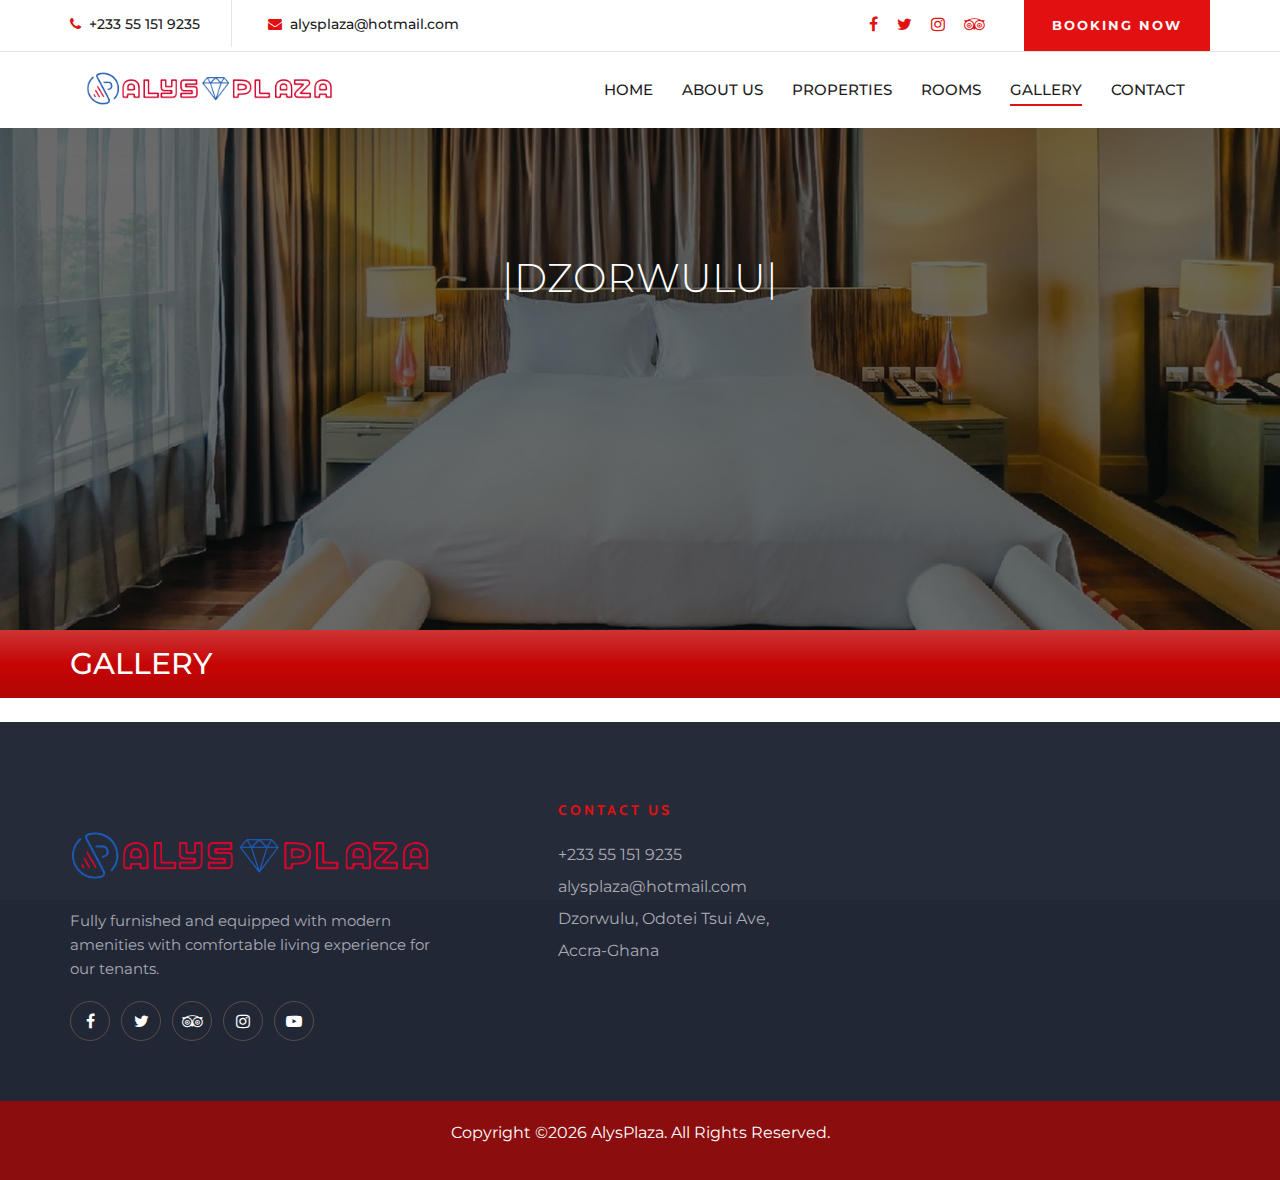
<file: properties/dzorwulu.html>
<!DOCTYPE html>
<html lang="zxx">

<head>
    <meta charset="UTF-8">
    <meta name="description" content="Alys Plaza">
    <meta name="keywords" content="Sona, unica, creative, html">
    <meta name="viewport" content="width=device-width, initial-scale=1.0">
    <meta http-equiv="X-UA-Compatible" content="ie=edge">
    <title>AlysPlaza</title>

    <!-- Favicons -->
    <link href="../img/favicon als.png" rel="icon">

        <!-- Google Font -->
   <link href="https://fonts.googleapis.com/css2?family=Prata&display=swap" rel="stylesheet">


    <!-- Google Font -->
    <link href="https://fonts.googleapis.com/css?family=Lora:400,700&display=swap" rel="stylesheet">
    <link href="https://fonts.googleapis.com/css?family=Cabin:400,500,600,700&display=swap" rel="stylesheet">

    <!-- Css Styles -->
    <link rel="stylesheet" href="../css/bootstrap.min.css" type="text/css">
    <link rel="stylesheet" href="../css/font-awesome.min.css" type="text/css">
    <link rel="stylesheet" href="../css/elegant-icons.css" type="text/css">
    <link rel="stylesheet" href="../css/flaticon.css" type="text/css">
    <link rel="stylesheet" href="../css/owl.carousel.min.css" type="text/css">
    <link rel="stylesheet" href="../css/nice-select.css" type="text/css">
    <link rel="stylesheet" href="../css/jquery-ui.min.css" type="text/css">
    <link rel="stylesheet" href="../css/magnific-popup.css" type="text/css">
    <link rel="stylesheet" href="../css/slicknav.min.css" type="text/css">
    <link rel="stylesheet" href="../css/style.css" type="text/css">
    <link rel="stylesheet" href="../css/glightbox.min.css" type="text/css">
    
</head>

<body>
    <!-- Page Preloder -->
    <div id="preloder">
        <div class="loader"></div>
    </div>

      <!-- Offcanvas Menu Section Begin -->
      <div class="offcanvas-menu-overlay"></div>
      <div class="canvas-open">
          <i class="icon_menu"></i>
      </div>
      <div class="offcanvas-menu-wrapper">
          <div class="canvas-close">
              <i class="icon_close"></i>
          </div>
          <!-- <div class="search-icon  search-switch">
              <i class="icon_search"></i>
          </div>
          <div class="header-configure-area">
              <div class="language-option">
                  <img src="img/flag.jpg" alt="">
                  <span>EN <i class="fa fa-angle-down"></i></span>
                  <div class="flag-dropdown">
                      <ul>
                          <li><a href="#">Zi</a></li>
                          <li><a href="#">Fr</a></li>
                      </ul>
                  </div>
              </div>
              <a href="#" class="bk-btn">Booking Now</a>
          </div> -->
          <nav class="mainmenu mobile-menu">
            <ul>
                <li><a href="./index.html">Home</a></li>
                <li><a href="about-us.html">About Us</a></li>
                <li class="active"><a href="rooms.html">Rooms</a></li>
                <li><a href="gallery.html">Gallery</a></li>
                <li><a href="contact.html">Contact</a></li>
                <li><a href="booking.html">Book Now</a></li>
            </ul>
        </nav>
        <div id="mobile-menu-wrap"></div>
        <div class="top-social">
            <a href="#"><i class="fa fa-facebook"></i></a>
            <a href="#"><i class="fa fa-twitter"></i></a>
            <a href="#"><i class="fa fa-tripadvisor"></i></a>
            <a href="https://instagram.com/alysplaza?igshid=ZDdkNTZiNTM=" target="_blank"><i class="fa fa-instagram"></i></a>
        </div>
          <ul class="top-widget">
              <li><i class="fa fa-phone"></i> +233 55 151 9235</li>
              <li><i class="fa fa-envelope"></i> alysplaza@hotmail.com</li>
          </ul>
      </div>
      <!-- Offcanvas Menu Section End -->
  
     <!-- Header Section Begin -->
     <div class="hero_3" style="background-image: url('../img/hero/hero-5b.jpg'); ">
        
        <header class="header-section site-navbar">
            <div class="top-nav">
                <div class="container">
                    <div class="row">
                        <div class="col-lg-6">
                            <ul class="tn-left">
                                <li><i class="fa fa-phone"></i> +233 55 151 9235</li>
                                <li><i class="fa fa-envelope"></i> alysplaza@hotmail.com</li>
                            </ul>
                        </div>
                        <div class="col-lg-6">
                            <div class="tn-right">
                                <div class="top-social">
                                    <a href="#"><i class="fa fa-facebook"></i></a>
                                    <a href="#"><i class="fa fa-twitter"></i></a>
                                    <a href="https://instagram.com/alysplaza?igshid=ZDdkNTZiNTM=" target="_blank"><i class="fa fa-instagram"></i></a>
                                    <a href="#"><i class="fa fa-tripadvisor"></i></a>
                                </div>
                                <a href="booking.html" class="bk-btn">Booking Now</a>
                              
                            </div>
                        </div>
                    </div>
                </div>
            </div>
            <div class="menu-item">
                <div class="container">
                    <div class="row">
                        <div class="col-lg-2">
                            <div class="logo">
                                <a href="./index.html">
                                    <img src="../img/alys-log-01.png" alt="">
                                </a>
                            </div>
                        </div>
                        <div class="col-lg-10">
                            <div class="nav-menu">
                                <nav class="mainmenu">
                                    <ul>
                                        <li><a href="../index.html">Home</a></li>
                                        <li><a href="../about-us.html">About Us</a></li>
                                        <li><a href="#">Properties</a>
                                            <ul class="dropdown py-4">
                                                <li><a href="../properties/dzorwulu.html">AlysPlaza, Dzorwulu</a></li>
                                                <li><a href="#">AlysPlaza, Marivelle</a></li>
                                                <li><a href="#">AlysPlaza, Community 20</a></li>
                                                <li><a href="#">AlysPlaza, Batsona</a></li>
                                            </ul>
                                        </li>
                                        <li><a href="../rooms.html">Rooms</a>  </li>
                                        <li class="active"><a href="../gallery.html">Gallery</a></li>
                                        <li><a href="../contact.html">Contact</a></li>
                                    </ul>
                                </nav>
                                <!-- <div class="nav-right">
                                    <a href="ticket.html" class="btn custom-btn d-lg-block d-none">BOOK NOW</a>
                                </div> -->
                            </div>
                        </div>
                    </div>
                </div>
            </div>
            
        </header>

        <div class="container-fluid page-header-inner mt-5">
            <div class="container text-center pt-5">
                <h1 class="display-3">Dzorwulu</h1>

                <div class="breadcrumb-text text-center">
                    <!-- <div class="bt-option">
                        <a class=" text-white" href="index.html">Home</a>
                        <span>Gallery</span>
                    </div> -->
                </div>

            </div>
        </div>
    </div>
        <!-- Header End -->
        <div class="intro-head mb-4">
            <div class="container">
                <h3 class="py-3 cinzel">Gallery</h3>
            </div>
        </div>






   
    <!-- Footer Section Begin -->
    <footer class="footer-section">
        <div class="container">
            <div class="footer-text">
                <div class="row">
                    <div class="col-lg-4">
                        <div class="ft-about">
                            <div class="logo">
                                <a href="#">
                                    <img src="../img/footer-alys.png" alt="">
                                </a>
                            </div>
                            <p>Fully furnished and equipped with modern amenities with
                                comfortable living experience for our tenants.</p>

                            <div class="fa-social">
                                <a href="#"><i class="fa fa-facebook"></i></a>
                                <a href="#"><i class="fa fa-twitter"></i></a>
                                <a href="#"><i class="fa fa-tripadvisor"></i></a>
                                <a href="https://instagram.com/alysplaza?igshid=ZDdkNTZiNTM=" target="_blank"><i class="fa fa-instagram"></i></a>
                                <a href="#"><i class="fa fa-youtube-play"></i></a>
                            </div>
                        </div>
                    </div>
                    <div class="col-lg-3 offset-lg-1">
                        <div class="ft-contact">
                            <h6>Contact Us</h6>
                            <ul>
                                <li> +233 55 151 9235</li>
                                <li>alysplaza@hotmail.com</li>
                                <li>Dzorwulu, Odotei Tsui Ave, Accra-Ghana</li>
                            </ul>
                        </div>
                    </div>
              
                </div>
            </div>
        </div>
        <div class="copyright-option">
            <div class="container">
              
            <div class="co-text">
                <p> Copyright &copy;<script>document.write(new Date().getFullYear());</script> AlysPlaza. All Rights Reserved.</p></div>
             
            </div>
        </div>
    </footer>
    <!-- Footer Section End -->

    <!-- Search model Begin -->
    <div class="search-model">
        <div class="h-100 d-flex align-items-center justify-content-center">
            <div class="search-close-switch"><i class="icon_close"></i></div>
            <form class="search-model-form">
                <input type="text" id="search-input" placeholder="Search here.....">
            </form>
        </div>
    </div>
    <!-- Search model end -->

    <!-- Js Plugins -->
    <script src="../js/jquery-3.3.1.min.js"></script>
    <script src="../js/bootstrap.min.js"></script>
    <script src="../js/jquery.magnific-popup.min.js"></script>
    <script src="../js/jquery.nice-select.min.js"></script>
    <script src="../js/jquery-ui.min.js"></script>
    <script src="../js/jquery.slicknav.js"></script>
    <script src="../js/owl.carousel.min.js"></script>
    <script src="../js/main.js"></script>
    <script src="../js/glightbox.min.js"></script>
    <script src="../js/swiper-bundle.min.js"></script>
</body>

</html>
</file>
<file: css/elegant-icons.css>
@font-face {
	font-family: 'ElegantIcons';
	src:url('../fonts/ElegantIcons.eot');
	src:url('../fonts/ElegantIcons.eot?#iefix') format('embedded-opentype'),
		url('../fonts/ElegantIcons.woff') format('woff'),
		url('../fonts/ElegantIcons.ttf') format('truetype'),
		url('../fonts/ElegantIcons.svg#ElegantIcons') format('svg');
	font-weight: normal;
	font-style: normal;
}

/* Use the following CSS code if you want to use data attributes for inserting your icons */
[data-icon]:before {
	font-family: 'ElegantIcons';
	content: attr(data-icon);
	speak: none;
	font-weight: normal;
	font-variant: normal;
	text-transform: none;
	line-height: 1;
	-webkit-font-smoothing: antialiased;
	-moz-osx-font-smoothing: grayscale;
}

/* Use the following CSS code if you want to have a class per icon */
/*
Instead of a list of all class selectors,
you can use the generic selector below, but it's slower:
[class*="your-class-prefix"] {
*/
.arrow_up, .arrow_down, .arrow_left, .arrow_right, .arrow_left-up, .arrow_right-up, .arrow_right-down, .arrow_left-down, .arrow-up-down, .arrow_up-down_alt, .arrow_left-right_alt, .arrow_left-right, .arrow_expand_alt2, .arrow_expand_alt, .arrow_condense, .arrow_expand, .arrow_move, .arrow_carrot-up, .arrow_carrot-down, .arrow_carrot-left, .arrow_carrot-right, .arrow_carrot-2up, .arrow_carrot-2down, .arrow_carrot-2left, .arrow_carrot-2right, .arrow_carrot-up_alt2, .arrow_carrot-down_alt2, .arrow_carrot-left_alt2, .arrow_carrot-right_alt2, .arrow_carrot-2up_alt2, .arrow_carrot-2down_alt2, .arrow_carrot-2left_alt2, .arrow_carrot-2right_alt2, .arrow_triangle-up, .arrow_triangle-down, .arrow_triangle-left, .arrow_triangle-right, .arrow_triangle-up_alt2, .arrow_triangle-down_alt2, .arrow_triangle-left_alt2, .arrow_triangle-right_alt2, .arrow_back, .icon_minus-06, .icon_plus, .icon_close, .icon_check, .icon_minus_alt2, .icon_plus_alt2, .icon_close_alt2, .icon_check_alt2, .icon_zoom-out_alt, .icon_zoom-in_alt, .icon_search, .icon_box-empty, .icon_box-selected, .icon_minus-box, .icon_plus-box, .icon_box-checked, .icon_circle-empty, .icon_circle-slelected, .icon_stop_alt2, .icon_stop, .icon_pause_alt2, .icon_pause, .icon_menu, .icon_menu-square_alt2, .icon_menu-circle_alt2, .icon_ul, .icon_ol, .icon_adjust-horiz, .icon_adjust-vert, .icon_document_alt, .icon_documents_alt, .icon_pencil, .icon_pencil-edit_alt, .icon_pencil-edit, .icon_folder-alt, .icon_folder-open_alt, .icon_folder-add_alt, .icon_info_alt, .icon_error-oct_alt, .icon_error-circle_alt, .icon_error-triangle_alt, .icon_question_alt2, .icon_question, .icon_comment_alt, .icon_chat_alt, .icon_vol-mute_alt, .icon_volume-low_alt, .icon_volume-high_alt, .icon_quotations, .icon_quotations_alt2, .icon_clock_alt, .icon_lock_alt, .icon_lock-open_alt, .icon_key_alt, .icon_cloud_alt, .icon_cloud-upload_alt, .icon_cloud-download_alt, .icon_image, .icon_images, .icon_lightbulb_alt, .icon_gift_alt, .icon_house_alt, .icon_genius, .icon_mobile, .icon_tablet, .icon_laptop, .icon_desktop, .icon_camera_alt, .icon_mail_alt, .icon_cone_alt, .icon_ribbon_alt, .icon_bag_alt, .icon_creditcard, .icon_cart_alt, .icon_paperclip, .icon_tag_alt, .icon_tags_alt, .icon_trash_alt, .icon_cursor_alt, .icon_mic_alt, .icon_compass_alt, .icon_pin_alt, .icon_pushpin_alt, .icon_map_alt, .icon_drawer_alt, .icon_toolbox_alt, .icon_book_alt, .icon_calendar, .icon_film, .icon_table, .icon_contacts_alt, .icon_headphones, .icon_lifesaver, .icon_piechart, .icon_refresh, .icon_link_alt, .icon_link, .icon_loading, .icon_blocked, .icon_archive_alt, .icon_heart_alt, .icon_star_alt, .icon_star-half_alt, .icon_star, .icon_star-half, .icon_tools, .icon_tool, .icon_cog, .icon_cogs, .arrow_up_alt, .arrow_down_alt, .arrow_left_alt, .arrow_right_alt, .arrow_left-up_alt, .arrow_right-up_alt, .arrow_right-down_alt, .arrow_left-down_alt, .arrow_condense_alt, .arrow_expand_alt3, .arrow_carrot_up_alt, .arrow_carrot-down_alt, .arrow_carrot-left_alt, .arrow_carrot-right_alt, .arrow_carrot-2up_alt, .arrow_carrot-2dwnn_alt, .arrow_carrot-2left_alt, .arrow_carrot-2right_alt, .arrow_triangle-up_alt, .arrow_triangle-down_alt, .arrow_triangle-left_alt, .arrow_triangle-right_alt, .icon_minus_alt, .icon_plus_alt, .icon_close_alt, .icon_check_alt, .icon_zoom-out, .icon_zoom-in, .icon_stop_alt, .icon_menu-square_alt, .icon_menu-circle_alt, .icon_document, .icon_documents, .icon_pencil_alt, .icon_folder, .icon_folder-open, .icon_folder-add, .icon_folder_upload, .icon_folder_download, .icon_info, .icon_error-circle, .icon_error-oct, .icon_error-triangle, .icon_question_alt, .icon_comment, .icon_chat, .icon_vol-mute, .icon_volume-low, .icon_volume-high, .icon_quotations_alt, .icon_clock, .icon_lock, .icon_lock-open, .icon_key, .icon_cloud, .icon_cloud-upload, .icon_cloud-download, .icon_lightbulb, .icon_gift, .icon_house, .icon_camera, .icon_mail, .icon_cone, .icon_ribbon, .icon_bag, .icon_cart, .icon_tag, .icon_tags, .icon_trash, .icon_cursor, .icon_mic, .icon_compass, .icon_pin, .icon_pushpin, .icon_map, .icon_drawer, .icon_toolbox, .icon_book, .icon_contacts, .icon_archive, .icon_heart, .icon_profile, .icon_group, .icon_grid-2x2, .icon_grid-3x3, .icon_music, .icon_pause_alt, .icon_phone, .icon_upload, .icon_download, .social_facebook, .social_twitter, .social_pinterest, .social_googleplus, .social_tumblr, .social_tumbleupon, .social_wordpress, .social_instagram, .social_dribbble, .social_vimeo, .social_linkedin, .social_rss, .social_deviantart, .social_share, .social_myspace, .social_skype, .social_youtube, .social_picassa, .social_googledrive, .social_flickr, .social_blogger, .social_spotify, .social_delicious, .social_facebook_circle, .social_twitter_circle, .social_pinterest_circle, .social_googleplus_circle, .social_tumblr_circle, .social_stumbleupon_circle, .social_wordpress_circle, .social_instagram_circle, .social_dribbble_circle, .social_vimeo_circle, .social_linkedin_circle, .social_rss_circle, .social_deviantart_circle, .social_share_circle, .social_myspace_circle, .social_skype_circle, .social_youtube_circle, .social_picassa_circle, .social_googledrive_alt2, .social_flickr_circle, .social_blogger_circle, .social_spotify_circle, .social_delicious_circle, .social_facebook_square, .social_twitter_square, .social_pinterest_square, .social_googleplus_square, .social_tumblr_square, .social_stumbleupon_square, .social_wordpress_square, .social_instagram_square, .social_dribbble_square, .social_vimeo_square, .social_linkedin_square, .social_rss_square, .social_deviantart_square, .social_share_square, .social_myspace_square, .social_skype_square, .social_youtube_square, .social_picassa_square, .social_googledrive_square, .social_flickr_square, .social_blogger_square, .social_spotify_square, .social_delicious_square, .icon_printer, .icon_calulator, .icon_building, .icon_floppy, .icon_drive, .icon_search-2, .icon_id, .icon_id-2, .icon_puzzle, .icon_like, .icon_dislike, .icon_mug, .icon_currency, .icon_wallet, .icon_pens, .icon_easel, .icon_flowchart, .icon_datareport, .icon_briefcase, .icon_shield, .icon_percent, .icon_globe, .icon_globe-2, .icon_target, .icon_hourglass, .icon_balance, .icon_rook, .icon_printer-alt, .icon_calculator_alt, .icon_building_alt, .icon_floppy_alt, .icon_drive_alt, .icon_search_alt, .icon_id_alt, .icon_id-2_alt, .icon_puzzle_alt, .icon_like_alt, .icon_dislike_alt, .icon_mug_alt, .icon_currency_alt, .icon_wallet_alt, .icon_pens_alt, .icon_easel_alt, .icon_flowchart_alt, .icon_datareport_alt, .icon_briefcase_alt, .icon_shield_alt, .icon_percent_alt, .icon_globe_alt, .icon_clipboard {
	font-family: 'ElegantIcons';
	speak: none;
	font-style: normal;
	font-weight: normal;
	font-variant: normal;
	text-transform: none;
	line-height: 1;
	-webkit-font-smoothing: antialiased;
}
.arrow_up:before {
	content: "\21";
}
.arrow_down:before {
	content: "\22";
}
.arrow_left:before {
	content: "\23";
}
.arrow_right:before {
	content: "\24";
}
.arrow_left-up:before {
	content: "\25";
}
.arrow_right-up:before {
	content: "\26";
}
.arrow_right-down:before {
	content: "\27";
}
.arrow_left-down:before {
	content: "\28";
}
.arrow-up-down:before {
	content: "\29";
}
.arrow_up-down_alt:before {
	content: "\2a";
}
.arrow_left-right_alt:before {
	content: "\2b";
}
.arrow_left-right:before {
	content: "\2c";
}
.arrow_expand_alt2:before {
	content: "\2d";
}
.arrow_expand_alt:before {
	content: "\2e";
}
.arrow_condense:before {
	content: "\2f";
}
.arrow_expand:before {
	content: "\30";
}
.arrow_move:before {
	content: "\31";
}
.arrow_carrot-up:before {
	content: "\32";
}
.arrow_carrot-down:before {
	content: "\33";
}
.arrow_carrot-left:before {
	content: "\34";
}
.arrow_carrot-right:before {
	content: "\35";
}
.arrow_carrot-2up:before {
	content: "\36";
}
.arrow_carrot-2down:before {
	content: "\37";
}
.arrow_carrot-2left:before {
	content: "\38";
}
.arrow_carrot-2right:before {
	content: "\39";
}
.arrow_carrot-up_alt2:before {
	content: "\3a";
}
.arrow_carrot-down_alt2:before {
	content: "\3b";
}
.arrow_carrot-left_alt2:before {
	content: "\3c";
}
.arrow_carrot-right_alt2:before {
	content: "\3d";
}
.arrow_carrot-2up_alt2:before {
	content: "\3e";
}
.arrow_carrot-2down_alt2:before {
	content: "\3f";
}
.arrow_carrot-2left_alt2:before {
	content: "\40";
}
.arrow_carrot-2right_alt2:before {
	content: "\41";
}
.arrow_triangle-up:before {
	content: "\42";
}
.arrow_triangle-down:before {
	content: "\43";
}
.arrow_triangle-left:before {
	content: "\44";
}
.arrow_triangle-right:before {
	content: "\45";
}
.arrow_triangle-up_alt2:before {
	content: "\46";
}
.arrow_triangle-down_alt2:before {
	content: "\47";
}
.arrow_triangle-left_alt2:before {
	content: "\48";
}
.arrow_triangle-right_alt2:before {
	content: "\49";
}
.arrow_back:before {
	content: "\4a";
}
.icon_minus-06:before {
	content: "\4b";
}
.icon_plus:before {
	content: "\4c";
}
.icon_close:before {
	content: "\4d";
}
.icon_check:before {
	content: "\4e";
}
.icon_minus_alt2:before {
	content: "\4f";
}
.icon_plus_alt2:before {
	content: "\50";
}
.icon_close_alt2:before {
	content: "\51";
}
.icon_check_alt2:before {
	content: "\52";
}
.icon_zoom-out_alt:before {
	content: "\53";
}
.icon_zoom-in_alt:before {
	content: "\54";
}
.icon_search:before {
	content: "\55";
}
.icon_box-empty:before {
	content: "\56";
}
.icon_box-selected:before {
	content: "\57";
}
.icon_minus-box:before {
	content: "\58";
}
.icon_plus-box:before {
	content: "\59";
}
.icon_box-checked:before {
	content: "\5a";
}
.icon_circle-empty:before {
	content: "\5b";
}
.icon_circle-slelected:before {
	content: "\5c";
}
.icon_stop_alt2:before {
	content: "\5d";
}
.icon_stop:before {
	content: "\5e";
}
.icon_pause_alt2:before {
	content: "\5f";
}
.icon_pause:before {
	content: "\60";
}
.icon_menu:before {
	content: "\61";
}
.icon_menu-square_alt2:before {
	content: "\62";
}
.icon_menu-circle_alt2:before {
	content: "\63";
}
.icon_ul:before {
	content: "\64";
}
.icon_ol:before {
	content: "\65";
}
.icon_adjust-horiz:before {
	content: "\66";
}
.icon_adjust-vert:before {
	content: "\67";
}
.icon_document_alt:before {
	content: "\68";
}
.icon_documents_alt:before {
	content: "\69";
}
.icon_pencil:before {
	content: "\6a";
}
.icon_pencil-edit_alt:before {
	content: "\6b";
}
.icon_pencil-edit:before {
	content: "\6c";
}
.icon_folder-alt:before {
	content: "\6d";
}
.icon_folder-open_alt:before {
	content: "\6e";
}
.icon_folder-add_alt:before {
	content: "\6f";
}
.icon_info_alt:before {
	content: "\70";
}
.icon_error-oct_alt:before {
	content: "\71";
}
.icon_error-circle_alt:before {
	content: "\72";
}
.icon_error-triangle_alt:before {
	content: "\73";
}
.icon_question_alt2:before {
	content: "\74";
}
.icon_question:before {
	content: "\75";
}
.icon_comment_alt:before {
	content: "\76";
}
.icon_chat_alt:before {
	content: "\77";
}
.icon_vol-mute_alt:before {
	content: "\78";
}
.icon_volume-low_alt:before {
	content: "\79";
}
.icon_volume-high_alt:before {
	content: "\7a";
}
.icon_quotations:before {
	content: "\7b";
}
.icon_quotations_alt2:before {
	content: "\7c";
}
.icon_clock_alt:before {
	content: "\7d";
}
.icon_lock_alt:before {
	content: "\7e";
}
.icon_lock-open_alt:before {
	content: "\e000";
}
.icon_key_alt:before {
	content: "\e001";
}
.icon_cloud_alt:before {
	content: "\e002";
}
.icon_cloud-upload_alt:before {
	content: "\e003";
}
.icon_cloud-download_alt:before {
	content: "\e004";
}
.icon_image:before {
	content: "\e005";
}
.icon_images:before {
	content: "\e006";
}
.icon_lightbulb_alt:before {
	content: "\e007";
}
.icon_gift_alt:before {
	content: "\e008";
}
.icon_house_alt:before {
	content: "\e009";
}
.icon_genius:before {
	content: "\e00a";
}
.icon_mobile:before {
	content: "\e00b";
}
.icon_tablet:before {
	content: "\e00c";
}
.icon_laptop:before {
	content: "\e00d";
}
.icon_desktop:before {
	content: "\e00e";
}
.icon_camera_alt:before {
	content: "\e00f";
}
.icon_mail_alt:before {
	content: "\e010";
}
.icon_cone_alt:before {
	content: "\e011";
}
.icon_ribbon_alt:before {
	content: "\e012";
}
.icon_bag_alt:before {
	content: "\e013";
}
.icon_creditcard:before {
	content: "\e014";
}
.icon_cart_alt:before {
	content: "\e015";
}
.icon_paperclip:before {
	content: "\e016";
}
.icon_tag_alt:before {
	content: "\e017";
}
.icon_tags_alt:before {
	content: "\e018";
}
.icon_trash_alt:before {
	content: "\e019";
}
.icon_cursor_alt:before {
	content: "\e01a";
}
.icon_mic_alt:before {
	content: "\e01b";
}
.icon_compass_alt:before {
	content: "\e01c";
}
.icon_pin_alt:before {
	content: "\e01d";
}
.icon_pushpin_alt:before {
	content: "\e01e";
}
.icon_map_alt:before {
	content: "\e01f";
}
.icon_drawer_alt:before {
	content: "\e020";
}
.icon_toolbox_alt:before {
	content: "\e021";
}
.icon_book_alt:before {
	content: "\e022";
}
.icon_calendar:before {
	content: "\e023";
}
.icon_film:before {
	content: "\e024";
}
.icon_table:before {
	content: "\e025";
}
.icon_contacts_alt:before {
	content: "\e026";
}
.icon_headphones:before {
	content: "\e027";
}
.icon_lifesaver:before {
	content: "\e028";
}
.icon_piechart:before {
	content: "\e029";
}
.icon_refresh:before {
	content: "\e02a";
}
.icon_link_alt:before {
	content: "\e02b";
}
.icon_link:before {
	content: "\e02c";
}
.icon_loading:before {
	content: "\e02d";
}
.icon_blocked:before {
	content: "\e02e";
}
.icon_archive_alt:before {
	content: "\e02f";
}
.icon_heart_alt:before {
	content: "\e030";
}
.icon_star_alt:before {
	content: "\e031";
}
.icon_star-half_alt:before {
	content: "\e032";
}
.icon_star:before {
	content: "\e033";
}
.icon_star-half:before {
	content: "\e034";
}
.icon_tools:before {
	content: "\e035";
}
.icon_tool:before {
	content: "\e036";
}
.icon_cog:before {
	content: "\e037";
}
.icon_cogs:before {
	content: "\e038";
}
.arrow_up_alt:before {
	content: "\e039";
}
.arrow_down_alt:before {
	content: "\e03a";
}
.arrow_left_alt:before {
	content: "\e03b";
}
.arrow_right_alt:before {
	content: "\e03c";
}
.arrow_left-up_alt:before {
	content: "\e03d";
}
.arrow_right-up_alt:before {
	content: "\e03e";
}
.arrow_right-down_alt:before {
	content: "\e03f";
}
.arrow_left-down_alt:before {
	content: "\e040";
}
.arrow_condense_alt:before {
	content: "\e041";
}
.arrow_expand_alt3:before {
	content: "\e042";
}
.arrow_carrot_up_alt:before {
	content: "\e043";
}
.arrow_carrot-down_alt:before {
	content: "\e044";
}
.arrow_carrot-left_alt:before {
	content: "\e045";
}
.arrow_carrot-right_alt:before {
	content: "\e046";
}
.arrow_carrot-2up_alt:before {
	content: "\e047";
}
.arrow_carrot-2dwnn_alt:before {
	content: "\e048";
}
.arrow_carrot-2left_alt:before {
	content: "\e049";
}
.arrow_carrot-2right_alt:before {
	content: "\e04a";
}
.arrow_triangle-up_alt:before {
	content: "\e04b";
}
.arrow_triangle-down_alt:before {
	content: "\e04c";
}
.arrow_triangle-left_alt:before {
	content: "\e04d";
}
.arrow_triangle-right_alt:before {
	content: "\e04e";
}
.icon_minus_alt:before {
	content: "\e04f";
}
.icon_plus_alt:before {
	content: "\e050";
}
.icon_close_alt:before {
	content: "\e051";
}
.icon_check_alt:before {
	content: "\e052";
}
.icon_zoom-out:before {
	content: "\e053";
}
.icon_zoom-in:before {
	content: "\e054";
}
.icon_stop_alt:before {
	content: "\e055";
}
.icon_menu-square_alt:before {
	content: "\e056";
}
.icon_menu-circle_alt:before {
	content: "\e057";
}
.icon_document:before {
	content: "\e058";
}
.icon_documents:before {
	content: "\e059";
}
.icon_pencil_alt:before {
	content: "\e05a";
}
.icon_folder:before {
	content: "\e05b";
}
.icon_folder-open:before {
	content: "\e05c";
}
.icon_folder-add:before {
	content: "\e05d";
}
.icon_folder_upload:before {
	content: "\e05e";
}
.icon_folder_download:before {
	content: "\e05f";
}
.icon_info:before {
	content: "\e060";
}
.icon_error-circle:before {
	content: "\e061";
}
.icon_error-oct:before {
	content: "\e062";
}
.icon_error-triangle:before {
	content: "\e063";
}
.icon_question_alt:before {
	content: "\e064";
}
.icon_comment:before {
	content: "\e065";
}
.icon_chat:before {
	content: "\e066";
}
.icon_vol-mute:before {
	content: "\e067";
}
.icon_volume-low:before {
	content: "\e068";
}
.icon_volume-high:before {
	content: "\e069";
}
.icon_quotations_alt:before {
	content: "\e06a";
}
.icon_clock:before {
	content: "\e06b";
}
.icon_lock:before {
	content: "\e06c";
}
.icon_lock-open:before {
	content: "\e06d";
}
.icon_key:before {
	content: "\e06e";
}
.icon_cloud:before {
	content: "\e06f";
}
.icon_cloud-upload:before {
	content: "\e070";
}
.icon_cloud-download:before {
	content: "\e071";
}
.icon_lightbulb:before {
	content: "\e072";
}
.icon_gift:before {
	content: "\e073";
}
.icon_house:before {
	content: "\e074";
}
.icon_camera:before {
	content: "\e075";
}
.icon_mail:before {
	content: "\e076";
}
.icon_cone:before {
	content: "\e077";
}
.icon_ribbon:before {
	content: "\e078";
}
.icon_bag:before {
	content: "\e079";
}
.icon_cart:before {
	content: "\e07a";
}
.icon_tag:before {
	content: "\e07b";
}
.icon_tags:before {
	content: "\e07c";
}
.icon_trash:before {
	content: "\e07d";
}
.icon_cursor:before {
	content: "\e07e";
}
.icon_mic:before {
	content: "\e07f";
}
.icon_compass:before {
	content: "\e080";
}
.icon_pin:before {
	content: "\e081";
}
.icon_pushpin:before {
	content: "\e082";
}
.icon_map:before {
	content: "\e083";
}
.icon_drawer:before {
	content: "\e084";
}
.icon_toolbox:before {
	content: "\e085";
}
.icon_book:before {
	content: "\e086";
}
.icon_contacts:before {
	content: "\e087";
}
.icon_archive:before {
	content: "\e088";
}
.icon_heart:before {
	content: "\e089";
}
.icon_profile:before {
	content: "\e08a";
}
.icon_group:before {
	content: "\e08b";
}
.icon_grid-2x2:before {
	content: "\e08c";
}
.icon_grid-3x3:before {
	content: "\e08d";
}
.icon_music:before {
	content: "\e08e";
}
.icon_pause_alt:before {
	content: "\e08f";
}
.icon_phone:before {
	content: "\e090";
}
.icon_upload:before {
	content: "\e091";
}
.icon_download:before {
	content: "\e092";
}
.social_facebook:before {
	content: "\e093";
}
.social_twitter:before {
	content: "\e094";
}
.social_pinterest:before {
	content: "\e095";
}
.social_googleplus:before {
	content: "\e096";
}
.social_tumblr:before {
	content: "\e097";
}
.social_tumbleupon:before {
	content: "\e098";
}
.social_wordpress:before {
	content: "\e099";
}
.social_instagram:before {
	content: "\e09a";
}
.social_dribbble:before {
	content: "\e09b";
}
.social_vimeo:before {
	content: "\e09c";
}
.social_linkedin:before {
	content: "\e09d";
}
.social_rss:before {
	content: "\e09e";
}
.social_deviantart:before {
	content: "\e09f";
}
.social_share:before {
	content: "\e0a0";
}
.social_myspace:before {
	content: "\e0a1";
}
.social_skype:before {
	content: "\e0a2";
}
.social_youtube:before {
	content: "\e0a3";
}
.social_picassa:before {
	content: "\e0a4";
}
.social_googledrive:before {
	content: "\e0a5";
}
.social_flickr:before {
	content: "\e0a6";
}
.social_blogger:before {
	content: "\e0a7";
}
.social_spotify:before {
	content: "\e0a8";
}
.social_delicious:before {
	content: "\e0a9";
}
.social_facebook_circle:before {
	content: "\e0aa";
}
.social_twitter_circle:before {
	content: "\e0ab";
}
.social_pinterest_circle:before {
	content: "\e0ac";
}
.social_googleplus_circle:before {
	content: "\e0ad";
}
.social_tumblr_circle:before {
	content: "\e0ae";
}
.social_stumbleupon_circle:before {
	content: "\e0af";
}
.social_wordpress_circle:before {
	content: "\e0b0";
}
.social_instagram_circle:before {
	content: "\e0b1";
}
.social_dribbble_circle:before {
	content: "\e0b2";
}
.social_vimeo_circle:before {
	content: "\e0b3";
}
.social_linkedin_circle:before {
	content: "\e0b4";
}
.social_rss_circle:before {
	content: "\e0b5";
}
.social_deviantart_circle:before {
	content: "\e0b6";
}
.social_share_circle:before {
	content: "\e0b7";
}
.social_myspace_circle:before {
	content: "\e0b8";
}
.social_skype_circle:before {
	content: "\e0b9";
}
.social_youtube_circle:before {
	content: "\e0ba";
}
.social_picassa_circle:before {
	content: "\e0bb";
}
.social_googledrive_alt2:before {
	content: "\e0bc";
}
.social_flickr_circle:before {
	content: "\e0bd";
}
.social_blogger_circle:before {
	content: "\e0be";
}
.social_spotify_circle:before {
	content: "\e0bf";
}
.social_delicious_circle:before {
	content: "\e0c0";
}
.social_facebook_square:before {
	content: "\e0c1";
}
.social_twitter_square:before {
	content: "\e0c2";
}
.social_pinterest_square:before {
	content: "\e0c3";
}
.social_googleplus_square:before {
	content: "\e0c4";
}
.social_tumblr_square:before {
	content: "\e0c5";
}
.social_stumbleupon_square:before {
	content: "\e0c6";
}
.social_wordpress_square:before {
	content: "\e0c7";
}
.social_instagram_square:before {
	content: "\e0c8";
}
.social_dribbble_square:before {
	content: "\e0c9";
}
.social_vimeo_square:before {
	content: "\e0ca";
}
.social_linkedin_square:before {
	content: "\e0cb";
}
.social_rss_square:before {
	content: "\e0cc";
}
.social_deviantart_square:before {
	content: "\e0cd";
}
.social_share_square:before {
	content: "\e0ce";
}
.social_myspace_square:before {
	content: "\e0cf";
}
.social_skype_square:before {
	content: "\e0d0";
}
.social_youtube_square:before {
	content: "\e0d1";
}
.social_picassa_square:before {
	content: "\e0d2";
}
.social_googledrive_square:before {
	content: "\e0d3";
}
.social_flickr_square:before {
	content: "\e0d4";
}
.social_blogger_square:before {
	content: "\e0d5";
}
.social_spotify_square:before {
	content: "\e0d6";
}
.social_delicious_square:before {
	content: "\e0d7";
}
.icon_printer:before {
	content: "\e103";
}
.icon_calulator:before {
	content: "\e0ee";
}
.icon_building:before {
	content: "\e0ef";
}
.icon_floppy:before {
	content: "\e0e8";
}
.icon_drive:before {
	content: "\e0ea";
}
.icon_search-2:before {
	content: "\e101";
}
.icon_id:before {
	content: "\e107";
}
.icon_id-2:before {
	content: "\e108";
}
.icon_puzzle:before {
	content: "\e102";
}
.icon_like:before {
	content: "\e106";
}
.icon_dislike:before {
	content: "\e0eb";
}
.icon_mug:before {
	content: "\e105";
}
.icon_currency:before {
	content: "\e0ed";
}
.icon_wallet:before {
	content: "\e100";
}
.icon_pens:before {
	content: "\e104";
}
.icon_easel:before {
	content: "\e0e9";
}
.icon_flowchart:before {
	content: "\e109";
}
.icon_datareport:before {
	content: "\e0ec";
}
.icon_briefcase:before {
	content: "\e0fe";
}
.icon_shield:before {
	content: "\e0f6";
}
.icon_percent:before {
	content: "\e0fb";
}
.icon_globe:before {
	content: "\e0e2";
}
.icon_globe-2:before {
	content: "\e0e3";
}
.icon_target:before {
	content: "\e0f5";
}
.icon_hourglass:before {
	content: "\e0e1";
}
.icon_balance:before {
	content: "\e0ff";
}
.icon_rook:before {
	content: "\e0f8";
}
.icon_printer-alt:before {
	content: "\e0fa";
}
.icon_calculator_alt:before {
	content: "\e0e7";
}
.icon_building_alt:before {
	content: "\e0fd";
}
.icon_floppy_alt:before {
	content: "\e0e4";
}
.icon_drive_alt:before {
	content: "\e0e5";
}
.icon_search_alt:before {
	content: "\e0f7";
}
.icon_id_alt:before {
	content: "\e0e0";
}
.icon_id-2_alt:before {
	content: "\e0fc";
}
.icon_puzzle_alt:before {
	content: "\e0f9";
}
.icon_like_alt:before {
	content: "\e0dd";
}
.icon_dislike_alt:before {
	content: "\e0f1";
}
.icon_mug_alt:before {
	content: "\e0dc";
}
.icon_currency_alt:before {
	content: "\e0f3";
}
.icon_wallet_alt:before {
	content: "\e0d8";
}
.icon_pens_alt:before {
	content: "\e0db";
}
.icon_easel_alt:before {
	content: "\e0f0";
}
.icon_flowchart_alt:before {
	content: "\e0df";
}
.icon_datareport_alt:before {
	content: "\e0f2";
}
.icon_briefcase_alt:before {
	content: "\e0f4";
}
.icon_shield_alt:before {
	content: "\e0d9";
}
.icon_percent_alt:before {
	content: "\e0da";
}
.icon_globe_alt:before {
	content: "\e0de";
}
.icon_clipboard:before {
	content: "\e0e6";
}


	.glyph {
		float: left;
		text-align: center;
		padding: .75em;
		margin: .4em 1.5em .75em 0;
		width: 6em;
text-shadow: none;
	}
        .glyph_big {
        font-size: 128px;
        color: #59c5dc;
        float: left;
        margin-right: 20px;
        }

        .glyph div { padding-bottom: 10px;}

	.glyph input {
		font-family: consolas, monospace;
		font-size: 12px;
		width: 100%;
		text-align: center;
		border: 0;
		box-shadow: 0 0 0 1px #ccc;
		padding: .2em;
                -moz-border-radius: 5px;
                -webkit-border-radius: 5px;
	}
	.centered {
		margin-left: auto;
		margin-right: auto;
	}
	.glyph .fs1 {
		font-size: 2em;
	}
</file>
<file: css/flaticon.css>
/*
  	Flaticon icon font: Flaticon
  	Creation date: 25/01/2019 11:32
  	*/

@font-face {
  font-family: "Flaticon";
  src: url("../fonts/Flaticon.eot");
  src: url("../fonts/Flaticon.eot?#iefix") format("embedded-opentype"),
       url("../fonts/Flaticon.woff") format("woff"),
       url("../fonts/Flaticon.ttf") format("truetype"),
       url("../fonts/Flaticon.svg#Flaticon") format("svg");
  font-weight: normal;
  font-style: normal;
}

@media screen and (-webkit-min-device-pixel-ratio:0) {
  @font-face {
    font-family: "Flaticon";
    src: url("../fonts/Flaticon.svg#Flaticon") format("svg");
  }
}

[class^="flaticon-"]:before, [class*=" flaticon-"]:before,
[class^="flaticon-"]:after, [class*=" flaticon-"]:after {   
  font-family: Flaticon;
  font-size: 50px;
  font-style: normal;
  margin-left: 0;
}

.flaticon-001-luggage:before { content: "\f100"; }
.flaticon-002-breakfast:before { content: "\f101"; }
.flaticon-003-air-conditioner:before { content: "\f102"; }
.flaticon-004-fridge:before { content: "\f103"; }
.flaticon-005-tea:before { content: "\f104"; }
.flaticon-006-dumbbell:before { content: "\f105"; }
.flaticon-007-swimming-pool:before { content: "\f106"; }
.flaticon-008-heater:before { content: "\f107"; }
.flaticon-009-cctv:before { content: "\f108"; }
.flaticon-010-newspaper:before { content: "\f109"; }
.flaticon-011-no-smoking:before { content: "\f10a"; }
.flaticon-012-cocktail:before { content: "\f10b"; }
.flaticon-013-safety-box:before { content: "\f10c"; }
.flaticon-014-ring-bell:before { content: "\f10d"; }
.flaticon-015-door-hanger:before { content: "\f10e"; }
.flaticon-016-washing-machine:before { content: "\f10f"; }
.flaticon-017-sunbed:before { content: "\f110"; }
.flaticon-018-iron:before { content: "\f111"; }
.flaticon-019-television:before { content: "\f112"; }
.flaticon-020-telephone:before { content: "\f113"; }
.flaticon-021-flip-flops:before { content: "\f114"; }
.flaticon-022-clock:before { content: "\f115"; }
.flaticon-023-hair-dryer:before { content: "\f116"; }
.flaticon-024-towel:before { content: "\f117"; }
.flaticon-025-pillow:before { content: "\f118"; }
.flaticon-026-bed:before { content: "\f119"; }
.flaticon-027-mirror:before { content: "\f11a"; }
.flaticon-028-vacuum-cleaner:before { content: "\f11b"; }
.flaticon-029-wifi:before { content: "\f11c"; }
.flaticon-030-bathtub:before { content: "\f11d"; }
.flaticon-031-elevator:before { content: "\f11e"; }
.flaticon-032-armchair:before { content: "\f11f"; }
.flaticon-033-dinner:before { content: "\f120"; }
.flaticon-034-camera:before { content: "\f121"; }
.flaticon-035-eight-ball:before { content: "\f122"; }
.flaticon-036-parking:before { content: "\f123"; }
.flaticon-037-sink:before { content: "\f124"; }
.flaticon-038-five-stars:before { content: "\f125"; }
.flaticon-039-three-stars:before { content: "\f126"; }
.flaticon-040-key-card:before { content: "\f127"; }
.flaticon-041-lamp:before { content: "\f128"; }
.flaticon-042-menu:before { content: "\f129"; }
.flaticon-043-room-service:before { content: "\f12a"; }
.flaticon-044-clock-1:before { content: "\f12b"; }
.flaticon-045-door:before { content: "\f12c"; }
.flaticon-046-toothbrush:before { content: "\f12d"; }
.flaticon-047-calendar:before { content: "\f12e"; }
.flaticon-048-door-handle:before { content: "\f12f"; }
.flaticon-049-power-socket:before { content: "\f130"; }
.flaticon-050-bellboy:before { content: "\f131"; }
</file>
<file: css/nice-select.css>
.nice-select {
  -webkit-tap-highlight-color: transparent;
  background-color: #fff;
  border-radius: 5px;
  border: solid 1px #e8e8e8;
  box-sizing: border-box;
  clear: both;
  cursor: pointer;
  display: block;
  float: left;
  font-family: inherit;
  font-size: 14px;
  font-weight: normal;
  height: 42px;
  line-height: 40px;
  outline: none;
  padding-left: 18px;
  padding-right: 30px;
  position: relative;
  text-align: left !important;
  -webkit-transition: all 0.2s ease-in-out;
  transition: all 0.2s ease-in-out;
  -webkit-user-select: none;
     -moz-user-select: none;
      -ms-user-select: none;
          user-select: none;
  white-space: nowrap;
  width: auto; }
  .nice-select:hover {
    border-color: #dbdbdb; }
  .nice-select:active, .nice-select.open, .nice-select:focus {
    border-color: #999; }
  .nice-select:after {
    border-bottom: 2px solid #999;
    border-right: 2px solid #999;
    content: '';
    display: block;
    height: 5px;
    margin-top: -4px;
    pointer-events: none;
    position: absolute;
    right: 12px;
    top: 50%;
    -webkit-transform-origin: 66% 66%;
        -ms-transform-origin: 66% 66%;
            transform-origin: 66% 66%;
    -webkit-transform: rotate(45deg);
        -ms-transform: rotate(45deg);
            transform: rotate(45deg);
    -webkit-transition: all 0.15s ease-in-out;
    transition: all 0.15s ease-in-out;
    width: 5px; }
  .nice-select.open:after {
    -webkit-transform: rotate(-135deg);
        -ms-transform: rotate(-135deg);
            transform: rotate(-135deg); }
  .nice-select.open .list {
    opacity: 1;
    pointer-events: auto;
    -webkit-transform: scale(1) translateY(0);
        -ms-transform: scale(1) translateY(0);
            transform: scale(1) translateY(0); }
  .nice-select.disabled {
    border-color: #ededed;
    color: #999;
    pointer-events: none; }
    .nice-select.disabled:after {
      border-color: #cccccc; }
  .nice-select.wide {
    width: 100%; }
    .nice-select.wide .list {
      left: 0 !important;
      right: 0 !important; }
  .nice-select.right {
    float: right; }
    .nice-select.right .list {
      left: auto;
      right: 0; }
  .nice-select.small {
    font-size: 12px;
    height: 36px;
    line-height: 34px; }
    .nice-select.small:after {
      height: 4px;
      width: 4px; }
    .nice-select.small .option {
      line-height: 34px;
      min-height: 34px; }
  .nice-select .list {
    background-color: #fff;
    border-radius: 5px;
    box-shadow: 0 0 0 1px rgba(68, 68, 68, 0.11);
    box-sizing: border-box;
    margin-top: 4px;
    opacity: 0;
    overflow: hidden;
    padding: 0;
    pointer-events: none;
    position: absolute;
    top: 100%;
    left: 0;
    -webkit-transform-origin: 50% 0;
        -ms-transform-origin: 50% 0;
            transform-origin: 50% 0;
    -webkit-transform: scale(0.75) translateY(-21px);
        -ms-transform: scale(0.75) translateY(-21px);
            transform: scale(0.75) translateY(-21px);
    -webkit-transition: all 0.2s cubic-bezier(0.5, 0, 0, 1.25), opacity 0.15s ease-out;
    transition: all 0.2s cubic-bezier(0.5, 0, 0, 1.25), opacity 0.15s ease-out;
    z-index: 9; }
    .nice-select .list:hover .option:not(:hover) {
      background-color: transparent !important; }
  .nice-select .option {
    cursor: pointer;
    font-weight: 400;
    line-height: 40px;
    list-style: none;
    min-height: 40px;
    outline: none;
    padding-left: 18px;
    padding-right: 29px;
    text-align: left;
    -webkit-transition: all 0.2s;
    transition: all 0.2s; }
    .nice-select .option:hover, .nice-select .option.focus, .nice-select .option.selected.focus {
      background-color: #f6f6f6; }
    .nice-select .option.selected {
      font-weight: bold; }
    .nice-select .option.disabled {
      background-color: transparent;
      color: #999;
      cursor: default; }

.no-csspointerevents .nice-select .list {
  display: none; }

.no-csspointerevents .nice-select.open .list {
  display: block; }
</file>
<file: css/style.css>
/*----------------------------------------*/

/*  Default CSS
/*----------------------------------------*/


@import url('https://fonts.googleapis.com/css2?family=Montez&display=swap');
@import url('https://fonts.googleapis.com/css2?family=Montserrat:wght@100;200;500;600;700;800;900&display=swap');


@import url(owl.carousel.min.css);
@import url(glightbox.min.css);
@import url(swiper-bundle.min.css);


html, body {
	height: 100%;
	font-family: 'Montserrat', sans-serif;
	-webkit-font-smoothing: antialiased;
	font-smoothing: antialiased;
	
}
h1, h2, h3, h4, h5, h6 {
	margin: 0;
	color: #111111;
	font-weight: 400;
	font-family: 'Montserrat', sans-serif;
}
h1 {
	font-size: 70px;
}
h2 {
	font-size: 36px;
}
h3 {
	font-size: 30px;
}
h4 {
	font-size: 24px;
}
h5 {
	font-size: 18px;
}
h6 {
	font-size: 16px;
}
p {
	font-size: 15px;
	font-family: 'Montserrat', sans-serif;
	color: #6b6b6b;
	font-weight: 400;
	line-height: 24px;
	margin: 0 0 15px 0;
}
img {
	max-width: 100%;
}
input:focus, select:focus, button:focus, textarea:focus {
	outline: none;
}
a:hover, a:focus {
	text-decoration: none;
	outline: none;
	color: #fff;
}
ul, ol {
	padding: 0;
	margin: 0;
}
/*---------------------
  Helper CSS
-----------------------*/

.section-title {
	text-align: left;
	margin-bottom: 22px;
}
.section-title span {
	font-size: 50px;
	color: #e20c0c;
	font-weight: 700;
	text-transform: capitalize;
	font-family: 'Montez', cursive;
	letter-spacing: 2px;
}
.section-title h2 {
	font-size: 40px;
	color: #19191a;
	line-height: 45px;
	margin-top: 5px;
	font-weight: 800;
	text-transform: uppercase;
	font-family: 'Montserrat', sans-serif;

}

.set-bg {
	background-repeat: no-repeat;
	background-size: cover;
	background-position: top center;
}
.spad {
	padding-top: 40px;
	padding-bottom: 100px;
}
.spad-2 {
	padding-top: 50px;
	padding-bottom: 70px;
}
.text-white h1, .text-white h2, .text-white h3, .text-white h4, .text-white h5, .text-white h6, .text-white p, .text-white span, .text-white li, .text-white a {
	color: #fff;
}
/* buttons */

.primary-btn {
	display: inline-block;
	font-size: 13px;
	color: #ffffff;
	text-transform: uppercase;
	letter-spacing: 2px;
	font-weight: 700;
	position: relative;
}
.primary-btn:after {
	position: absolute;
	left: 0;
	bottom: -5px;
	width: 100%;
	height: 2px;
	background: #e20c0c;
	content: "";
}
/* Preloder */

#preloder {
	position: fixed;
	width: 100%;
	height: 100%;
	top: 0;
	left: 0;
	z-index: 999999;
	background: #ffffff;
}
.loader {
	width: 40px;
	height: 40px;
	position: absolute;
	top: 50%;
	left: 50%;
	margin-top: -13px;
	margin-left: -13px;
	border-radius: 60px;
	animation: loader 0.8s linear infinite;
	-webkit-animation: loader 0.8s linear infinite;
}
@keyframes loader {
	0% {
		-webkit-transform: rotate(0deg);
		transform: rotate(0deg);
		border: 4px solid #f44336;
		border-left-color: transparent;
	}
	50% {
		-webkit-transform: rotate(180deg);
		transform: rotate(180deg);
		border: 4px solid #673ab7;
		border-left-color: transparent;
	}
	100% {
		-webkit-transform: rotate(360deg);
		transform: rotate(360deg);
		border: 4px solid #f44336;
		border-left-color: transparent;
	}
}
@-webkit-keyframes loader {
	0% {
		-webkit-transform: rotate(0deg);
		border: 4px solid #f44336;
		border-left-color: transparent;
	}
	50% {
		-webkit-transform: rotate(180deg);
		border: 4px solid #673ab7;
		border-left-color: transparent;
	}
	100% {
		-webkit-transform: rotate(360deg);
		border: 4px solid #f44336;
		border-left-color: transparent;
	}
}
.spacial-controls {
	position: fixed;
	width: 111px;
	height: 91px;
	top: 0;
	right: 0;
	z-index: 999;
}
.spacial-controls .search-switch {
	display: block;
	height: 100%;
	padding-top: 30px;
	background: #323232;
	text-align: center;
	cursor: pointer;
}
.search-model {
	display: none;
	position: fixed;
	width: 100%;
	height: 100%;
	left: 0;
	top: 0;
	background: #000;
	z-index: 99999;
}
.search-model-form {
	padding: 0 15px;
}
.search-model-form input {
	width: 500px;
	font-size: 40px;
	border: none;
	border-bottom: 2px solid #333;
	background: none;
	color: #999;
}
.search-close-switch {
	position: absolute;
	width: 50px;
	height: 50px;
	background: #333;
	color: #fff;
	text-align: center;
	border-radius: 50%;
	font-size: 28px;
	line-height: 28px;
	top: 30px;
	cursor: pointer;
	display: -webkit-box;
	display: -ms-flexbox;
	display: flex;
	-webkit-box-align: center;
	-ms-flex-align: center;
	align-items: center;
	-webkit-box-pack: center;
	-ms-flex-pack: center;
	justify-content: center;
}
/*---------------------
  Header
-----------------------*/

.header-section.header-normal .menu-item {
	-webkit-box-shadow: 0px 12px 15px rgba(36, 11, 12, 0.05);
	box-shadow: 0px 12px 15px rgba(36, 11, 12, 0.05);
	
}

.site-navbar{
	/* margin-top: 0px;
	z-index: 1999;
	position: relative;
	top: 0;
	width: 100%;
	position: fixed; */
}


.header-section {
	background-color: #ffffff;
	/* border-bottom: 1px solid #737373; */
}

.hero_2 {
	
	height: 90vh;
	width: 100%;
	background-size: cover;
	background-position: center center;
	background-repeat: no-repeat;
	
  }

  .hero_3 {
	
	/* background-image: linear-gradient(to right, rgba(109, 179, 242, .6), rgba(109, 179, 242, .6)), url('../img/hero/hero-4.jpg'); */
	height: 70vh;
	width: 100%;
	background-size: cover;
	background-position: center center;
	background-repeat: no-repeat;
	
  }

  /* .hero_3::before{
	z-index: initial;
	background-color: rgba(0, 0, 0, 0.37);
	content: '';
	display: block;
	height: 70vh;
	position: absolute;
	width: 100%;
  } */

  .intro-head{
	background: linear-gradient( 180deg, rgb(203, 48, 48) 0%, rgb(197, 1, 1) 50%, rgb(177, 0, 0) 100%);
  }
  
  .intro-head h2{
	  font-size: 40px;
	  color: #ffffff;
	  font-weight: 500;
	  text-transform: uppercase;
  }

  .intro-head h3{
	font-size: 30px;
	color: #ffffff;
	font-weight: 500;
	text-transform: uppercase;
	
}



.top-nav {
	border-bottom: 1px solid #e5e5e5;
	font-family: 'Montserrat', sans-serif;
}
.top-nav .tn-left li {
	list-style: none;
	display: inline-block;
	font-size: 14px;
	color: #19191a;
	font-weight: 500;
	padding: 14px 0 12px;
	margin-right: 64px;
	position: relative;
}
.top-nav .tn-left li:after {
	position: absolute;
	right: -32px;
	top: 0;
	width: 1px;
	height: 100%;
	background: #e5e5e5;
	content: "";
}
.top-nav .tn-left li:last-child {
	margin-right: 0;
}
.top-nav .tn-left li:last-child:after {
	display: none;
}
.top-nav .tn-left li i {
	color: #e20c0c;
	margin-right: 4px;
}
.top-nav .tn-right {
	text-align: right;
}
.top-nav .tn-right .top-social {
	display: inline-block;
	margin-right: 35px;
	padding: 13px 0;
}
.top-nav .tn-right .top-social a {
	display: inline-block;
	font-size: 16px;
	color:  #e20c0c;
	margin-left: 15px;
}

.top-nav .tn-right .top-social a:hover {
	display: inline-block;
	font-size: 16px;
	color:  #0074ff;
	margin-left: 15px;
}

.top-nav .tn-right .bk-btn {
	display: inline-block;
	font-size: 13px;
	font-weight: 700;
	padding: 16px 28px 15px;
	background: #e20c0c;
	color: #ffffff;
	text-transform: uppercase;
	letter-spacing: 2px;
}
.top-nav .tn-right .language-option {
	display: inline-block;
	margin-left: 30px;
	cursor: pointer;
	padding: 13px 0px 11px;
	position: relative;
}
.top-nav .tn-right .language-option:hover .flag-dropdown {
	top: 40px;
	opacity: 1;
	visibility: visible;
}
.top-nav .tn-right .language-option img {
	height: 26px;
	width: 26px;
	border-radius: 50%;
	margin-right: 10px;
}
.top-nav .tn-right .language-option span {
	font-size: 16px;
	color: #19191a;
	text-transform: uppercase;
	font-weight: 500;
}
.top-nav .tn-right .language-option .flag-dropdown {
	position: absolute;
	left: 0;
	top: 60px;
	width: 100px;
	background: #ffffff;
	display: block;
	padding: 10px 15px;
	-webkit-box-shadow: 0px 9px 10px rgba(25, 25, 26, 0.2);
	box-shadow: 0px 9px 10px rgba(25, 25, 26, 0.2);
	opacity: 0;
	visibility: hidden;
	-webkit-transition: all 0.3s;
	-o-transition: all 0.3s;
	transition: all 0.3s;
	z-index: 99;
}
.top-nav .tn-right .language-option .flag-dropdown ul li {
	list-style: none;
	text-align: left;
}
.top-nav .tn-right .language-option .flag-dropdown ul li a {
	font-size: 14px;
	text-transform: uppercase;
	font-weight: 500;
	color: #19191a;
	-webkit-transition: all 0.3s;
	-o-transition: all 0.3s;
	transition: all 0.3s;
}
.top-nav .tn-right .language-option .flag-dropdown ul li a:hover {
	color: #e20c0c;
}
.menu-item {
	position: relative;
	z-index: 9;
}
.menu-item .logo {
	padding: 0px 0;
	width: 280px;
	
}
.menu-item .logo a {
	display: inline-block;
}

.menu-item .nav-menu {
	text-align: right;
	font-family: 'Montserrat', sans-serif;
}
.menu-item .nav-menu .mainmenu {
	display: inline-block;
}
.menu-item .nav-menu .mainmenu li {
	list-style: none;
	display: inline-block;
	position: relative;
	z-index: 1;
}

.menu-item .nav-menu .mainmenu li.active a:after {
	opacity: 1;
}
.menu-item .nav-menu .mainmenu li:hover>a:after {
	opacity: 1;
}
.menu-item .nav-menu .mainmenu li:hover .dropdown {
	top: 60px;
	opacity: 1;
	visibility: visible;
}
.menu-item .nav-menu .mainmenu li a {
	font-size: 15px;
	color: #19191a;
	margin-right: 25px;
	font-weight: 500;
	display: inline-block;
	text-transform: uppercase;
	padding: 27px 0;
	position: relative;
	-webkit-transition: all 0.3s;
	-o-transition: all 0.3s;
	transition: all 0.3s;
}
.menu-item .nav-menu .mainmenu li a:after {
	position: absolute;
	left: 0;
	top: 52px;
	width: 100%;
	height: 2px;
	background: #e20c0c;
	content: "";
	opacity: 0;
	-webkit-transition: all 0.3s;
	-o-transition: all 0.3s;
	transition: all 0.3s;
}

.menu-item .nav-menu .mainmenu li .dropdown {
	position: absolute;
	left: 0;
	top: 97px;
	width: 200px;
	background: #ffffff;
	z-index: 9;
	opacity: 0;
	
	visibility: hidden;
	-webkit-transition: all 0.3s;
	-o-transition: all 0.3s;
	transition: all 0.3s;
	-webkit-box-shadow: 0px 9px 15px rgba(25, 25, 26, 0.05);
	box-shadow: 0px 9px 15px rgba(25, 25, 26, 0.05);
}
.menu-item .nav-menu .mainmenu li .dropdown li {
	list-style: none;
	display: block;
}
.menu-item .nav-menu .mainmenu li .dropdown li a {
	font-size: 14px;
	text-transform: capitalize;
	color: #19191a;
	display: block;
	text-align: left;
	padding: 8px 10px;
	-webkit-transition: all 0.3s;
	-o-transition: all 0.3s;
	transition: all 0.3s;
}
.menu-item .nav-menu .mainmenu li .dropdown li a:hover {
	color: #e20c0c;
}
.menu-item .nav-menu .mainmenu li .dropdown li a:after {
	display: none;
}
.menu-item .nav-menu .nav-right {
	display: inline-block;
	margin-left: 10px;
	padding: 5px 0px;
}

.menu-item .nav-menu .nav-right a {
	display: block;
	font-size: 14px;
	text-transform: uppercase;
	border-radius: 25px;
	color: #e20c0c;
	font-weight: 600;
	padding: 10px 15px;
	background: #3c1e00;
}

.menu-item .nav-menu .nav-right a:hover{
	border: 1px solid #e20c0c;
	background: #ffffff;
}



.canvas-open {
	display: none;
}
.offcanvas-menu-wrapper {
	display: none;
}
/*---------------------
  Hero
-----------------------*/

.hero-section {
	position: relative;
	padding-top: 60px;
	padding-bottom: 410px;
}
.hero-section .container {
	position: relative;
	z-index: 5;
}
.hero-text {
	padding-top: 145px;
}
.hero-text h1 {
	font-size: 80px;
	line-height: 90px;
	color: #ffffff;
	margin-bottom: 16px;
}
.hero-text p {
	font-size: 18px;
	color: #ffffff;
	line-height: 28px;
	margin-bottom: 35px;
}




/* Extra Booking Form*/

.section {
	/* position: relative;
	height: 100vh; */
}

.section .section-center {
	/* position: absolute;
	top: 50%;
	left: 0;
	right: 0;
	-webkit-transform: translateY(-50%);
	transform: translateY(-50%); */
}

#booking-x {
	font-family: 'Montserrat', sans-serif;
}

.booking-form-x {
	background: #0f0f0f;
	border-radius: 25px;
	max-width: 642px;
	width: 100%;
	margin: auto;
}

.booking-form-x .form-header {
	background-image: url('../img/hero/hero-5.jpg');
	background-size: cover;
	background-position: center;
	padding: 85px 25px 25px;
	position: relative;
	border-top-right-radius: 25px;
	border-top-left-radius: 25px;
	z-index: 20;
}

.booking-form-x .form-header::before {
	content: '';
	position: absolute;
	left: 0;
	right: 0;
	bottom: 0;
	top: 0;
	background: rgba(81, 81, 81, 0.8);
	border-top-right-radius: 25px;
	border-top-left-radius: 25px;
	z-index: -1;
}

.booking-form-x>form {
	padding: 30px;
}

.booking-form-x .form-header h2 {
	margin-top: 0;
	margin-bottom: 8px;
	color: #fff;
	font-size: 58px;
	text-transform: capitalize;
}

.booking-form-x .form-header p {
	color: #fff;
	font-size: 18px;
	font-weight: 200;
	text-align: center;
}

.booking-form-x .form-group {
	position: relative;
	margin-bottom: 20px;
}

.booking-form-x .form-control {
	background-color: transparent;
	height: 45px;
	padding: 0px 20px;
	color: #fff;
	border: 2px solid rgba(255, 255, 255, 0.15);
	font-size: 16px;
	font-weight: 700;
	-webkit-box-shadow: none;
	box-shadow: none;
	border-radius: 40px;
	-webkit-transition: 0.2s all;
	transition: 0.2s all;
	float:none;
}


.booking-form-x .form-control::-webkit-input-placeholder {
	color: rgba(255, 255, 255, 0.15);
}

.booking-form-x .form-control:-ms-input-placeholder {
	color: rgba(255, 255, 255, 0.15);
}

.booking-form-x .form-control::placeholder {
	color: rgba(255, 255, 255, 0.15);
}

.booking-form-x .form-control:focus {
	background-color: #fff;
	color: #222;
}

.booking-form-x .form-control:focus::-webkit-input-placeholder {
	color: rgba(0, 0, 0, 0.3);
}

.booking-form-x .form-control:focus:-ms-input-placeholder {
	color: rgba(0, 0, 0, 0.3);
}

.booking-form-x .form-control:focus::placeholder {
	color: rgba(0, 0, 0, 0.3);
}

.booking-form-x input[type="date"].form-control:invalid {
	color: rgba(255, 255, 255, 0.15);
}

.booking-form-x input[type="date"]:focus:invalid {
	color: rgba(0, 0, 0, 0.3);
}

.booking-form-x select.form-control {
	-webkit-appearance: none;
	-moz-appearance: none;
	appearance: none;
}

.booking-form-x select.form-control+.select-arrow {
	position: absolute;
	right: 10px;
	bottom: 7px;
	width: 32px;
	line-height: 32px;
	height: 32px;
	text-align: center;
	pointer-events: none;
	color: rgba(255, 255, 255, 0.15);
	font-size: 14px;
}

.booking-form-x select.form-control+.select-arrow:after {
	content: '\279C';
	display: block;
	-webkit-transform: rotate(90deg);
	transform: rotate(90deg);
}

.booking-form-x select.form-control:focus+.select-arrow:after {
	color: rgba(0, 0, 0, 0.3);
}

.booking-form-x .form-label {
	color: #ba0000;
	text-transform: capitalize;
	line-height: 24px;
	height: 24px;
	font-size: 14px;
	font-weight: 400;
	margin-left: 20px;
}

.booking-form-x .form-btn {
	margin-top: 10px;
}

.booking-form-x .form-btn>button {
	color: #fff;
	background-color: #ba0000;
	height: 55px;
	font-size: 18px;
	border: none;
	display: block;
	text-transform: uppercase;
	width: 100%;
	border-radius: 40px;
}





























/*     Customized Booking        */


.booking-form {
	background: #03030397;
	padding: 44px 40px 50px 40px;
	border-radius: 25px;
	margin-top: 100px;
	
}

.booking-form h3 {
	color: #ffffff;
	margin-bottom: 20px;
	text-align: center;
	font-size: 60px;
	font-family: 'Montez', cursive;
}
.booking-form form .check-date {
	position: relative;
	margin-bottom: 15px;
	
}
.booking-form form .check-date label {
	font-size: 16px;
	color: #ffffff;
	display: block;
	font-family: 'Montserrat', sans-serif;
	font-weight: 300;
	margin-bottom: 10px;
}
.booking-form form .check-date input {
	width: 100%;
	height: 50px;
	border: 1px solid #ebebeb;
	font-size: 16px;
	color: #19191a;
	text-transform: uppercase;
	font-weight: 500;
	padding-left: 20px;
}
.booking-form form .check-date i {
	color: #e20c0c;
	position: absolute;
	right: 18px;
	bottom: 17px;
}

.bookinf-form button a{
	color: #ffffff;
	text-decoration: none;
}

.booking-form form .select-option {
	margin-bottom: 15px;
	
}
.booking-form form .select-option label {
	font-size: 14px;
	color: #707079;
	display: block;
	margin-bottom: 10px;
	
}
.booking-form form .select-option .nice-select {
	border-radius: 2px;
	border: 1px solid #ebebeb;
	height: 50px;
	line-height: 50px;
	outline: none;
	padding-left: 20px;
	width: 100%;
	float: none;
}
.booking-form form .select-option .nice-select:after {
	border-bottom: 2px solid #e20c0c;
	border-right: 2px solid #e20c0c;
	height: 10px;
	margin-top: 0;
	right: 20px;
	width: 10px;
	top: 36%;
}
.booking-form form .select-option .nice-select span {
	font-size: 16px;
	color: #19191a;
	text-transform: uppercase;
	font-weight: 500;
}
.booking-form form .select-option .nice-select .list {
	margin-top: 0;
	width: 100%;
}

.booking-form form button {
	display: block;
	font-size: 14px;
	text-transform: uppercase;
	border: 1px solid #e20c0c;
	border-radius: 25px;
	color: #ffffff;
	font-weight: 500;
	background: #e20c0c;
	width: 100%;
	height: 46px;
	margin-top: 30px;
}

.booking-form form button:hover{
	transition-duration: initial;
	background: transparent;
	border: 1px solid #ffffff;

}


.hero-slider {
	position: absolute;
	width: 100%;
	height: 100%;
	left: 0;
	top: 0;
}
.hero-slider.owl-carousel .owl-dots {
	position: absolute;
	left: 0;
	bottom: 23px;
	width: 100%;
	text-align: center;
}
.hero-slider.owl-carousel .owl-dots button {
	height: 10px;
	width: 10px;
	background: #ffffff;
	opacity: 0.5;
	border-radius: 50%;
	margin-right: 10px;
	-webkit-transition: all 0.3s;
	-o-transition: all 0.3s;
	transition: all 0.3s;
}
.hero-slider.owl-carousel .owl-dots button.active {
	width: 30px;
	border-radius: 50px;
	opacity: 1;
}
.hero-slider.owl-carousel .owl-dots button:last-child {
	margin-right: 0;
}
.hero-slider .owl-stage-outer, .hero-slider .owl-stage, .hero-slider .owl-item, .hero-slider .hs-item {
	height: 100%;
}
/*---------------------
  About US
-----------------------*/

.about-text {
	text-align: left;
	
	padding: 0 35px;
}
.about-text p {
	color: #595960;
	font-weight: 500;
}
.about-text p.f-para {
	margin-bottom: 10px;
}
.about-text p.s-para {
	margin-bottom: 35px;
}
.about-text .about-btn {
	color: #19191a;
}
.about-pic img {
	min-width: 100%;
}

/*---------------------
  Service Section
-----------------------*/

.services-section {
	padding-bottom: 60px;
	border-top: 1px solid #e5e5e5;
}
.services-section .section-title {
	margin-bottom: 36px;
}
.service-item {
	text-align: center;
	padding: 30px 35px 18px;
	-webkit-transition: all 0.3s;
	-o-transition: all 0.3s;
	transition: all 0.3s;
	border-radius: 25px;
}
.service-item:hover {
	background: #e20c0c;
}
.service-item:hover i {
	color: #ffffff;
}
.service-item:hover h4 {
	color: #ffffff;
}
.service-item:hover p {
	color: #ffffff;
}
.service-item i {
	display: inline-block;
	color: #e20c0c;
	-webkit-transition: all 0.3s;
	-o-transition: all 0.3s;
	transition: all 0.3s;
}
.service-item h4 {
	color: #19191a;
	font-size: 22px;
	margin-bottom: 15px;
	margin-top: 10px;
	-webkit-transition: all 0.3s;
	-o-transition: all 0.3s;
	transition: all 0.3s;
}
.service-item p {
	color: #707079;
	-webkit-transition: all 0.3s;
	-o-transition: all 0.3s;
	transition: all 0.3s;
}

/*------------------------
  Home Page Room Section 
-------------------------*/

.hp-room-items {
	margin-left: -15px;
	margin-right: -15px;
	overflow: hidden;
}
.hp-room-items .hp-room-item {
	height: 600px;
	margin-right: -15px;
	position: relative;
	overflow: hidden;
}
.hp-room-items .hp-room-item:hover .hr-text {
	bottom: 135px;
}
.hp-room-items .hp-room-item:hover .hr-text h2 {
	margin-bottom: 30px;
}
.hp-room-items .hp-room-item .hr-text {
	position: absolute;
	left: 45px;
	right: 25px;
	bottom: -250px;
	-webkit-transition: all 0.5s;
	-o-transition: all 0.5s;
	transition: all 0.5s;
}
.hp-room-items .hp-room-item .hr-text h3 {
	color: #ffffff;
	margin-bottom: 15px;
}
.hp-room-items .hp-room-item .hr-text h2 {
	color: #e20c0c;
	font-weight: 700;
	margin-bottom: 50px;
	-webkit-transition: all 0.2s;
	-o-transition: all 0.2s;
	transition: all 0.2s;
}
.hp-room-items .hp-room-item .hr-text h2 span {
	font-family: "Cabin", sans-serif;
	font-size: 16px;
	font-weight: 400;
	color: #ffffff;
}
.hp-room-items .hp-room-item .hr-text table {
	margin-bottom: 30px;
}
.hp-room-items .hp-room-item .hr-text table tbody tr td {
	font-size: 16px;
	color: #ffffff;
	line-height: 36px;
}
.hp-room-items .hp-room-item .hr-text table tbody tr td.r-o {
	width: 120px;
}
.hp-room-items .hp-room-item .hr-text .primary-btn:after {
	background: #ffffff;
}




/*------------------------------------------------------------------ Instagram Feed -------------------------------------------------------------------*/
.instagram-box{
	padding: 70px 0px;
	background: url(../img/hero/hero-3.jpg) no-repeat center center;
	background-size: auto auto;
	-webkit-background-size: cover;
	-moz-background-size: cover;
	-ms-background-size: cover;
	-o-background-size: cover;
	background-size: cover;
	position: relative;
}

.instagram-box .section-title{
	z-index: 1;
}

.instagram-box::before{
	background: rgba(0,0,0,0.9);
	width: 100%;
	height: 100%;
	left: 0px;
	top: 0px;
	content: "";
	position: absolute;
	z-index: 0;
}

/* .main-instagram.owl-carousel .owl-nav button.owl-prev{
	background: #000000;
	position: absolute;
	z-index: 1;
	display: block;
	height: 100%;
	width: 50px;
	line-height: 0px;
	font-size: 24px;
	cursor: pointer;
	color: #ffffff;
	top: 0;
	padding: 0;
	margin-top: 0;
	opacity: 1;
	left: 0px;
	-webkit-transition: all 0.3s ease;
	-o-transition: all 0.3s ease;
	transition: all 0.3s ease;
}


.main-instagram.owl-carousel .owl-nav button.owl-next{
	background: #000000;
	position: absolute;
	z-index: 1;
	display: block;
	height: 100%;
	width: 50px;
	line-height: 0px;
	font-size: 24px;
	cursor: pointer;
	color: #ffffff;
	top: 0;
	padding: 0;
	margin-top: 0;
	opacity: 1;
	right: 0px;
	-webkit-transition: all 0.3s ease;
	-o-transition: all 0.3s ease;
	transition: all 0.3s ease;
} */


/* .main-instagram.owl-carousel .owl-nav button.owl-next:hover, .main-instagram.owl-carousel .owl-nav button.owl-prev:hover{
	background: #e20c0c;
} */

.ins-inner-box{
	position: relative;
}
.hov-in{
	opacity: 0;
	background: rgba(211,59,51, 0.5);
	bottom: -100%;
	position: absolute;
	width: 100%;
	height: 100%;
	-webkit-transition: all 0.3s ease-out 0.5s;
	-moz-transition: all 0.3s ease-out 0.5s;
	-o-transition: all 0.3s ease-out 0.5s;
	-ms-transition: all 0.3s ease-out 0.5s;
	transition: all 0.3s ease-out 0.5s;
	text-align: center;
	display: table;
}
.hov-in a{
	display: table-cell;
	vertical-align: middle;
	height: 100%;
}
.hov-in i{
	color: #000000;
	font-size: 48px;
	position: relative;
	z-index: 2;
}
.hov-in a i:hover{
	color: #ffffff;
}
.ins-inner-box:hover .hov-in{
	bottom: 0;
	opacity: 1;
}

/* ///////////////////////////////////////////////////////////////////////////////////////////        */


/*---------------------
  Testimonial Slider
-----------------------*/

.testimonial-section {
	background: #f9f9f9;
}
.testimonial-section .section-title {
	margin-bottom: 30px;
}
.testimonial-slider.owl-carousel .owl-item img {
	width: auto;
	margin: 0 auto;
}
.testimonial-slider.owl-carousel .owl-nav button {
	height: 44px;
	width: 44px;
	border: 1px solid #ebebeb;
	font-size: 24px;
	color: #707079;
	background: #ffffff;
	line-height: 48px;
	text-align: center;
	border-radius: 50%;
	position: absolute;
	left: -190px;
	top: 50%;
	-webkit-transform: translateY(-6px);
	-ms-transform: translateY(-6px);
	transform: translateY(-6px);
	-webkit-transition: all 0.3s;
	-o-transition: all 0.3s;
	transition: all 0.3s;
}
.testimonial-slider.owl-carousel .owl-nav button:hover {
	border-color: #19191a;
	color: #19191a;
}
.testimonial-slider.owl-carousel .owl-nav button.owl-next {
	left: auto;
	right: -190px;
}
.testimonial-slider .ts-item {
	text-align: center;
}
.testimonial-slider .ts-item p {
	font-size: 20px;
	color: #707079;
	line-height: 30px;
	margin-bottom: 50px;
}
.testimonial-slider .ts-item .ti-author {
	margin-bottom: 60px;
}
.testimonial-slider .ts-item .ti-author .rating {
	display: inline-block;
}
.testimonial-slider .ts-item .ti-author .rating i {
	color: #f5b917;
	font-size: 16px;
}
.testimonial-slider .ts-item .ti-author h5 {
	font-size: 20px;
	color: #19191a;
	display: inline-block;
}
/*---------------------
  Blog and Event
-----------------------*/

.blog-section {
	padding-bottom: 70px;
}
.blog-section .section-title {
	margin-bottom: 36px;
}
/*---------------------
  Footer Section
-----------------------*/

.footer-section {
	background: #222736;
}
.footer-section .footer-text {
	padding: 80px 0 30px;
}
.footer-section .footer-text .ft-about {
	margin-bottom: 30px;
}
.footer-section .footer-text .ft-about .logo {
	margin-bottom: 0px;
}
.footer-section .footer-text .ft-about .logo a {
	display: inline-block;
}
.footer-section .footer-text .ft-about p {
	color: #aaaab3;
	margin-bottom: 20px;
}
.footer-section .footer-text .ft-about .fa-social a {
	display: inline-block;
	height: 40px;
	width: 40px;
	font-size: 16px;
	line-height: 40px;
	text-align: center;
	color: #ffffff;
	border: 1px solid #5A4D48;
	border-radius: 50%;
	-webkit-transition: all 0.3s;
	-o-transition: all 0.3s;
	transition: all 0.3s;
	margin-right: 7px;
}
.footer-section .footer-text .ft-about .fa-social a:hover {
	background: #e20c0c;
	border-color: #e20c0c;
}
.footer-section .footer-text .ft-contact {
	margin-bottom: 30px;
}
.footer-section .footer-text .ft-contact h6 {
	font-size: 14px;
	color: #e20c0c;
	text-transform: uppercase;
	font-weight: 700;
	letter-spacing: 3px;
	font-family: "Cabin", sans-serif;
	margin-bottom: 20px;
}
.footer-section .footer-text .ft-contact ul li {
	font-size: 16px;
	color: #aaaab3;
	line-height: 32px;
	list-style: none;
}
.footer-section .footer-text .ft-newslatter h6 {
	font-size: 14px;
	color: #e20c0c;
	text-transform: uppercase;
	font-weight: 700;
	letter-spacing: 3px;
	font-family: "Cabin", sans-serif;
	margin-bottom: 20px;
}
.footer-section .footer-text .ft-newslatter p {
	color: #aaaab3;
	margin-bottom: 20px;
}
.footer-section .footer-text .ft-newslatter .fn-form {
	position: relative;
}
.footer-section .footer-text .ft-newslatter .fn-form input {
	width: 100%;
	height: 50px;
	border-radius: 2px;
	background: #393D4A;
	border: none;
	padding-left: 20px;
	font-size: 16px;
	color: #707079;
}
.footer-section .footer-text .ft-newslatter .fn-form button {
	position: absolute;
	right: 0;
	top: 0;
	font-size: 16px;
	background: #e20c0c;
	color: #ffffff;
	padding: 0 16px;
	height: 50px;
	border: none;
	border-radius: 0 2px 2px 0;
}
.footer-section .copyright-option {
	background: rgb(140, 13, 13);
	padding: 20px 0;
}
.footer-section .copyright-option ul li {
	list-style: none;
	display: inline-block;
	margin-right: 34px;
}
.footer-section .copyright-option ul li:last-child {
	margin-right: 0;
}

.footer-section .copyright-option .co-text p {
	font-size: 16px;
	color: #ffffff;
	text-align: center;
	font-family: 'Montserrat', sans-serif;
}
/* --------------------------------- Other Pages Styles ----------------------------------- */

/*---------------------
  Breadcrumb Section
-----------------------*/

.breadcrumb-section {

}

.breadcrumb-text {
	text-align: left;
}
.breadcrumb-text h2 {
	font-size: 44px;
	color: #19191a;
	margin-bottom: 12px;
	
}
.breadcrumb-text .bt-option a {
	display: inline-block;
	font-size: 18px;
	color: #19191a;
	margin-right: 20px;
	position: relative;
	font-weight: 500;
}
.breadcrumb-text .bt-option a:after {
	position: absolute;
	right: -13px;
	top: 1px;
	content: "";
	font-size: 18px;
	font-family: "FontAwesome";
	color: #aaaab3;
}
.breadcrumb-text .bt-option span {
	display: inline-block;
	font-size: 18px;
	color: #aaaab3;
}

/* /////////////////////////////// */

.breadcrumb-section-d {
	position: relative;

}

.breadcrumb-text-d {
	position: absolute;
	top: 200px;
	text-align: left;
}
.breadcrumb-text-d h2 {
	font-size: 27px;
	color: #ffffff;
	margin-bottom: 12px;
	
}
.breadcrumb-text-d .bt-option a {
	display: inline-block;
	font-size: 18px;
	color: #19191a;
	margin-right: 20px;
	position: relative;
	font-weight: 500;
}
.breadcrumb-text-d .bt-option a:after {
	position: absolute;
	right: -13px;
	top: 1px;
	content: "";
	font-size: 18px;
	font-family: "FontAwesome";
	color: #ffffff;
}
.breadcrumb-text-d .bt-option span {
	display: inline-block;
	font-size: 18px;
	color: #ffffff;
}


/* Property Locations */

	
.wrapper {
	margin: 7vh;
  }
  
  .card {
	border: none;
	transition: all 500ms cubic-bezier(0.19, 1, 0.22, 1);
	overflow: hidden;
	border-radius: 20px;
	min-height: 250px;
	box-shadow: 0 0 12px 0 rgba(255, 255, 255, 0.2);
  }
  @media (max-width: 768px) {
	.card {
	  min-height: 350px;
	}
  }
  @media (max-width: 420px) {
	.card {
	  min-height: 150px;
	}

	.card h4{
		font-size: 16px;
	}
  }
  .card.card-has-bg {
	transition: all 500ms cubic-bezier(0.19, 1, 0.22, 1);
	background-size: 120%;
	background-repeat: no-repeat;
	background-position: center center;
  }
  .card.card-has-bg:before {
	content: "";
	position: absolute;
	top: 0;
	right: 0;
	bottom: 0;
	left: 0;
	background: inherit;
	/* -webkit-filter: grayscale(1);
	-moz-filter: grayscale(100%);
	-ms-filter: grayscale(100%);
	-o-filter: grayscale(100%);
	filter: grayscale(100%); */
  }
  .card.card-has-bg:hover {
	transform: scale(0.98);
	box-shadow: 0 0 5px -2px rgba(0, 0, 0, 0.141);
	background-size: 130%;
	transition: all 500ms cubic-bezier(0.19, 1, 0.22, 1);
  }

  .card .card-img-overlay {
	transition: all 800ms cubic-bezier(0.19, 1, 0.22, 1);
	background: #0099ff77;
	background: linear-gradient(0deg, rgba(11, 137, 222, 0.379) 0%, #455f71 100%);
  }


  .card.card-has-bg:hover .card-img-overlay {
	transition: all 800ms cubic-bezier(0.19, 1, 0.22, 1);
	background: #46b5ff29;
	background: linear-gradient(0deg, rgba(0, 116, 199, 0.093) 0%, #0080dc1e 100%);
  }
  .card .card-footer {
	background: none;
	border-top: none;
  }
  .card .card-footer .media img {
	border: solid 3px rgba(255, 255, 255, 0.3);
  }
  .card .card-meta {
	color: #26bd75;
  }
  .card .card-body {
	transition: all 500ms cubic-bezier(0.19, 1, 0.22, 1);
  }
  .card:hover {
	cursor: pointer;
	transition: all 800ms cubic-bezier(0.19, 1, 0.22, 1);
  }
  .card:hover .card-body {
	margin-top: 30px;
	transition: all 800ms cubic-bezier(0.19, 1, 0.22, 1);
  }






/* Card Styles */

.card-sl {
	border-radius: 8px;
	box-shadow: 0 4px 8px 0 rgba(0, 0, 0, 0.2), 0 6px 20px 0 rgba(0, 0, 0, 0.19);
	margin-bottom: 20px;
	
   
}

.card-image img {
	max-height: 100%;
	max-width: 100%;
	border-radius: 8px 8px 0px 0;
}



.card-heading {
	font-size: 18px;
	font-weight: bold;
	background: #fff;
	padding: 8px 15px;
}

.card-text {
	padding: 10px 15px;
	background: #fff;
	font-size: 14px;
	color: #000000;
}

.card-button {
	display: flex;
	justify-content: center;
	padding: 10px 0;
	width: 100%;
	background-color: #cf0606;
	color: #fff;
	border-radius: 0 0 8px 8px;
}

.card-button:hover {
	text-decoration: none;
	background-color: #8d0000;
	color: #fff;

}










/* Property Locations End */



/*------------------------
  About Us Page Section
-------------------------*/

.aboutus-page-section {
	padding-top: 0;
	padding-bottom: 70px;
}
.about-page-text {
	margin-bottom: 65px;
}
.about-page-text .ap-title {
	margin-bottom: 30px;
}
.about-page-text .ap-title h2 {
	font-size: 44px;
	color: #19191a;
	margin-bottom: 18px;
}
.about-page-text .ap-title p {
	font-size: 16px;
	line-height: 28px;
}
.about-page-text .ap-services li {
	list-style: none;
	font-size: 18px;
	color: #707079;
	line-height: 42px;
}
.about-page-text .ap-services li i {
	color: #e20c0c;
	margin-right: 5px;
}
.about-page-services .ap-service-item {
	position: relative;
	height: 420px;
	border-radius: 5px;
	margin-bottom: 30px;
}
.about-page-services .ap-service-item .api-text {
	position: absolute;
	left: 0;
	bottom: 40px;
	width: 100%;
	text-align: center;
}
.about-page-services .ap-service-item .api-text h3 {
	color: #ffffff;
}


/** Choose  section **/


/** Choose  section **/



.choose_box {

}

.choose_box .titlepage {
	text-align: left;
	padding-bottom: 35px;
}

.text_norlam {
	font-weight: normal;
}

.choose_box p {
	font-size: 16px;
	line-height: 28px;
	color: #313131;
	padding: 0px 0px 5px 0px;
}

.img_box {
	margin-bottom: 30px;
}

.img_box figure {
	margin: 0;
}

.img_box figure img {
	width: 100%;
}


/** end Choose  section **/


/** our  section **/

.our {
	margin-bottom: 30px;
}

.our_box .titlepage {
	text-align: right;
	padding-top: 20px;
	padding-bottom: 30px;
}

.text_norlam {
	font-weight: normal;
}

.titlepage h2{
	font-weight: 700;
	font-size: 38px;
}

.our_box {
	text-align: right;
}

.our_box p {
	font-size: 16px;
	line-height: 28px;
	color: #313131;
	padding: 0px 0px 40px 0px;
}

.our .img_box {
	margin-bottom: 0px;
}

.img_box figure {
	margin: 0;
}

.img_box figure img {
	width: 100%;
}


/** end our  section **/
















/*---------------------
  Video Section
-----------------------*/

.video-section {
	height: 500px;
	padding-top: 140px;
}
.video-section .video-text {
	text-align: center;
}
.video-section .video-text h2 {
	font-size: 48px;
	color: #ffffff;
	margin-bottom: 16px;
}
.video-section .video-text p {
	font-size: 20px;
	color: #ffffff;
	margin-bottom: 40px;
}
.video-section .video-text .play-btn {
	display: inline-block;
}


/*--------------------------------------------------------------
# restu-gallery
--------------------------------------------------------------*/
.restu-gallery .restu-gallery-item {
	overflow: hidden;
	border-right: 3px solid #454035;
	border-bottom: 3px solid #454035;
	
  }

.no-gut{
	padding-left: 0px !important;
	padding-right: 0px !important;
}
  
  .restu-gallery .restu-gallery-item img {
	transition: all ease-in-out 0.4s;
  }
  
  .restu-gallery .restu-gallery-item:hover img {
	transform: scale(1.1);
  }




/*---------------------
  Gallery Section
-----------------------*/

.gallery-section {
	padding-bottom: 80px;
}
.gallery-section .section-title {
	margin-bottom: 38px;
}
.gallery-item {
	position: relative;
	height: 279px;
	margin-bottom: 20px;
	border-radius: 5px;
	position: relative;
	z-index: 1;
}
.gallery-item:hover:after {
	opacity: 1;
}
.gallery-item:hover .gi-text {
	opacity: 1;
}
.gallery-item:after {
	position: absolute;
	left: 0;
	top: 0;
	width: 100%;
	height: 100%;
	background: rgba(25, 25, 26, 0.3);
	content: "";
	z-index: -1;
	border-radius: 5px;
	-webkit-transition: all 0.3s;
	-o-transition: all 0.3s;
	transition: all 0.3s;
	opacity: 0;
}
.gallery-item.large-item {
	height: 576px;
}
.gallery-item .gi-text {
	display: -webkit-box;
	display: -ms-flexbox;
	display: flex;
	-webkit-box-align: center;
	-ms-flex-align: center;
	align-items: center;
	-webkit-box-pack: center;
	-ms-flex-pack: center;
	justify-content: center;
	width: 100%;
	height: 100%;
	-webkit-transition: all 0.3s;
	-o-transition: all 0.3s;
	transition: all 0.3s;
	opacity: 0;
}
.gallery-item .gi-text h3 {
	color: #ffffff;
}

/*---------------------
  Room Section
-----------------------*/

.rooms-section {
	padding-top: 0;
	padding-bottom: 80px;
}
.room-item {
	margin-bottom: 30px;
}
.room-item img {
	min-width: 100%;
}
.room-item .ri-text {
	border: 1px solid #ebebeb;
	border-top: none;
	padding: 24px 24px 30px 28px;
}
.room-item .ri-text h4 {
	color: #19191a;
	margin-bottom: 17px;
}
.room-item .ri-text h3 {
	color: #e20c0c;
	font-weight: 700;
	margin-bottom: 14px;
}
.room-item .ri-text h3 span {
	font-family: "Cabin", sans-serif;
	font-size: 14px;
	font-weight: 400;
	color: #19191a;
}
.room-item .ri-text table {
	margin-bottom: 18px;
}
.room-item .ri-text table tbody tr td {
	font-size: 16px;
	color: #707079;
	line-height: 36px;
}
.room-item .ri-text table tbody tr td.r-o {
	width: 125px;
}
.room-item .ri-text .primary-btn {
	color: #19191a;
}
.room-pagination {
	text-align: center;
	padding-top: 20px;
}
.room-pagination a {
	font-size: 16px;
	color: #707079;
	border: 1px solid #EFD4B9;
	border-radius: 2px;
	padding: 7px 13px 5px;
	margin-right: 7px;
	display: inline-block;
	-webkit-transition: all 0.3s;
	-o-transition: all 0.3s;
	transition: all 0.3s;
}
.room-pagination a:last-child {
	margin-right: 0;
}
.room-pagination a:hover {
	background: #e20c0c;
	color: #ffffff;
}


/*-----------------------
 Additional Room Details
-------------------------*/

/*** Section Title ***/
.section-title-c {
    position: relative;
    display: inline-block;
}

.section-title-c::before {
    position: absolute;
    content: "";
    width: 45px;
    height: 2px;
    top: 50%;
    left: -55px;
    margin-top: -1px;
    background: var(--primary);
}

.section-title-c::after {
    position: absolute;
    content: "";
    width: 45px;
    height: 2px;
    top: 50%;
    right: -55px;
    margin-top: -1px;
    background: var(--primary);
}

.section-title-c.text-start::before,
.section-title-c.text-end::after {
    display: none;
}

.display-3{
	margin-top: 30px;
	font-size: 40px;
	font-weight: 300;
	color: #ffffff;
	text-transform: uppercase;
}

.display-3::before{
	content: "|";
}

.display-3::after{
	content: "|";
}

.table{
	font-size: 15px;
	font-weight: 400;
}

.categories li{
	position: relative;
    margin-bottom: 10px;
    padding-bottom: 10px;
    border-bottom: 1px dotted #dee2e6;
    list-style: none;
}

.categories li a{
	text-decoration: none;
    background-color: transparent;
	color: #0066bf;
}



.room-item-x{
	border-radius: 25px !important;
	margin-bottom: 20px;
}

.price-tag{
	background-color: rgb(174, 0, 0);
	color: #ffffff;
	padding: 10px;
	font-size: 16px;
	margin-bottom: 5px;
}

.features-n h5{
	font-size: 18px;
	font-weight: 700;
}

.features-n small{
	font-size: 14px;
}

.ap-features{
	padding-bottom: 10px;
}

.ap-features li{
	display: inline-flex;
	list-style: none;
	font-size: 14px;
	color: #707079;
}

.ap-features li i{
	color: #e20c0c;
	font-size: 20px;
	font-weight: 800;
	margin-right: 5px;
}

.features small{
	margin-right: 11px;
	padding-right: 11px;
	
}

.features .bar{
	border-right: 1px solid #35353555;
}

.features i{
	margin-right: 6px;
}

.b-button a{
	background-color: #c30000;
	color: #fff;
	border: transparent;
	border-radius: 25px;
}

.b-button a:hover{
	background-color: transparent;
	color: #fff;
	border: 1px solid #ffffff;
	border-radius: 25px;
}


.w-button a{
	background-color: #c30000;
	color: #fff;
	border: transparent;
	border-radius: 25px;
}

.w-button a:hover{
	background-color: transparent ;
	color: #262626;
	border: 1px solid #a30000;
	border-radius: 25px;
}


.rounded-pill{
	background: #ba0000 !important;
	color: #ffffff;
}


.rounded-pill:hover{
	background: transparent !important;
	border: 1px solid #ba0000;
	color: #000;
	font-weight: 600 !important;
}

:root {
    --primary: #FEA116;
    --light: #F1F8FF;
    --dark: #0F172B;
}

.fw-medium {
    font-weight: 500 !important;
}

.fw-semi-bold {
    font-weight: 600 !important;
}

.back-to-top {
    position: fixed;
    display: none;
    right: 45px;
    bottom: 45px;
    z-index: 99;
}




/*** Button ***/
.btn {
    font-weight: 500;
    text-transform: uppercase;
    transition: .5s;
}

.btn.btn-primary,
.btn.btn-secondary {
    color: #FFFFFF;
}

.btn-square {
    width: 38px;
    height: 38px;
}

.btn-sm-square {
    width: 32px;
    height: 32px;
}

.btn-lg-square {
    width: 48px;
    height: 48px;
}

.btn-square,
.btn-sm-square,
.btn-lg-square {
    padding: 0;
    display: flex;
    align-items: center;
    justify-content: center;
    font-weight: normal;
    border-radius: 0px;
}













/*-----------------------
  Room Details Section
-------------------------*/

.room-details-section {
	padding-top: 0;
	padding-bottom: 80px;
}
.room-details-item {
	margin-bottom: 50px;
}
.room-details-item img {
	margin-bottom: 40px;
}
.room-details-item .rd-text .rd-title {
	overflow: hidden;
	margin-bottom: 8px;
}
.room-details-item .rd-text .rd-title h3 {
	color: #19191a;
	float: left;
}
.room-details-item .rd-text .rd-title .rdt-right {
	float: right;
	text-align: right;
}
.room-details-item .rd-text .rd-title .rdt-right .rating {
	display: inline-block;
	margin-right: 25px;
	margin-bottom: 10px;
}
.room-details-item .rd-text .rd-title .rdt-right .rating i {
	color: #f5b917;
}
.room-details-item .rd-text .rd-title .rdt-right a {
	display: inline-block;
	color: #ffffff;
	font-size: 13px;
	text-transform: uppercase;
	font-weight: 700;
	background: #e20c0c;
	padding: 14px 28px 13px;
}
.room-details-item .rd-text h2 {
	color: #e20c0c;
	font-weight: 700;
	margin-bottom: 25px;
}
.room-details-item .rd-text h2 span {
	font-family: "Cabin", sans-serif;
	font-size: 16px;
	font-weight: 400;
	color: #19191a;
}
.room-details-item .rd-text table {
	margin-bottom: 32px;
}
.room-details-item .rd-text table tbody tr td {
	font-size: 16px;
	color: #19191a;
	line-height: 36px;
}
.room-details-item .rd-text table tbody tr td.r-o {
	width: 120px;
	color: #707079;
}
.room-details-item .rd-text p {
	color: #707079;
}
.room-details-item .rd-text p.f-para {
	margin-bottom: 22px;
}
.rd-reviews {
	padding-top: 55px;
	border-top: 1px solid #e5e5e5;
	margin-bottom: 50px;
}
.rd-reviews h4 {
	color: #19191a;
	letter-spacing: 1px;
	margin-bottom: 45px;
}
.rd-reviews .review-item {
	margin-bottom: 32px;
}
.rd-reviews .review-item .ri-pic {
	float: left;
	margin-right: 30px;
}
.rd-reviews .review-item .ri-pic img {
	height: 70px;
	width: 70px;
	border-radius: 50%;
}
.rd-reviews .review-item .ri-text {
	overflow: hidden;
	position: relative;
	padding-left: 30px;
}
.rd-reviews .review-item .ri-text:before {
	position: absolute;
	left: 0;
	top: 0;
	width: 1px;
	height: 100%;
	background: #e9e9e9;
	content: "";
}
.rd-reviews .review-item .ri-text span {
	font-size: 12px;
	color: #e20c0c;
	text-transform: uppercase;
	letter-spacing: 3px;
}
.rd-reviews .review-item .ri-text .rating {
	position: absolute;
	right: 0;
	top: 0;
}
.rd-reviews .review-item .ri-text .rating i {
	color: #f5b917;
}
.rd-reviews .review-item .ri-text h5 {
	color: #19191a;
	margin-top: 4px;
	margin-bottom: 8px;
}
.rd-reviews .review-item .ri-text p {
	color: #707079;
	margin-bottom: 0;
}
.review-add h4 {
	color: #19191a;
	letter-spacing: 1px;
	margin-bottom: 45px;
}
.review-add .ra-form input {
	width: 100%;
	height: 50px;
	border: 1px solid #e5e5e5;
	font-size: 16px;
	color: #aaaab3;
	padding-left: 20px;
	margin-bottom: 25px;
}
.review-add .ra-form input::-webkit-input-placeholder {
	color: #aaaab3;
}
.review-add .ra-form input::-moz-placeholder {
	color: #aaaab3;
}
.review-add .ra-form input:-ms-input-placeholder {
	color: #aaaab3;
}
.review-add .ra-form input::-ms-input-placeholder {
	color: #aaaab3;
}
.review-add .ra-form input::placeholder {
	color: #aaaab3;
}
.review-add .ra-form h5 {
	font-size: 20px;
	color: #19191a;
	margin-bottom: 24px;
	float: left;
	margin-right: 10px;
}
.review-add .ra-form .rating {
	padding-top: 3px;
	display: inline-block;
}
.review-add .ra-form .rating i {
	color: #f5b917;
	font-size: 16px;
}
.review-add .ra-form textarea {
	width: 100%;
	height: 132px;
	border: 1px solid #e5e5e5;
	font-size: 16px;
	color: #aaaab3;
	padding-left: 20px;
	padding-top: 12px;
	margin-bottom: 24px;
	resize: none;
}
.review-add .ra-form textarea::-webkit-input-placeholder {
	color: #aaaab3;
}
.review-add .ra-form textarea::-moz-placeholder {
	color: #aaaab3;
}
.review-add .ra-form textarea:-ms-input-placeholder {
	color: #aaaab3;
}
.review-add .ra-form textarea::-ms-input-placeholder {
	color: #aaaab3;
}
.review-add .ra-form textarea::placeholder {
	color: #aaaab3;
}
.review-add .ra-form button {
	font-size: 13px;
	font-weight: 700;
	text-transform: uppercase;
	color: #ffffff;
	letter-spacing: 2px;
	background: #e20c0c;
	border: none;
	padding: 14px 34px 13px;
	display: inline-block;
}
.room-booking {
	padding: 0 30px 0 40px;
}
.room-booking h3 {
	color: #e20c0c;
	font-size: 50px;
	margin-bottom: 30px;
	font-family: 'Montez', cursive;
}
.room-booking form .check-date {
	position: relative;
	margin-bottom: 15px;
}
.room-booking form .check-date label {
	font-size: 14px;
	color: #707079;
	display: block;
	margin-bottom: 10px;
}
.room-booking form .check-date input {
	width: 100%;
	height: 50px;
	border: 1px solid #ebebeb;
	border-radius: 2px;
	font-size: 16px;
	color: #19191a;
	text-transform: uppercase;
	font-weight: 500;
	padding-left: 20px;
}
.room-booking form .check-date i {
	color: #e20c0c;
	position: absolute;
	right: 18px;
	bottom: 17px;
}
.room-booking form .select-option {
	margin-bottom: 15px;
}
.room-booking form .select-option label {
	font-size: 14px;
	color: #707079;
	display: block;
	margin-bottom: 10px;
}
.room-booking form .select-option .nice-select {
	border-radius: 2px;
	border: 1px solid #ebebeb;
	height: 50px;
	line-height: 50px;
	outline: none;
	padding-left: 20px;
	width: 100%;
	float: none;
}
.room-booking form .select-option .nice-select:after {
	border-bottom: 2px solid #e20c0c;
	border-right: 2px solid #e20c0c;
	height: 10px;
	margin-top: 0;
	right: 20px;
	width: 10px;
	top: 36%;
}
.room-booking form .select-option .nice-select span {
	font-size: 16px;
	color: #19191a;
	text-transform: uppercase;
	font-weight: 500;
}
.room-booking form .select-option .nice-select .list {
	margin-top: 0;
	width: 100%;
}
.room-booking form button {
	display: block;
	font-size: 14px;
	text-transform: uppercase;
	border: 1px solid #e20c0c;
	border-radius: 25px;
	color: #ffffff;
	font-weight: 600;
	background: #e20c0c;
	width: 100%;
	height: 46px;
	margin-top: 30px;
}

.room-booking form button:hover {
	transition-duration: initial;
	background: transparent;
	color:  #e20c0c;
	font-weight: 600;
	border: 1px solid  #e20c0c;
}

/*---------------------
  Blog Section
-----------------------*/

.blog-section.blog-page {
	padding-top: 0;
	padding-bottom: 88px;
}
.blog-item {
	height: 450px;
	position: relative;
	margin-bottom: 30px;
	border-radius: 5px;
}
.blog-item.small-size {
	height: 400px;
}
.blog-item .bi-text {
	position: absolute;
	left: 0;
	bottom: 25px;
	width: 100%;
	padding-left: 30px;
	padding-right: 30px;
}
.blog-item .bi-text .b-tag {
	display: inline-block;
	color: #ffffff;
	font-size: 12px;
	text-transform: uppercase;
	letter-spacing: 1px;
	background: #e20c0c;
	padding: 3px 10px;
	border-radius: 2px;
}
.blog-item .bi-text h4 {
	margin-top: 18px;
	margin-bottom: 18px;
}
.blog-item .bi-text h4 a {
	color: #ffffff;
}
.blog-item .bi-text .b-time {
	font-size: 12px;
	color: #ffffff;
	text-transform: uppercase;
	letter-spacing: 3px;
}
.load-more {
	text-align: center;
	padding-top: 30px;
}
.load-more .primary-btn {
	color: #19191a;
}
/*----------------------------
  Blog Details Hero Section
----------------------------*/

.blog-details-hero {
	height: 530px;
	padding-top: 165px;
}
.bd-hero-text {
	text-align: center;
}
.bd-hero-text span {
	font-size: 12px;
	color: #ffffff;
	background: #e20c0c;
	font-weight: 500;
	text-transform: uppercase;
	letter-spacing: 1px;
	display: inline-block;
	padding: 4px 16px;
	border-radius: 2px;
}
.bd-hero-text h2 {
	font-size: 44px;
	color: #ffffff;
	line-height: 54px;
	margin-top: 30px;
	margin-bottom: 12px;
}
.bd-hero-text ul li {
	list-style: none;
	font-size: 14px;
	color: #e20c0c;
	margin-right: 35px;
	display: inline-block;
}
.bd-hero-text ul li:last-child {
	margin-right: 0;
}
.bd-hero-text ul li.b-time {
	text-transform: uppercase;
}
/*---------------------
  Blog Details Section
-----------------------*/

.blog-details-section {
	padding-top: 55px;
}
.blog-details-text .bd-title {
	margin-bottom: 52px;
}
.blog-details-text .bd-title p {
	font-size: 18px;
	color: #707079;
	line-height: 30px;
}
.blog-details-text .bd-pic {
	overflow: hidden;
	margin-bottom: 35px;
}
.blog-details-text .bd-pic .bp-item {
	width: calc(33.33% - 10px);
	float: left;
	margin-right: 15px;
}
.blog-details-text .bd-pic .bp-item:last-child {
	margin-right: 0;
}
.blog-details-text .bd-pic .bp-item img {
	min-width: 100%;
}
.blog-details-text .bd-more-text {
	margin-bottom: 50px;
}
.blog-details-text .bd-more-text .bm-item {
	margin-bottom: 30px;
}
.blog-details-text .bd-more-text .bm-item h4 {
	color: #19191a;
	margin-bottom: 20px;
}
.blog-details-text .bd-more-text .bm-item p {
	font-size: 18px;
	color: #707079;
	line-height: 30px;
}
.blog-details-text .tag-share {
	overflow: hidden;
	border-top: 1px solid #ebebeb;
	padding-top: 30px;
	margin-bottom: 75px;
}
.blog-details-text .tag-share .tags {
	float: left;
}
.blog-details-text .tag-share .tags a {
	font-size: 12px;
	color: #707079;
	background: #ebebeb;
	font-weight: 500;
	text-transform: uppercase;
	letter-spacing: 1px;
	display: inline-block;
	padding: 4px 16px;
	border-radius: 2px;
	-webkit-transition: all 0.3s;
	-o-transition: all 0.3s;
	transition: all 0.3s;
	margin-right: 6px;
}
.blog-details-text .tag-share .tags a:hover {
	color: #ffffff;
	background: #e20c0c;
}
.blog-details-text .tag-share .social-share {
	float: right;
}
.blog-details-text .tag-share .social-share span {
	display: inline-block;
	font-size: 18px;
	color: #707079;
}
.blog-details-text .tag-share .social-share a {
	display: inline-block;
	font-size: 16px;
	color: #707079;
	margin-left: 30px;
}
.blog-details-text .comment-option {
	margin-bottom: 75px;
}
.blog-details-text .comment-option h4 {
	color: #19191a;
	margin-bottom: 35px;
}
.blog-details-text .comment-option .single-comment-item {
	margin-bottom: 30px;
}
.blog-details-text .comment-option .single-comment-item.first-comment .sc-text {
	padding-left: 22px;
}
.blog-details-text .comment-option .single-comment-item.first-comment .sc-text:before {
	position: absolute;
	left: 0;
	top: 0;
	width: 1px;
	height: 255px;
	background: #ebebeb;
	content: "";
}
.blog-details-text .comment-option .single-comment-item.reply-comment {
	padding-left: 120px;
	margin-bottom: 52px;
}
.blog-details-text .comment-option .single-comment-item.second-comment .sc-text {
	padding-left: 22px;
}
.blog-details-text .comment-option .single-comment-item.second-comment .sc-text:before {
	position: absolute;
	left: 0;
	top: 0;
	width: 1px;
	height: 100px;
	background: #ebebeb;
	content: "";
}
.blog-details-text .comment-option .single-comment-item .sc-author {
	float: left;
	margin-right: 28px;
}
.blog-details-text .comment-option .single-comment-item .sc-author img {
	height: 70px;
	width: 70px;
	border-radius: 50%;
}
.blog-details-text .comment-option .single-comment-item .sc-text {
	display: table;
	position: relative;
}
.blog-details-text .comment-option .single-comment-item .sc-text span {
	font-size: 12px;
	color: #e20c0c;
	text-transform: uppercase;
	letter-spacing: 2px;
}
.blog-details-text .comment-option .single-comment-item .sc-text h5 {
	font-size: 20px;
	color: #19191a;
	margin-top: 4px;
	margin-bottom: 8px;
}
.blog-details-text .comment-option .single-comment-item .sc-text p {
	color: #707079;
	margin-bottom: 18px;
}
.blog-details-text .comment-option .single-comment-item .sc-text a {
	display: inline-block;
	color: #19191a;
	font-size: 14px;
	font-weight: 700;
	text-transform: uppercase;
	letter-spacing: 1px;
	padding: 5px 24px;
	border: 1px solid #F9EEE3;
	border-radius: 50px;
	-webkit-transition: all 0.3s;
	-o-transition: all 0.3s;
	transition: all 0.3s;
	margin-right: 10px;
}
.blog-details-text .comment-option .single-comment-item .sc-text a:hover {
	background: #e20c0c;
	color: #ffffff;
	border-color: #e20c0c;
}
.blog-details-text .leave-comment h4 {
	color: #19191a;
	margin-bottom: 35px;
}
.blog-details-text .leave-comment .comment-form input {
	width: 100%;
	height: 50px;
	color: #707079;
	font-size: 16px;
	padding-left: 20px;
	border: 1px solid #e5e5e5;
	border-radius: 2px;
	margin-bottom: 20px;
	-webkit-transition: all 0.3s;
	-o-transition: all 0.3s;
	transition: all 0.3s;
}
.blog-details-text .leave-comment .comment-form input:focus {
	border-color: #e20c0c;
}
.blog-details-text .leave-comment .comment-form textarea {
	width: 100%;
	height: 116px;
	color: #707079;
	font-size: 16px;
	padding-left: 20px;
	border: 1px solid #e5e5e5;
	border-radius: 2px;
	-webkit-transition: all 0.3s;
	-o-transition: all 0.3s;
	transition: all 0.3s;
	margin-bottom: 42px;
	resize: none;
	padding-top: 12px;
}
.blog-details-text .leave-comment .comment-form textarea:focus {
	border-color: #e20c0c;
}
.blog-details-text .leave-comment .comment-form button {
	font-size: 13px;
	font-weight: 700;
	text-transform: uppercase;
	color: #ffffff;
	letter-spacing: 2px;
	background: #e20c0c;
	border: none;
	padding: 14px 42px 13px;
	display: inline-block;
	border-radius: 2px;
}
/*---------------------
  Recommend Blog
-----------------------*/

.recommend-blog-section {
	padding-top: 65px;
	padding-bottom: 50px;
}
.recommend-blog-section .section-title {
	margin-bottom: 37px;
}
.recommend-blog-section .section-title h2 {
	margin-top: 0;
}
/*---------------------
  Contact Section
-----------------------*/

.contact-section {
	padding-top: 80px;
	padding-bottom: 80px;
}
.contact-text h2 {
	font-size: 44px;
	color: #19191a;
	margin-bottom: 24px;
}
.contact-text p {
	color: #707079;
}
.contact-text table tbody tr td {
	font-size: 16px;
	color: #19191a;
	line-height: 36px;
	font-weight: 500;
}
.contact-text table tbody tr td.c-o {
	color: #707079;
	width: 75px;
}


.contact-form input {
	width: 100%;
	height: 50px;
	border: 1px solid #e1e1e1;
	font-size: 16px;
	color: #aaaab3;
	padding-left: 25px;
	margin-bottom: 28px;
}
.contact-form input::-webkit-input-placeholder {
	color: #aaaab3;
}
.contact-form input::-moz-placeholder {
	color: #aaaab3;
}
.contact-form input:-ms-input-placeholder {
	color: #aaaab3;
}
.contact-form input::-ms-input-placeholder {
	color: #aaaab3;
}
.contact-form input::placeholder {
	color: #aaaab3;
}
.contact-form textarea {
	width: 100%;
	height: 150px;
	border: 1px solid #e1e1e1;
	font-size: 16px;
	color: #aaaab3;
	padding-left: 25px;
	padding-top: 12px;
	margin-bottom: 33px;
	resize: none;
}
.contact-form textarea::-webkit-input-placeholder {
	color: #aaaab3;
}
.contact-form textarea::-moz-placeholder {
	color: #aaaab3;
}
.contact-form textarea:-ms-input-placeholder {
	color: #aaaab3;
}
.contact-form textarea::-ms-input-placeholder {
	color: #aaaab3;
}
.contact-form textarea::placeholder {
	color: #aaaab3;
}
.contact-form button {
	font-size: 13px;
	font-weight: 700;
	text-transform: uppercase;
	color: #ffffff;
	letter-spacing: 2px;
	background: #e20c0c;
	border: none;
	padding: 14px 34px 13px;
	display: inline-block;
}


/* Properties Forms */

.sly-form{
	background: -webkit-linear-gradient(left, #0072ff, #00c6ff);
	padding-top: 60px ;
	padding-bottom: 10px ;
}

.slycontact-form{
    background: #fff;
    margin-top: 5%;
    margin-bottom: 5%;
    width: 70%;
}
.slycontact-form .form-control{
    border-radius:1rem;
}
.slycontact-image{
    text-align: center;
}
.slycontact-image img{
    border-radius: 6rem;
    width: 11%;
    margin-top: -3%;
    transform: rotate(29deg);
}
.slycontact-form form{
    padding: 8%;
}
.slycontact-form form .row{
    margin-bottom: -7%;
}
.slycontact-form h3{
    margin-bottom: 8%;
    margin-top: -10%;
    text-align: center;
    color: #0062cc;
}
.slycontact-form .btnContact {
    width: 50%;
    border: none;
    border-radius: 1rem;
    padding: 1.5%;
    background: #dc3545;
    font-weight: 600;
    color: #fff;
    cursor: pointer;
}
.btnContactSubmit
{
    width: 50%;
    border-radius: 1rem;
    padding: 1.5%;
    color: #fff;
    background-color: #0062cc;
    border: none;
    cursor: pointer;
}


/* Properties Forms End */


.map {
	height: 470px;
	-webkit-box-shadow: 0px 14px 35px rgba(0, 0, 0, 0.15);
	box-shadow: 0px 14px 35px rgba(0, 0, 0, 0.15);
	margin-top: 75px;
}

.prop-map {
	height: 470px;
	-webkit-box-shadow: 0px 14px 35px rgba(0, 0, 0, 0.15);
	box-shadow: 0px 14px 35px rgba(0, 0, 0, 0.15);
	margin-top: 20px;
}

.map iframe {
	width: 100%;
}

.prop-map iframe{
	width: 100%;
}

/*-------------------------------- Respinsive Media Styles --------------------------------*/

@media only screen and (min-width: 1554px) and (max-width: 1920px) {
	.hp-room-items .hp-room-item .hr-text {
		bottom: -200px;
	}
}
@media only screen and (min-width: 1200px) and (max-width: 1250px) {
	.hp-room-items .hp-room-item .hr-text {
		bottom: -288px;
	}
}
@media only screen and (min-width: 1200px) {
	.container {
		max-width: 1170px;
	}
}
/* Medium Device: 1200px */

@media only screen and (min-width: 992px) and (max-width: 1199px) {
	.testimonial-slider.owl-carousel .owl-nav button {
		left: -150px;
	}
	.testimonial-slider.owl-carousel .owl-nav button.owl-next {
		right: -150px;
	}
	.hp-room-items .hp-room-item .hr-text {
		bottom: -322px;
	}
	.hp-room-items .hp-room-item:hover .hr-text {
		bottom: 80px;
	}
}
@media only screen and (max-width: 991px) {
	.top-nav {
		display: none;
		
	}
	.menu-item .nav-menu {
		display: none;
	}
	.offcanvas-menu-overlay {
		position: fixed;
		left: 0;
		top: 0;
		background: rgba(0, 0, 0, 0.7);
		z-index: 98;
		height: 100%;
		width: 100%;
		visibility: hidden;
		-webkit-transition: 0.3s;
		-o-transition: 0.3s;
		transition: 0.3s;
	}
	.offcanvas-menu-overlay.active {
		visibility: visible;
	}
	.canvas-open {
		position: absolute;
		right: 40px;
		top: 25px;
		font-size: 29px;
		width: 30px;
		height: 30px;
		color: #19191a;
		border-radius: 2px;
		line-height: 33px;
		text-align: center;
		z-index: 100;
		display: block;
		cursor: pointer;
	}
	.offcanvas-menu-wrapper {
		position: fixed;
		left: -300px;
		top: 0;
		width: 300px;
		z-index: 999;
		background: #ffffff;
		text-align: center;
		overflow-y: auto;
		height: 100%;
		opacity: 0;
		visibility: hidden;
		-webkit-transition: all 0.5s;
		-o-transition: all 0.5s;
		transition: all 0.5s;
		padding: 80px 30px 30px 30px;
		display: block;
	}
	.offcanvas-menu-wrapper .canvas-close {
		height: 30px;
		width: 30px;
		border: 1px solid #19191a;
		border-radius: 50%;
		text-align: center;
		line-height: 30px;
		cursor: pointer;
		position: absolute;
		right: 30px;
		top: 30px;
		padding-right: 1px;
	}
	.offcanvas-menu-wrapper .search-icon {
		color: #19191a;
		text-align: center;
		cursor: pointer;
		margin-bottom: 10px;
	}
	.offcanvas-menu-wrapper .header-configure-area {
		margin-bottom: 30px;
	}
	.offcanvas-menu-wrapper .header-configure-area .language-option {
		display: inline-block;
		cursor: pointer;
		padding: 13px 0;
		position: relative;
		margin-bottom: 10px;
	}
	.offcanvas-menu-wrapper .header-configure-area .language-option:hover .flag-dropdown {
		top: 40px;
		opacity: 1;
		visibility: visible;
	}
	.offcanvas-menu-wrapper .header-configure-area .language-option img {
		height: 26px;
		width: 26px;
		border-radius: 50%;
		margin-right: 10px;
	}
	.offcanvas-menu-wrapper .header-configure-area .language-option span {
		font-size: 16px;
		color: #19191a;
		text-transform: uppercase;
		font-weight: 500;
	}
	.offcanvas-menu-wrapper .header-configure-area .language-option .flag-dropdown {
		position: absolute;
		left: 0;
		top: 60px;
		width: 100px;
		background: #ffffff;
		display: block;
		padding: 10px 15px;
		-webkit-box-shadow: 0px 9px 10px rgba(25, 25, 26, 0.2);
		box-shadow: 0px 9px 10px rgba(25, 25, 26, 0.2);
		opacity: 0;
		visibility: hidden;
		-webkit-transition: all 0.3s;
		-o-transition: all 0.3s;
		transition: all 0.3s;
		z-index: 99;
	}
	.offcanvas-menu-wrapper .header-configure-area .language-option .flag-dropdown ul li {
		list-style: none;
		text-align: left;
	}
	.offcanvas-menu-wrapper .header-configure-area .language-option .flag-dropdown ul li a {
		font-size: 14px;
		text-transform: uppercase;
		font-weight: 500;
		color: #19191a;
		-webkit-transition: all 0.3s;
		-o-transition: all 0.3s;
		transition: all 0.3s;
	}
	.offcanvas-menu-wrapper .header-configure-area .language-option .flag-dropdown ul li a:hover {
		color: #e20c0c;
	}
	.offcanvas-menu-wrapper .header-configure-area .bk-btn {
		display: inline-block;
		font-size: 13px;
		font-weight: 700;
		padding: 16px 28px 15px;
		background: #e20c0c;
		color: #ffffff;
		text-transform: uppercase;
		letter-spacing: 2px;
	}
	.offcanvas-menu-wrapper .mainmenu {
		display: none;
	}
	.offcanvas-menu-wrapper .slicknav_menu {
		background: transparent;
		padding: 0;
	}
	.offcanvas-menu-wrapper .slicknav_menu .slicknav_btn {
		float: none;
		margin: 0 0 10px 0;
		display: none;
	}
	.offcanvas-menu-wrapper .slicknav_menu .slicknav_nav {
		display: block !important;
	}
	.offcanvas-menu-wrapper .slicknav_menu .slicknav_nav ul {
		margin: 0;
		text-align: left;
	}
	.offcanvas-menu-wrapper .slicknav_menu .slicknav_nav ul li .dropdown {
		padding-left: 20px;
	}
	.offcanvas-menu-wrapper .slicknav_menu .slicknav_nav ul li a {
		margin: 0;
		padding: 10px;
		font-weight: 600;
		font-size: 14px;
		color: #19191a;
		border-bottom: 1px solid #e5e5e5;
		-webkit-transition: all 0.3s;
		-o-transition: all 0.3s;
		transition: all 0.3s;
	}
	.offcanvas-menu-wrapper .slicknav_menu .slicknav_nav ul li a:hover {
		border-radius: 0;
		background: transparent;
		color: #e20c0c;
	}
	.offcanvas-menu-wrapper .slicknav_menu .slicknav_nav .slicknav_row a {
		border-bottom: 0;
		padding-left: 0;
		-webkit-transition: all 0.3s;
		-o-transition: all 0.3s;
		transition: all 0.3s;
	}
	.offcanvas-menu-wrapper .slicknav_menu .slicknav_nav .slicknav_row span {
		color: #19191a;
		-webkit-transition: all 0.3s;
		-o-transition: all 0.3s;
		transition: all 0.3s;
	}
	.offcanvas-menu-wrapper .slicknav_menu .slicknav_nav .slicknav_row:hover a {
		color: #e20c0c;
	}
	.offcanvas-menu-wrapper .slicknav_menu .slicknav_nav .slicknav_row:hover span {
		color: #e20c0c;
	}
	.offcanvas-menu-wrapper .top-social {
		display: inline-block;
		margin-top: 30px;
		margin-bottom: 20px;
	}
	.offcanvas-menu-wrapper .top-social a {
		display: inline-block;
		font-size: 16px;
		color: #fe2121;
		margin-right: 20px;
	}
	.offcanvas-menu-wrapper .top-social a:last-child {
		margin-right: 0;
	}
	.offcanvas-menu-wrapper .top-widget li {
		list-style: none;
		font-size: 16px;
		color: #19191a;
		font-weight: 500;
		line-height: 28px;
	}
	.offcanvas-menu-wrapper .top-widget li i {
		color: #e20c0c;
		margin-right: 4px;
	}
	.offcanvas-menu-wrapper.show-offcanvas-menu-wrapper {
		left: 0;
		opacity: 1;
		visibility: visible;
	}
	.about-text {
		margin-bottom: 30px;
	}
	.footer-section .copyright-option ul {
		text-align: center;
		margin-bottom: 10px;
	}
	.footer-section .copyright-option .co-text {
		text-align: center;
	}
	.about-pic img {
		margin-bottom: 20px;
	}
	.room-booking {
		padding: 0;
		margin-top: 40px;
	}
	.contact-form {
		padding-top: 30px;
	}
	.hero-text {
		margin-bottom: 40px;
	}
}
/* ///////////////////////////////////    Tablet Device: 768px   //////////////////////////////////////////////// */

@media only screen and (min-width: 768px) and (max-width: 991px) {

	.canvas-open {
		position: absolute;
		right: 100px;
		top: 20px;
		font-size: 29px;
		width: 30px;
		height: 30px;
		color: #19191a;
		border-radius: 2px;
		line-height: 33px;
		text-align: center;
		z-index: 100;
		display: block;
		cursor: pointer;
	}
	
	.testimonial-slider.owl-carousel .owl-nav button {
		left: -30px;
	}
	.testimonial-slider.owl-carousel .owl-nav button.owl-next {
		right: -30px;
	}
	.hp-room-items {
		margin: 0;
	}
	.hp-room-item {
		margin-bottom: 15px;
	}


	/* Properties Forms */

.sly-form{
	background: -webkit-linear-gradient(left, #0072ff, #00c6ff);
	padding-top: 60px ;
	padding-bottom: 10px ;
}

.slycontact-form{
    background: #fff;
    margin-top: 5%;
    margin-bottom: 5%;
    width: 100%;
}
.slycontact-form .form-control{
    border-radius:1rem;
}
.slycontact-image{
    text-align: center;
}
.slycontact-image img{
    border-radius: 6rem;
    width: 25%;
    margin-top: -3%;
    transform: rotate(29deg);
}
.slycontact-form form{
    padding: 8%;
}
.slycontact-form form .row{
    margin-bottom: -7%;
}
.slycontact-form h3{
    margin-bottom: 8%;
    margin-top: -10%;
    text-align: center;
    color: #0062cc;
	font-size: 20px;
}

.sly-form input{
	font-size: 12px;
}

.sly-form textarea{
	font-size: 12px;
}

.slycontact-form .btnContact {
    width: 100%;
    border: none;
    border-radius: 1rem;
    padding: 1.5%;
    background: #e30017;
    font-weight: 600;
    color: #fff;
    cursor: pointer;
}
.btnContactSubmit
{
    width: 50%;
    border-radius: 1rem;
    padding: 1.5%;
    color: #fff;
    background-color: #0062cc;
    border: none;
    cursor: pointer;
}


/* Properties Forms End */



}
/* ///////////////////////////////////////   Large Mobile: 480px ///////////////////////////////////////////// */

@media only screen and (max-width: 767px) {

	.canvas-open {
		position: absolute;
		right: 50px;
		top: 20px;
		font-size: 29px;
		width: 30px;
		height: 30px;
		color: #19191a;
		border-radius: 2px;
		line-height: 33px;
		text-align: center;
		z-index: 100;
		display: block;
		cursor: pointer;
	}

	.section-title h2{
		font-size: 30px;
		color: #19191a;
		line-height: 30px;
		margin-top: 5px;
		font-weight: 800;
		text-transform: uppercase;
		font-family: 'Montserrat', sans-serif;
	}

	.features-n small{
		font-size: 12px;
	}

	.testimonial-slider.owl-carousel .owl-nav {
		display: none;
	}
	.room-details-item .rd-text .rd-title {
		margin-bottom: 25px;
	}
	.room-details-item .rd-text .rd-title h3 {
		float: none;
		margin-bottom: 30px;
	}
	.room-details-item .rd-text .rd-title .rdt-right {
		float: none;
		text-align: left;
	}
	.footer-section .copyright-option ul li {
		margin-right: 25px;
	}
	.blog-details-text .tag-share .tags {
		float: none;
		margin-bottom: 20px;
	}
	.blog-details-text .tag-share .social-share {
		float: none;
	}
	.about-text .section-title h2 {
		font-size: 30px;
		line-height: 40px;
	}
	.hp-room-items {
		margin: 0 -5px;
	}
	.hp-room-item {
		margin-bottom: 10px;
	}



	/* Properties Forms */

.sly-form{
	background: -webkit-linear-gradient(left, #0072ff, #00c6ff);
	padding-top: 60px ;
	padding-bottom: 10px ;
}

.slycontact-form{
    background: #fff;
    margin-top: 5%;
    margin-bottom: 5%;
    width: 100%;
}
.slycontact-form .form-control{
    border-radius:1rem;
}
.slycontact-image{
    text-align: center;
}
.slycontact-image img{
    border-radius: 6rem;
    width: 25%;
    margin-top: -3%;
    transform: rotate(29deg);
}
.slycontact-form form{
    padding: 8%;
}
.slycontact-form form .row{
    margin-bottom: -7%;
}
.slycontact-form h3{
    margin-bottom: 8%;
    margin-top: -10%;
    text-align: center;
    color: #0062cc;
	font-size: 20px;
}

.sly-form input{
	font-size: 12px;
}

.sly-form textarea{
	font-size: 12px;
}

.slycontact-form .btnContact {
    width: 100%;
    border: none;
    border-radius: 1rem;
    padding: 1.5%;
    background: #e30017;
    font-weight: 600;
    color: #fff;
    cursor: pointer;
}
.btnContactSubmit
{
    width: 50%;
    border-radius: 1rem;
    padding: 1.5%;
    color: #fff;
    background-color: #0062cc;
    border: none;
    cursor: pointer;
}


/* Properties Forms End */







}
/* ///////////////////////////////////////////  Small Mobile: 320px  //////////////////////////////////////////////////////// */

@media only screen and (max-width: 479px) {

	.menu-item .logo {
		padding: 0px 0;
		width: 250px;
	}

	.canvas-open {
		position: absolute;
		right: 38px;
		top: 20px;
		font-size: 29px;
		width: 30px;
		height: 30px;
		color: #19191a;
		border-radius: 2px;
		line-height: 33px;
		text-align: center;
		z-index: 100;
		display: block;
		cursor: pointer;
	}

	.section-title h2{
		font-size: 30px;
		color: #19191a;
		line-height: 30px;
		margin-top: 5px;
		font-weight: 800;
		text-transform: uppercase;
		font-family: 'Montserrat', sans-serif;
	}

	.testimonial-section .section-title {
		margin-bottom: 20px;
		text-align: center;
	}
	

	.features-n small{
		font-size: 9px;
	}

	.footer-section .copyright-option ul li {
		margin-bottom: 5px;
	}
	.video-section {
		padding-top: 80px;
	}
	.rd-reviews .review-item .ri-pic, .blog-details-text .comment-option .single-comment-item .sc-author {
		float: none;
		margin-bottom: 30px;
	}
	.rd-reviews .review-item .ri-text .rating {
		position: relative;
	}
	.rd-reviews .review-item .ri-text, .blog-details-text .comment-option .single-comment-item.second-comment .sc-text, .blog-details-text .comment-option .single-comment-item.first-comment .sc-text {
		padding-left: 0;
	}
	.blog-details-text .comment-option .single-comment-item.reply-comment {
		padding-left: 30px;
	}
	.rd-reviews .review-item .ri-text:before, .blog-details-text .comment-option .single-comment-item.first-comment .sc-text:before, .blog-details-text .comment-option .single-comment-item.second-comment .sc-text:before {
		display: none;
	}
	.blog-details-hero {
		padding-top: 70px;
	}
	.blog-details-text .bd-pic .bp-item {
		width: 100%;
		float: none;
		margin-right: 0;
		margin-bottom: 10px;
	}
	.blog-details-text .tag-share .tags a {
		margin-bottom: 6px;
	}
	.blog-details-text .comment-option .single-comment-item .sc-text a {
		margin-bottom: 10px;
	}


	/* Properties Forms */

.sly-form{
	background: -webkit-linear-gradient(left, #0072ff, #00c6ff);
	padding-top: 60px ;
	padding-bottom: 10px ;
}

.slycontact-form{
    background: #fff;
    margin-top: 5%;
    margin-bottom: 5%;
    width: 100%;
}
.slycontact-form .form-control{
    border-radius:1rem;
}
.slycontact-image{
    text-align: center;
}
.slycontact-image img{
    border-radius: 6rem;
    width: 25%;
    margin-top: -3%;
    transform: rotate(29deg);
}
.slycontact-form form{
    padding: 8%;
}
.slycontact-form form .row{
    margin-bottom: -7%;
}
.slycontact-form h3{
    margin-bottom: 8%;
    margin-top: -10%;
    text-align: center;
    color: #0062cc;
	font-size: 20px;
}

.sly-form input{
	font-size: 12px;
}

.sly-form textarea{
	font-size: 12px;
}

.slycontact-form .btnContact {
    width: 100%;
    border: none;
    border-radius: 1rem;
    padding: 1.5%;
    background: #e30017;
    font-weight: 600;
    color: #fff;
    cursor: pointer;
}
.btnContactSubmit
{
    width: 50%;
    border-radius: 1rem;
    padding: 1.5%;
    color: #fff;
    background-color: #0062cc;
    border: none;
    cursor: pointer;
}


/* Properties Forms End */





}


/* ///////////////////////////////////////////  Small Mobile: Below 320px  //////////////////////////////////////////////////////// */

@media only screen and (max-width: 320px) {

	.menu-item .logo {
		padding: 0px 0;
		width: 250px;
	}

	.canvas-open {
		position: absolute;
		right: 20px;
		top: 20px;
		font-size: 29px;
		width: 30px;
		height: 30px;
		color: #19191a;
		border-radius: 2px;
		line-height: 33px;
		text-align: center;
		z-index: 100;
		display: block;
		cursor: pointer;
	}

	.section-title h2{
		font-size: 27px;
		color: #19191a;
		line-height: 30px;
		margin-top: 5px;
		font-weight: 800;
		text-transform: uppercase;
		font-family: 'Montserrat', sans-serif;
	}

	.display-4{
		font-size: 30px;
	}

/* Breadcrum-D */

.breadcrumb-section-d {
	position: relative;

}

.breadcrumb-text-d {
	position: absolute;
	top: 200px;
	text-align: left;
}
.breadcrumb-text-d h2 {
	font-size: 21px;
	color: #ffffff;
	margin-bottom: 12px;
	
}
.breadcrumb-text-d .bt-option a {
	display: inline-block;
	font-size: 15px;
	color: #19191a;
	margin-right: 20px;
	position: relative;
	font-weight: 500;
}
.breadcrumb-text-d .bt-option a:after {
	position: absolute;
	right: -13px;
	top: 1px;
	content: "";
	font-size: 15px;
	font-family: "FontAwesome";
	color: #ffffff;
}
.breadcrumb-text-d .bt-option span {
	display: inline-block;
	font-size: 15px;
	color: #ffffff;
}






	/*---------------------
  Testimonial Slider
-----------------------*/

.testimonial-section {
	background: #f9f9f9;
}
.testimonial-section .section-title {
	margin-bottom: 20px;
	text-align: center;
}
.testimonial-slider.owl-carousel .owl-item img {
	width: auto;
	margin: 0 auto;
}
.testimonial-slider.owl-carousel .owl-nav button {
	height: 44px;
	width: 44px;
	border: 1px solid #ebebeb;
	font-size: 24px;
	color: #707079;
	background: #ffffff;
	line-height: 48px;
	text-align: center;
	border-radius: 50%;
	position: absolute;
	left: -190px;
	top: 50%;
	-webkit-transform: translateY(-6px);
	-ms-transform: translateY(-6px);
	transform: translateY(-6px);
	-webkit-transition: all 0.3s;
	-o-transition: all 0.3s;
	transition: all 0.3s;
}
.testimonial-slider.owl-carousel .owl-nav button:hover {
	border-color: #19191a;
	color: #19191a;
}
.testimonial-slider.owl-carousel .owl-nav button.owl-next {
	left: auto;
	right: -190px;
}
.testimonial-slider .ts-item {
	text-align: center;
}
.testimonial-slider .ts-item p {
	font-size: 16px;
	color: #707079;
	line-height: 25px;
	margin-bottom: 50px;
}
.testimonial-slider .ts-item .ti-author {
	margin-bottom: 15px;
}
.testimonial-slider .ts-item .ti-author .rating {
	display: inline-block;
}
.testimonial-slider .ts-item .ti-author .rating i {
	color: #f5b917;
	font-size: 15px;
}
.testimonial-slider .ts-item .ti-author h5 {
	font-size: 16px;
	color: #19191a;
	display: inline-block;
}


/* Properties Forms */

.sly-form{
	background: -webkit-linear-gradient(left, #0072ff, #00c6ff);
	padding-top: 60px ;
	padding-bottom: 10px ;
}

.slycontact-form{
    background: #fff;
    margin-top: 5%;
    margin-bottom: 5%;
    width: 100%;
}
.slycontact-form .form-control{
    border-radius:1rem;
}
.slycontact-image{
    text-align: center;
}
.slycontact-image img{
    border-radius: 6rem;
    width: 25%;
    margin-top: -3%;
    transform: rotate(29deg);
}
.slycontact-form form{
    padding: 8%;
}
.slycontact-form form .row{
    margin-bottom: -7%;
}
.slycontact-form h3{
    margin-bottom: 8%;
    margin-top: -10%;
    text-align: center;
    color: #0062cc;
	font-size: 20px;
}

.sly-form input{
	font-size: 12px;
}

.sly-form textarea{
	font-size: 12px;
}

.slycontact-form .btnContact {
    width: 100%;
    border: none;
    border-radius: 1rem;
    padding: 1.5%;
    background: #e30017;
    font-weight: 600;
    color: #fff;
    cursor: pointer;
}
.btnContactSubmit
{
    width: 50%;
    border-radius: 1rem;
    padding: 1.5%;
    color: #fff;
    background-color: #0062cc;
    border: none;
    cursor: pointer;
}


/* Properties Forms End */


.ap-features{

	padding-bottom: 10px;
}







}
</file>
